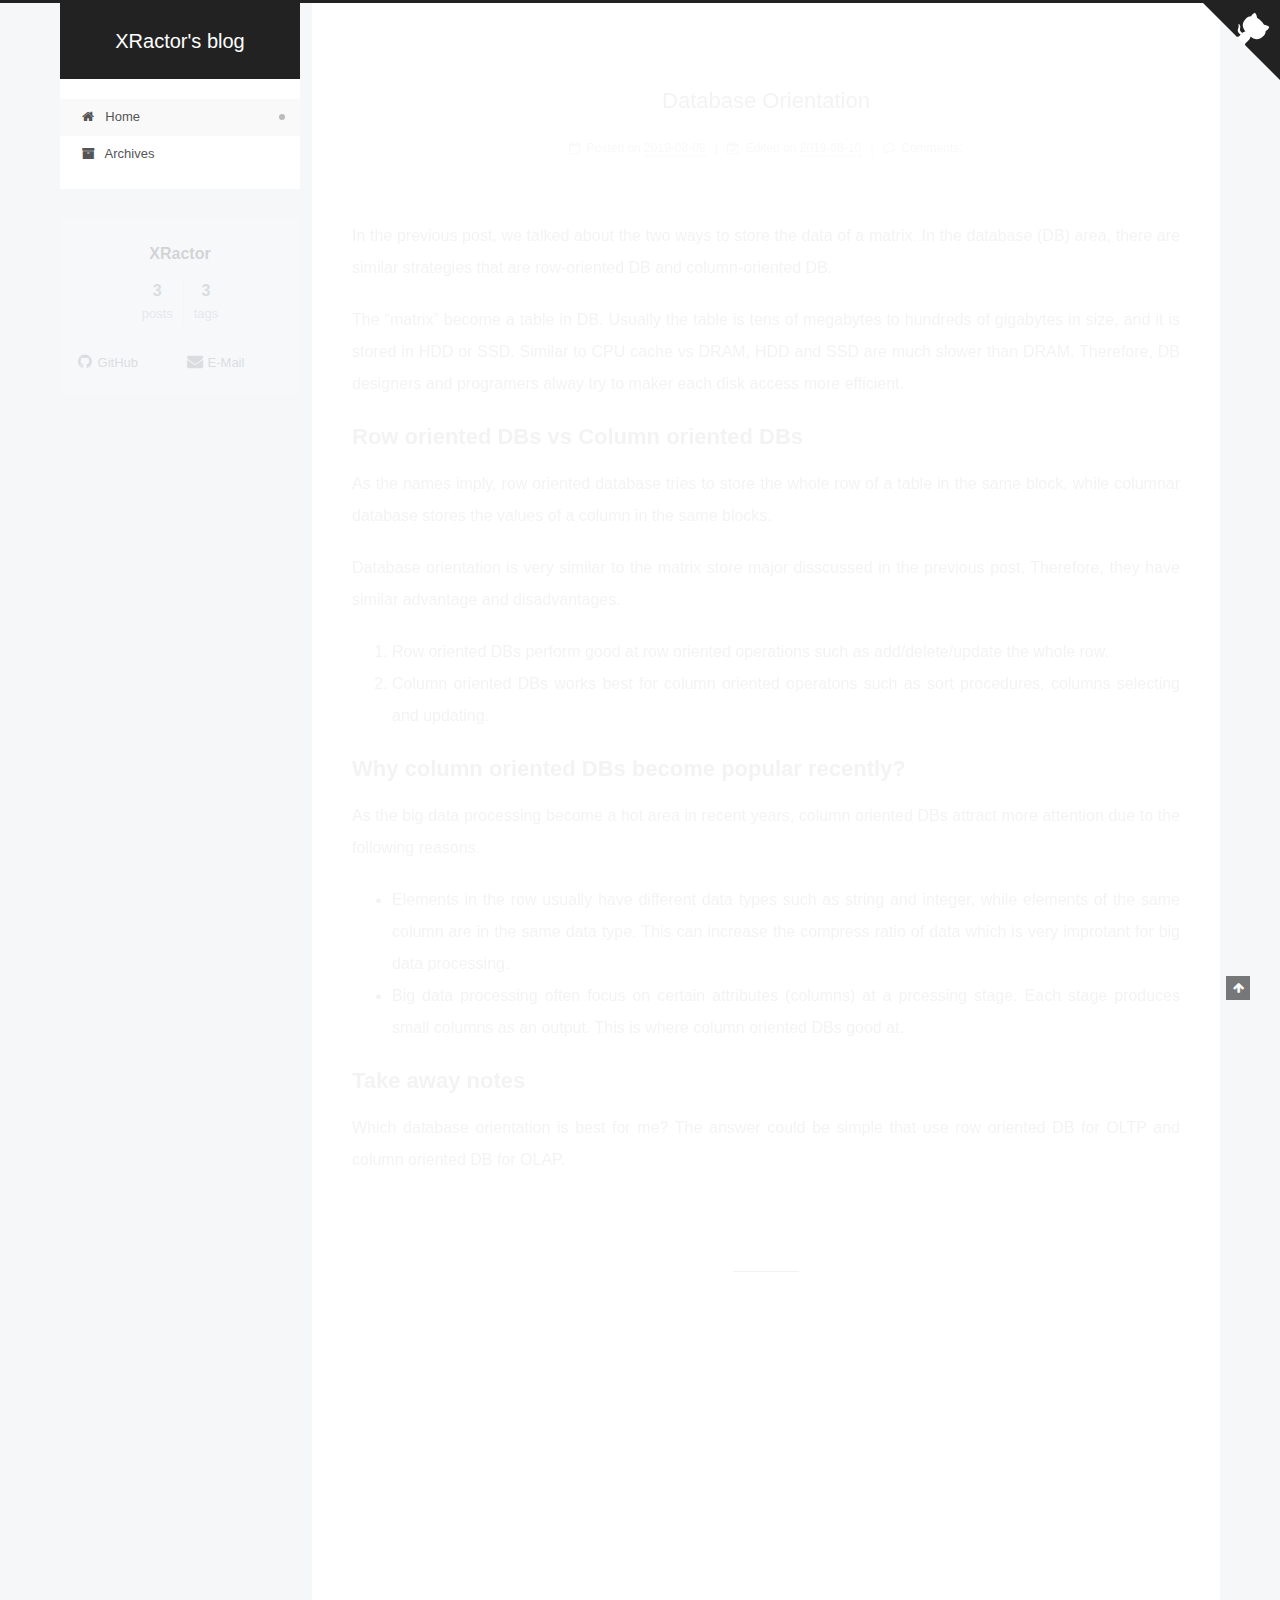
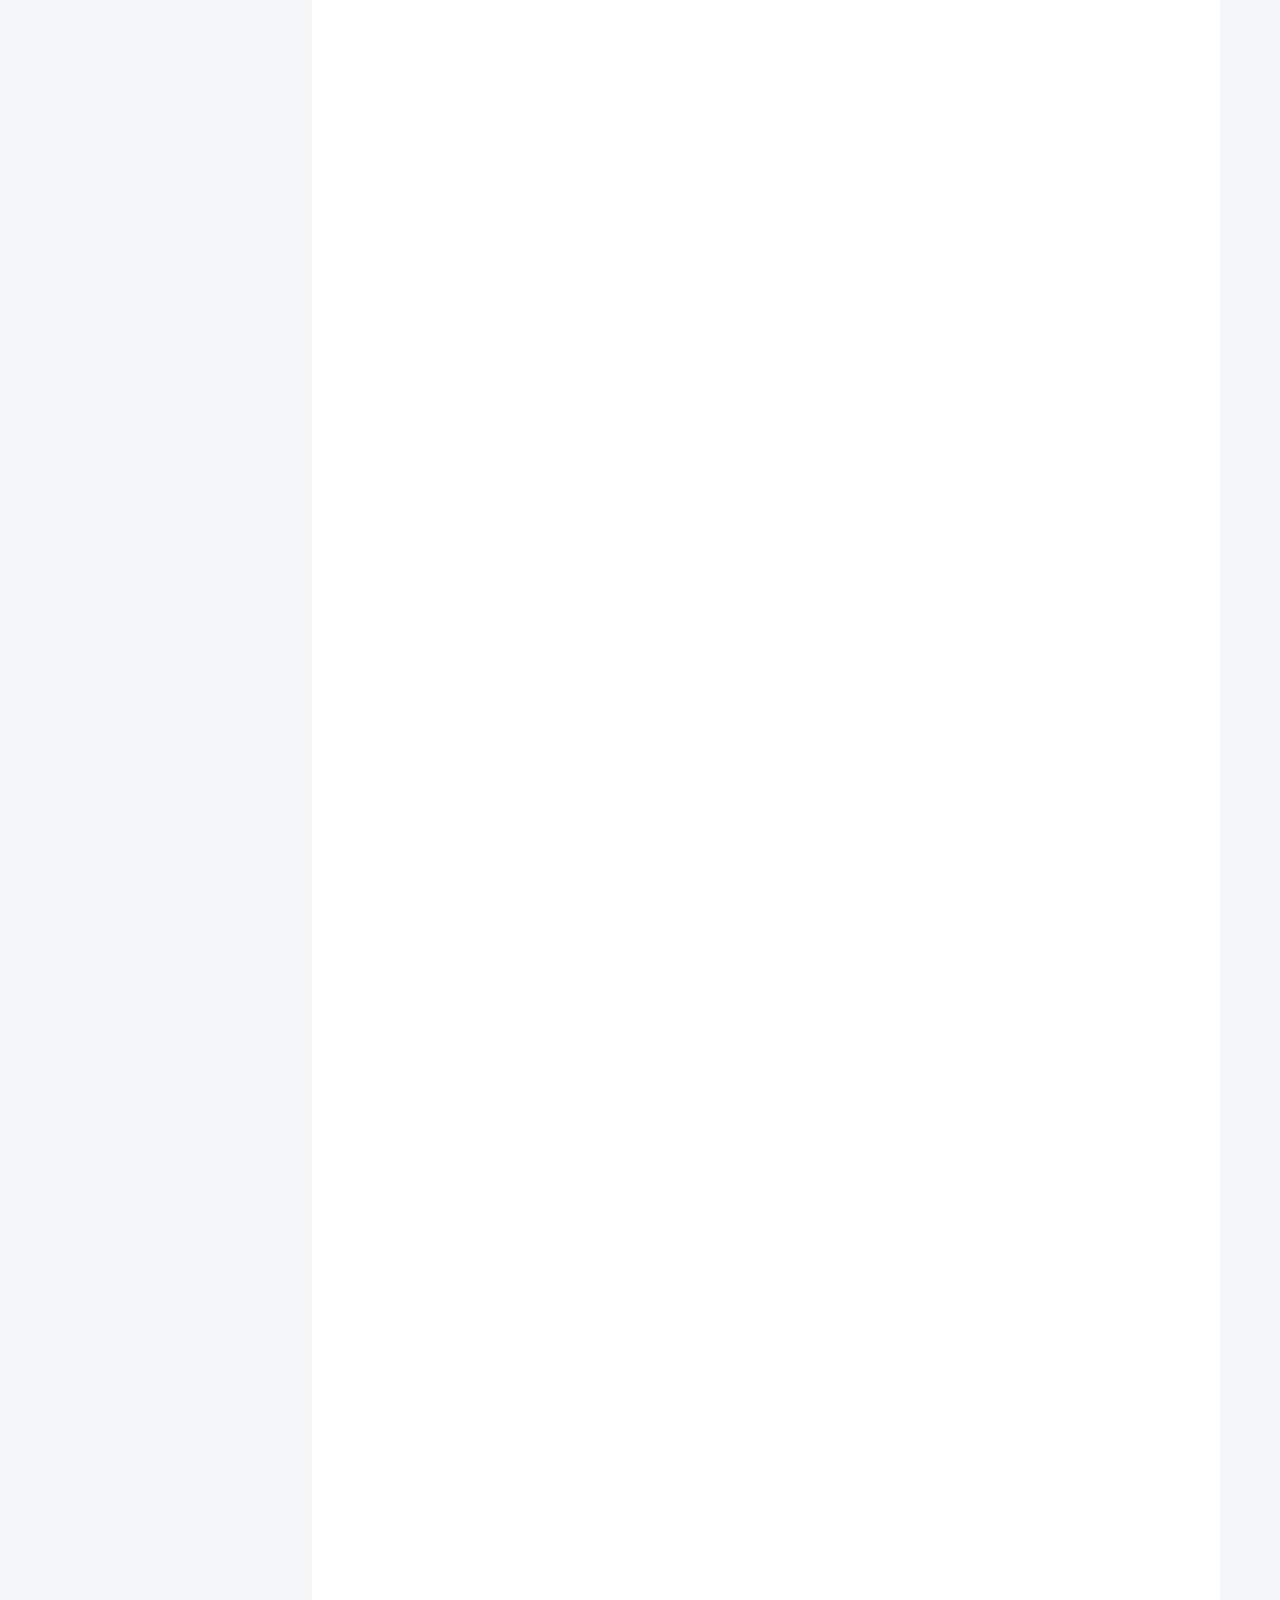
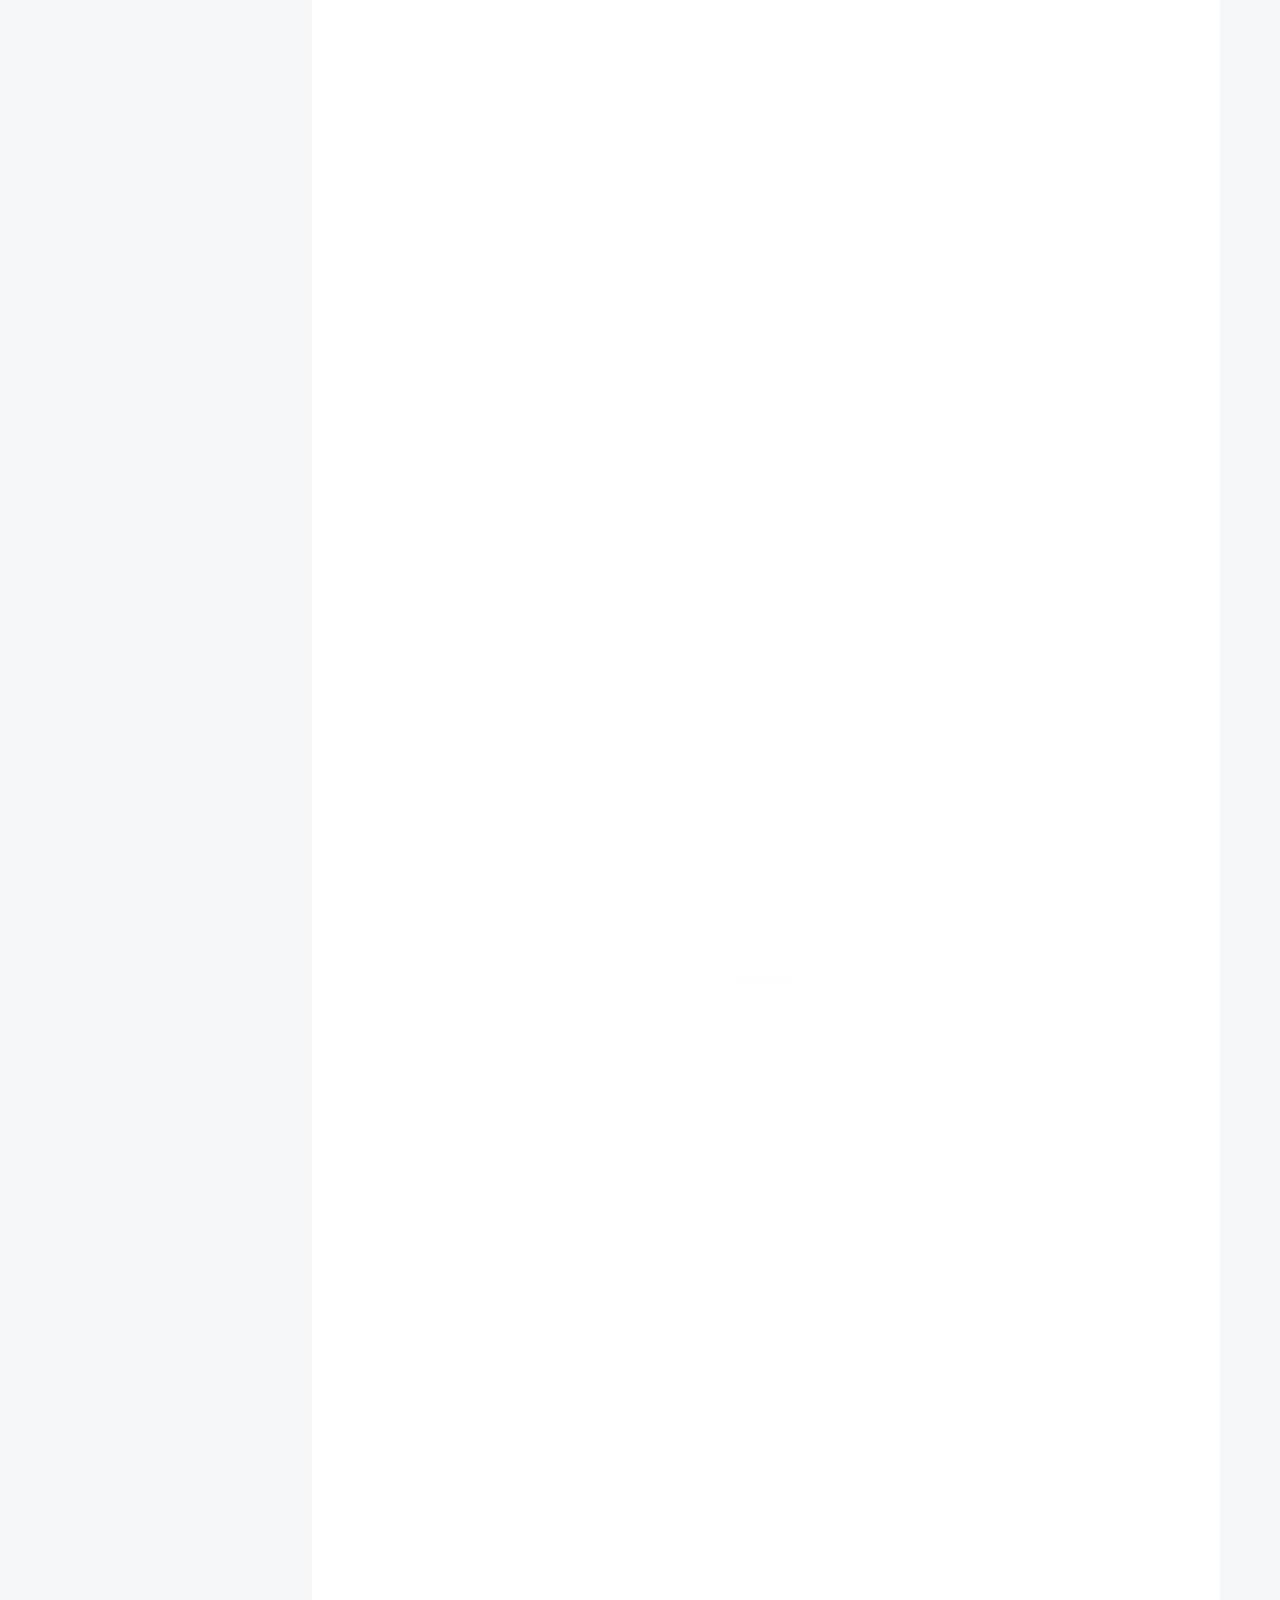
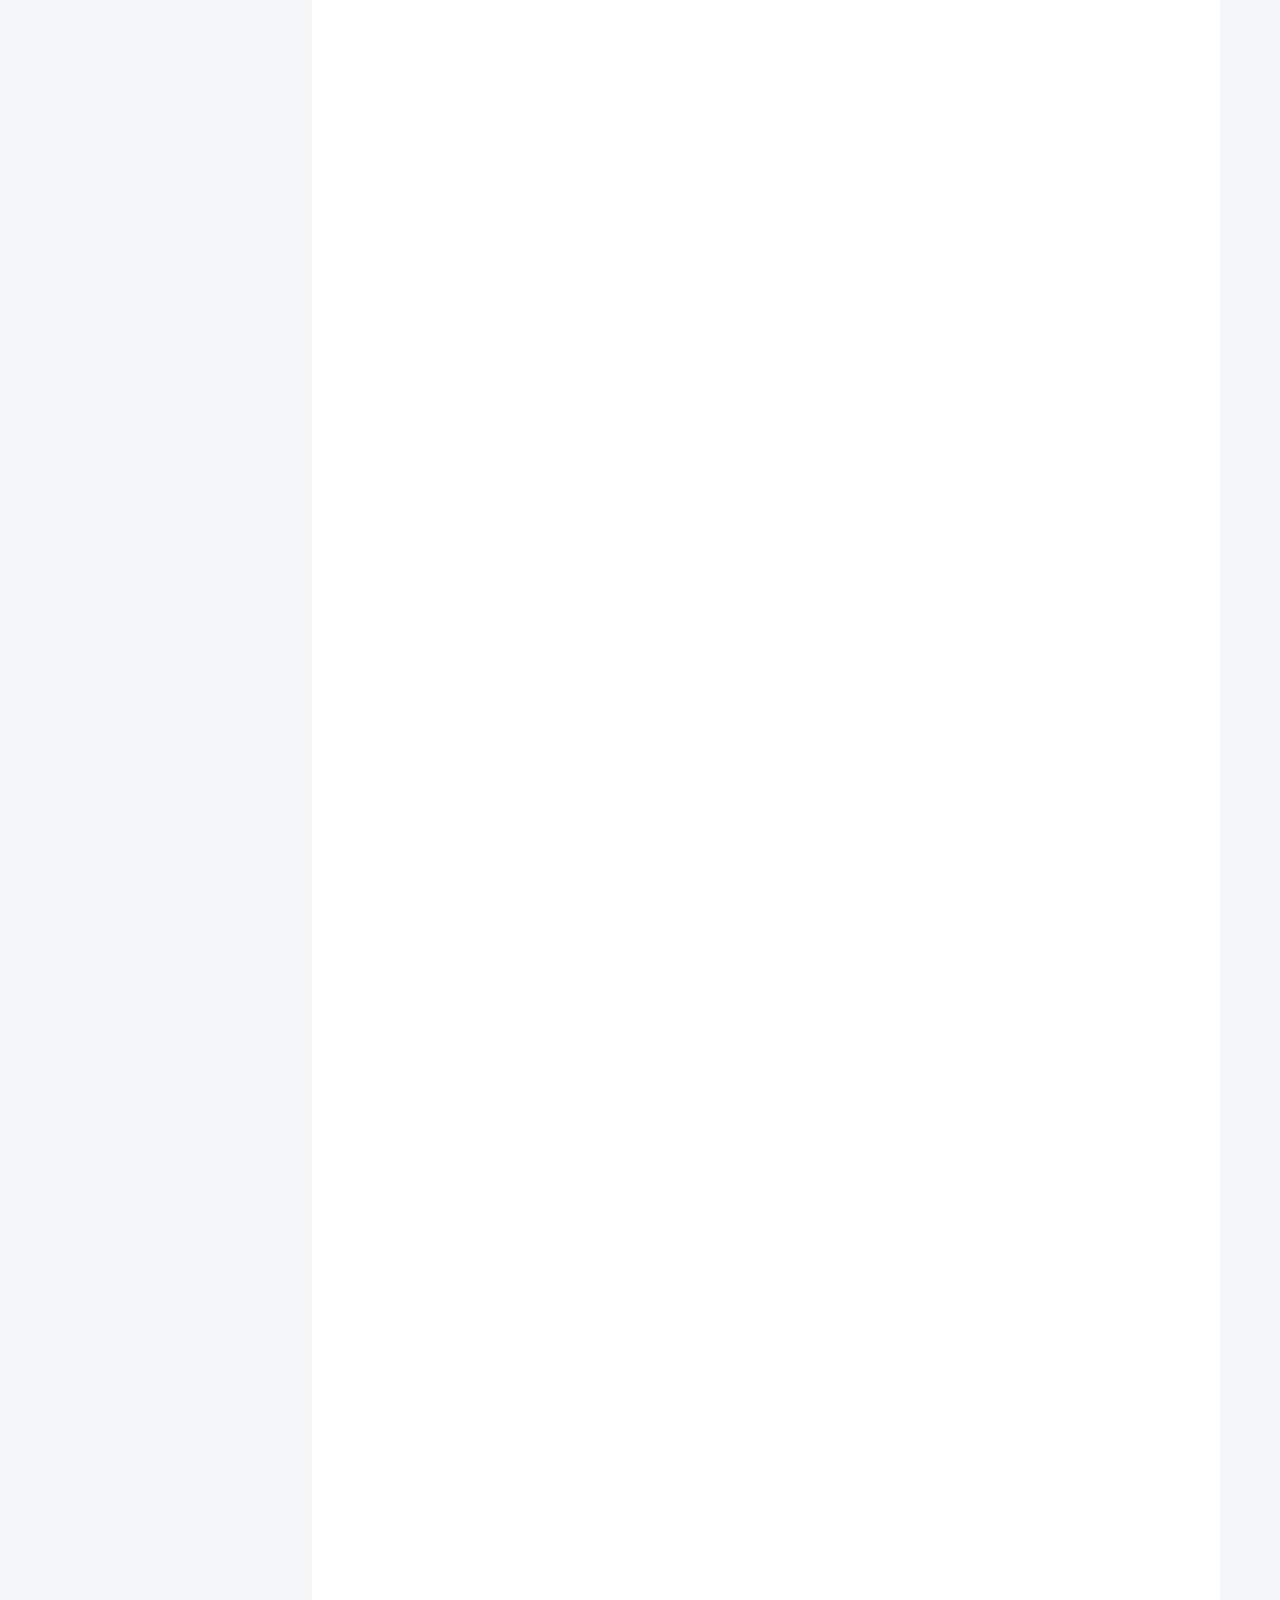
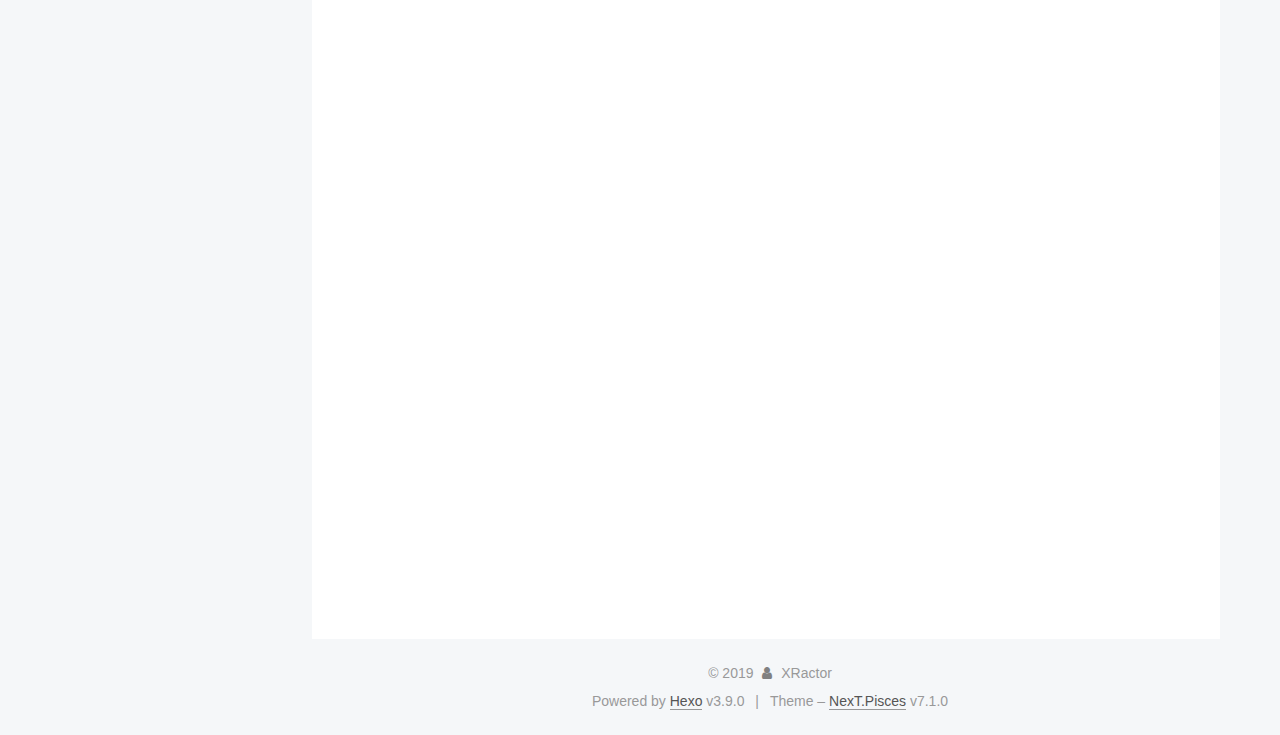
<file: index.html>
<!DOCTYPE html>












  


<html class="theme-next pisces use-motion" lang>
<head><meta name="generator" content="Hexo 3.9.0">
  <meta charset="UTF-8">
<meta http-equiv="X-UA-Compatible" content="IE=edge">
<meta name="viewport" content="width=device-width, initial-scale=1, maximum-scale=2">
<meta name="theme-color" content="#222">
























<link rel="stylesheet" href="/lib/font-awesome/css/font-awesome.min.css?v=4.6.2">

<link rel="stylesheet" href="/css/main.css?v=7.1.0">


  <link rel="apple-touch-icon" sizes="180x180" href="/images/apple-touch-icon-next.png?v=7.1.0">


  <link rel="icon" type="image/png" sizes="32x32" href="/images/favicon-32x32-next.png?v=7.1.0">


  <link rel="icon" type="image/png" sizes="16x16" href="/images/favicon-16x16-next.png?v=7.1.0">


  <link rel="mask-icon" href="/images/logo.svg?v=7.1.0" color="#222">







<script id="hexo.configurations">
  var NexT = window.NexT || {};
  var CONFIG = {
    root: '/',
    scheme: 'Pisces',
    version: '7.1.0',
    sidebar: {"position":"left","display":"post","offset":12,"onmobile":false,"dimmer":false},
    back2top: true,
    back2top_sidebar: false,
    fancybox: false,
    fastclick: false,
    lazyload: false,
    tabs: true,
    motion: {"enable":true,"async":false,"transition":{"post_block":"fadeIn","post_header":"slideDownIn","post_body":"slideDownIn","coll_header":"slideLeftIn","sidebar":"slideUpIn"}},
    algolia: {
      applicationID: '',
      apiKey: '',
      indexName: '',
      hits: {"per_page":10},
      labels: {"input_placeholder":"Search for Posts","hits_empty":"We didn't find any results for the search: ${query}","hits_stats":"${hits} results found in ${time} ms"}
    }
  };
</script>


  




  <meta property="og:type" content="website">
<meta property="og:title" content="XRactor&#39;s blog">
<meta property="og:url" content="http://blog.datapam.com/index.html">
<meta property="og:site_name" content="XRactor&#39;s blog">
<meta property="og:locale" content="default">
<meta name="twitter:card" content="summary">
<meta name="twitter:title" content="XRactor&#39;s blog">





  
  
  <link rel="canonical" href="http://blog.datapam.com/">



<script id="page.configurations">
  CONFIG.page = {
    sidebar: "",
  };
</script>

  <title>XRactor's blog</title>
  












  <noscript>
  <style>
  .use-motion .motion-element,
  .use-motion .brand,
  .use-motion .menu-item,
  .sidebar-inner,
  .use-motion .post-block,
  .use-motion .pagination,
  .use-motion .comments,
  .use-motion .post-header,
  .use-motion .post-body,
  .use-motion .collection-title { opacity: initial; }

  .use-motion .logo,
  .use-motion .site-title,
  .use-motion .site-subtitle {
    opacity: initial;
    top: initial;
  }

  .use-motion .logo-line-before i { left: initial; }
  .use-motion .logo-line-after i { right: initial; }
  </style>
</noscript>

</head>

<body itemscope itemtype="http://schema.org/WebPage" lang="default">

  
  
    
  

  <div class="container sidebar-position-left 
  page-home">
    <div class="headband"></div>

    <header id="header" class="header" itemscope itemtype="http://schema.org/WPHeader">
      <div class="header-inner"><div class="site-brand-wrapper">
  <div class="site-meta">
    

    <div class="custom-logo-site-title">
      <a href="/" class="brand" rel="start">
        <span class="logo-line-before"><i></i></span>
        <span class="site-title">XRactor's blog</span>
        <span class="logo-line-after"><i></i></span>
      </a>
    </div>
    
    
  </div>

  <div class="site-nav-toggle">
    <button aria-label="Toggle navigation bar">
      <span class="btn-bar"></span>
      <span class="btn-bar"></span>
      <span class="btn-bar"></span>
    </button>
  </div>
</div>



<nav class="site-nav">
  
    <ul id="menu" class="menu">
      
        
        
        
          
          <li class="menu-item menu-item-home menu-item-active">

    
    
    
      
    

    

    <a href="/" rel="section"><i class="menu-item-icon fa fa-fw fa-home"></i> <br>Home</a>

  </li>
        
        
        
          
          <li class="menu-item menu-item-archives">

    
    
    
      
    

    

    <a href="/archives/" rel="section"><i class="menu-item-icon fa fa-fw fa-archive"></i> <br>Archives</a>

  </li>

      
      
    </ul>
  

  

  
</nav>



  



</div>
    </header>

    
  
  

  

  <a href="https://github.com/xractor" class="github-corner" title="Follow me on GitHub" aria-label="Follow me on GitHub" rel="noopener" target="_blank"><svg width="80" height="80" viewbox="0 0 250 250" aria-hidden="true"><path d="M0,0 L115,115 L130,115 L142,142 L250,250 L250,0 Z"/><path d="M128.3,109.0 C113.8,99.7 119.0,89.6 119.0,89.6 C122.0,82.7 120.5,78.6 120.5,78.6 C119.2,72.0 123.4,76.3 123.4,76.3 C127.3,80.9 125.5,87.3 125.5,87.3 C122.9,97.6 130.6,101.9 134.4,103.2" fill="currentColor" style="transform-origin: 130px 106px;" class="octo-arm"/><path d="M115.0,115.0 C114.9,115.1 118.7,116.5 119.8,115.4 L133.7,101.6 C136.9,99.2 139.9,98.4 142.2,98.6 C133.8,88.0 127.5,74.4 143.8,58.0 C148.5,53.4 154.0,51.2 159.7,51.0 C160.3,49.4 163.2,43.6 171.4,40.1 C171.4,40.1 176.1,42.5 178.8,56.2 C183.1,58.6 187.2,61.8 190.9,65.4 C194.5,69.0 197.7,73.2 200.1,77.6 C213.8,80.2 216.3,84.9 216.3,84.9 C212.7,93.1 206.9,96.0 205.4,96.6 C205.1,102.4 203.0,107.8 198.3,112.5 C181.9,128.9 168.3,122.5 157.7,114.1 C157.9,116.9 156.7,120.9 152.7,124.9 L141.0,136.5 C139.8,137.7 141.6,141.9 141.8,141.8 Z" fill="currentColor" class="octo-body"/></svg></a>



    <main id="main" class="main">
      <div class="main-inner">
        <div class="content-wrap">
          
            

          
          <div id="content" class="content">
            
  <section id="posts" class="posts-expand">
    
      

  

  
  
  

  

  <article class="post post-type-normal" itemscope itemtype="http://schema.org/Article">
  
  
  
  <div class="post-block">
    <link itemprop="mainEntityOfPage" href="http://blog.datapam.com/2019/08/09/database-orientation/">

    <span hidden itemprop="author" itemscope itemtype="http://schema.org/Person">
      <meta itemprop="name" content="XRactor">
      <meta itemprop="description" content>
      <meta itemprop="image" content="/images/avatar.gif">
    </span>

    <span hidden itemprop="publisher" itemscope itemtype="http://schema.org/Organization">
      <meta itemprop="name" content="XRactor's blog">
    </span>

    
      <header class="post-header">

        
        
          <h1 class="post-title" itemprop="name headline">
                
                
                <a href="/2019/08/09/database-orientation/" class="post-title-link" itemprop="url">Database Orientation</a>
              
            
          </h1>
        

        <div class="post-meta">
          <span class="post-time">

            
            
            

            
              <span class="post-meta-item-icon">
                <i class="fa fa-calendar-o"></i>
              </span>
              
                <span class="post-meta-item-text">Posted on</span>
              

              
                
              

              <time title="Created: 2019-08-09 23:22:44" itemprop="dateCreated datePublished" datetime="2019-08-09T23:22:44-04:00">2019-08-09</time>
            

            
              

              
                
                <span class="post-meta-divider">|</span>
                

                <span class="post-meta-item-icon">
                  <i class="fa fa-calendar-check-o"></i>
                </span>
                
                  <span class="post-meta-item-text">Edited on</span>
                
                <time title="Modified: 2019-08-10 01:21:28" itemprop="dateModified" datetime="2019-08-10T01:21:28-04:00">2019-08-10</time>
              
            
          </span>

          

          
            
            
              
              <span class="post-comments-count">
                <span class="post-meta-divider">|</span>
                <span class="post-meta-item-icon">
                  <i class="fa fa-comment-o"></i>
                </span>
            
                <span class="post-meta-item-text">Comments: </span>
                <a href="/2019/08/09/database-orientation/#comments" itemprop="discussionUrl">
                  <span class="post-comments-count disqus-comment-count" data-disqus-identifier="2019/08/09/database-orientation/" itemprop="commentCount"></span>
                </a>
              </span>
            
          

          
          

          

          

          

        </div>
      </header>
    

    
    
    
    <div class="post-body" itemprop="articleBody">

      
      

      
        
          
            <p>In the previous post, we talked about the two ways to store the data of a matrix. In the database (DB) area, there are similar strategies that are row-oriented DB and column-oriented DB.</p>
<p>The “matrix” become a table in DB. Usually the table is tens of megabytes to hundreds of gigabytes in size, and it is stored in HDD or SSD. Similar to CPU cache vs DRAM, HDD and SSD are much slower than DRAM. Therefore, DB designers and programers alway try to maker each disk access more efficient. </p>
<h1 id="Row-oriented-DBs-vs-Column-oriented-DBs"><a href="#Row-oriented-DBs-vs-Column-oriented-DBs" class="headerlink" title="Row oriented DBs vs Column oriented DBs"></a>Row oriented DBs vs Column oriented DBs</h1><p>As the names imply, row oriented database tries to store the whole row of a table in the same block, while columnar database stores the values of a column in the same blocks. </p>
<p>Database orientation is very similar to the matrix store major disscussed in the previous post, Therefore, they have similar advantage and disadvantages.</p>
<ol>
<li>Row oriented DBs perform good at row oriented operations such as add/delete/update the whole row.</li>
<li>Column oriented DBs works best for column oriented operatons such as sort procedures, columns selecting and updating.</li>
</ol>
<h1 id="Why-column-oriented-DBs-become-popular-recently"><a href="#Why-column-oriented-DBs-become-popular-recently" class="headerlink" title="Why column oriented DBs become popular recently?"></a>Why column oriented DBs become popular recently?</h1><p>As the big data processing become a hot area in recent years, column oriented DBs attract more attention due to the following reasons. </p>
<ul>
<li>Elements in the row usually have different data types such as string and integer, while elements of the same column are in the same data type.  This can increase the compress ratio of data  which is very improtant for big data processing.</li>
<li>Big data processing often focus on certain attributes (columns) at a prcessing stage. Each stage produces small columns as an output. This is where column oriented DBs good at. </li>
</ul>
<h1 id="Take-away-notes"><a href="#Take-away-notes" class="headerlink" title="Take away notes"></a>Take away notes</h1><p>Which database orientation is best for me?
The answer could be simple that use row oriented DB for OLTP and column oriented DB for OLAP.</p>

          
        
      
    </div>

    

    
    
    

    

    
      
    
    

    

    <footer class="post-footer">
      

      

      

      
      
        <div class="post-eof"></div>
      
    </footer>
  </div>
  
  
  
  </article>


    
      

  

  
  
  

  

  <article class="post post-type-normal" itemscope itemtype="http://schema.org/Article">
  
  
  
  <div class="post-block">
    <link itemprop="mainEntityOfPage" href="http://blog.datapam.com/2019/08/08/cache-friendly-data-store/">

    <span hidden itemprop="author" itemscope itemtype="http://schema.org/Person">
      <meta itemprop="name" content="XRactor">
      <meta itemprop="description" content>
      <meta itemprop="image" content="/images/avatar.gif">
    </span>

    <span hidden itemprop="publisher" itemscope itemtype="http://schema.org/Organization">
      <meta itemprop="name" content="XRactor's blog">
    </span>

    
      <header class="post-header">

        
        
          <h1 class="post-title" itemprop="name headline">
                
                
                <a href="/2019/08/08/cache-friendly-data-store/" class="post-title-link" itemprop="url">Cache Friendly Data Store</a>
              
            
          </h1>
        

        <div class="post-meta">
          <span class="post-time">

            
            
            

            
              <span class="post-meta-item-icon">
                <i class="fa fa-calendar-o"></i>
              </span>
              
                <span class="post-meta-item-text">Posted on</span>
              

              
                
              

              <time title="Created: 2019-08-08 00:10:41" itemprop="dateCreated datePublished" datetime="2019-08-08T00:10:41-04:00">2019-08-08</time>
            

            
              

              
                
                <span class="post-meta-divider">|</span>
                

                <span class="post-meta-item-icon">
                  <i class="fa fa-calendar-check-o"></i>
                </span>
                
                  <span class="post-meta-item-text">Edited on</span>
                
                <time title="Modified: 2019-08-09 00:15:06" itemprop="dateModified" datetime="2019-08-09T00:15:06-04:00">2019-08-09</time>
              
            
          </span>

          

          
            
            
              
              <span class="post-comments-count">
                <span class="post-meta-divider">|</span>
                <span class="post-meta-item-icon">
                  <i class="fa fa-comment-o"></i>
                </span>
            
                <span class="post-meta-item-text">Comments: </span>
                <a href="/2019/08/08/cache-friendly-data-store/#comments" itemprop="discussionUrl">
                  <span class="post-comments-count disqus-comment-count" data-disqus-identifier="2019/08/08/cache-friendly-data-store/" itemprop="commentCount"></span>
                </a>
              </span>
            
          

          
          

          

          

          

        </div>
      </header>
    

    
    
    
    <div class="post-body" itemprop="articleBody">

      
      

      
        
          
            <p>Suppose that your have a 4x4 martix as shown in the following figure</p>
<img src="/2019/08/08/cache-friendly-data-store/matrix.png" title="A 4x4 matrix">
<p>There are two ways to store the matrix in the main memory (DRAM), which are </p>
<ul>
<li>row-major </li>
<li>column-major</li>
</ul>
<h1 id="ROW-MAJOR"><a href="#ROW-MAJOR" class="headerlink" title="ROW MAJOR"></a>ROW MAJOR</h1><p>Row major means that the elements are stored row by row, from left to right.
Taking the above matrix as an example, the memory layout of the matrix  is like this</p>
<img src="/2019/08/08/cache-friendly-data-store/row-major.png" title="The memory layout of a matrix stored in row-major">
<h1 id="COLUMN-MAJOR"><a href="#COLUMN-MAJOR" class="headerlink" title="COLUMN MAJOR"></a>COLUMN MAJOR</h1><p>In the column major, elements are stored column by column, from top to bottom. </p>
<p>The memory layout of colomn major is shown here.</p>
<img src="/2019/08/08/cache-friendly-data-store/col-major.png" title="The memory layout of a matrix stored in column-major">
<h1 id="Which-major-is-more-cache-frinedly"><a href="#Which-major-is-more-cache-frinedly" class="headerlink" title="Which major is more cache frinedly?"></a>Which major is more cache frinedly?</h1><p>The answer depends on your access patterns.</p>
<h2 id="Senario-1"><a href="#Senario-1" class="headerlink" title="Senario 1"></a>Senario 1</h2><p>Assume that the hot region of the matrix is the <strong>first row</strong> (a, b, c and d), each element takes exactly one cache line, and the CPU is equiped with a 4 lines, 2-way set-associative cache.</p>
<p>For the row major store, each of the element in the first row will be cached in different cache set. Therefore, all elements in the first row is cached. </p>
<img src="/2019/08/08/cache-friendly-data-store/row-cache.png" title="The first row is cached">
<p>For the column-major store, all elements in the first row will be mapped to the same cache set. Since each cache set can only cache two elements, none of the elements can be cached (LRU thrashing).</p>
<img src="/2019/08/08/cache-friendly-data-store/col-cache.png" title="The first row is cached">
<h2 id="Senario-2"><a href="#Senario-2" class="headerlink" title="Senario 2"></a>Senario 2</h2><p>If the the hot region is the first column, the situation completely reverses. CPU cache has higher hit ratio if we store data in column major.   </p>
<h1 id="Is-there-any-way-to-improve-the-cache-hit-ratio-without-chaging-the-storage-major"><a href="#Is-there-any-way-to-improve-the-cache-hit-ratio-without-chaging-the-storage-major" class="headerlink" title="Is there any way to improve the cache hit ratio without chaging the storage major?"></a>Is there any way to improve the cache hit ratio without chaging the storage major?</h1><p>The answer is yes. In the first senario, we can just add a dummy row for the column major store like this.</p>
<img src="/2019/08/08/cache-friendly-data-store/dummyrow.png" title="A dummy row is added to the matrix">
<p>In this case, all elements in the first row are cached. </p>
<h1 id="Take-away-notes"><a href="#Take-away-notes" class="headerlink" title="Take away notes"></a>Take away notes</h1><ul>
<li>Data store format can affect applications’ performance.</li>
<li>We do not need to change data store format to make the data more cache friendly.</li>
</ul>

          
        
      
    </div>

    

    
    
    

    

    
      
    
    

    

    <footer class="post-footer">
      

      

      

      
      
        <div class="post-eof"></div>
      
    </footer>
  </div>
  
  
  
  </article>


    
      

  

  
  
  

  

  <article class="post post-type-normal" itemscope itemtype="http://schema.org/Article">
  
  
  
  <div class="post-block">
    <link itemprop="mainEntityOfPage" href="http://blog.datapam.com/2019/04/11/How-to-Build-Your-Own-Blog-with-GitHub-Pages-and-Hexo/">

    <span hidden itemprop="author" itemscope itemtype="http://schema.org/Person">
      <meta itemprop="name" content="XRactor">
      <meta itemprop="description" content>
      <meta itemprop="image" content="/images/avatar.gif">
    </span>

    <span hidden itemprop="publisher" itemscope itemtype="http://schema.org/Organization">
      <meta itemprop="name" content="XRactor's blog">
    </span>

    
      <header class="post-header">

        
        
          <h1 class="post-title" itemprop="name headline">
                
                
                <a href="/2019/04/11/How-to-Build-Your-Own-Blog-with-GitHub-Pages-and-Hexo/" class="post-title-link" itemprop="url">How to Build Your Own Blog by GitHub Pages and Hexo for FREE with Simple Commands</a>
              
            
          </h1>
        

        <div class="post-meta">
          <span class="post-time">

            
            
            

            
              <span class="post-meta-item-icon">
                <i class="fa fa-calendar-o"></i>
              </span>
              
                <span class="post-meta-item-text">Posted on</span>
              

              
                
              

              <time title="Created: 2019-04-11 14:44:18" itemprop="dateCreated datePublished" datetime="2019-04-11T14:44:18-04:00">2019-04-11</time>
            

            
              

              
                
                <span class="post-meta-divider">|</span>
                

                <span class="post-meta-item-icon">
                  <i class="fa fa-calendar-check-o"></i>
                </span>
                
                  <span class="post-meta-item-text">Edited on</span>
                
                <time title="Modified: 2019-08-06 09:22:47" itemprop="dateModified" datetime="2019-08-06T09:22:47-04:00">2019-08-06</time>
              
            
          </span>

          

          
            
            
              
              <span class="post-comments-count">
                <span class="post-meta-divider">|</span>
                <span class="post-meta-item-icon">
                  <i class="fa fa-comment-o"></i>
                </span>
            
                <span class="post-meta-item-text">Comments: </span>
                <a href="/2019/04/11/How-to-Build-Your-Own-Blog-with-GitHub-Pages-and-Hexo/#comments" itemprop="discussionUrl">
                  <span class="post-comments-count disqus-comment-count" data-disqus-identifier="2019/04/11/How-to-Build-Your-Own-Blog-with-GitHub-Pages-and-Hexo/" itemprop="commentCount"></span>
                </a>
              </span>
            
          

          
          

          

          

          

        </div>
      </header>
    

    
    
    
    <div class="post-body" itemprop="articleBody">

      
      

      
        
          
            <p>In this article, I will explain how to build your own blog site with Hexo  and deploy it to GitHub Pages.</p>
<h1 id="Why-did-I-choose-GitHub-Pages-and-Hexo"><a href="#Why-did-I-choose-GitHub-Pages-and-Hexo" class="headerlink" title="Why did I choose GitHub Pages and Hexo?"></a>Why did I choose GitHub Pages and Hexo?</h1><p>To gain full control over your blogs without the hassle of maintaining your website, the combination of Hexo and GitHub Pages is one of the best choices.
<a href="https://pages.github.com/" target="_blank" rel="noopener">GitHub Pages</a> is a <strong>FREE</strong> static site service. It hosts your website (pages) that is stored as a repository in your GitHub.
<a href="https://hexo.io" target="_blank" rel="noopener">Hexo</a> is a blog framework that supports <a href="https://daringfireball.net/projects/markdown/" target="_blank" rel="noopener">Markdown</a> and GitHub Pages. 
By using Hexo, You can write and preview your blog locally, and deploy your blog to GitHub Pages through one command. </p>
<h1 id="Requirements"><a href="#Requirements" class="headerlink" title="Requirements"></a>Requirements</h1><p>You need <strong><em>git, nodjs, npm</em></strong> and <strong><em>a GitHub account</em></strong>.</p>
<p><strong><em>Git, nodjs and npm</em></strong> can be installed by the following command in Ubuntu.
<figure class="highlight bash"><table><tr><td class="gutter"><pre><span class="line">1</span><br></pre></td><td class="code"><pre><span class="line">$ sudo apt install git nodejs npm</span><br></pre></td></tr></table></figure></p>
<h1 id="Install-Hexo"><a href="#Install-Hexo" class="headerlink" title="Install Hexo"></a>Install Hexo</h1><p><a href="https://hexo.io/docs/" target="_blank" rel="noopener">Here</a> is the official guide on how to install Hexo and customize your site.
In short, Hexo can be installed by npm as:
<figure class="highlight bash"><table><tr><td class="gutter"><pre><span class="line">1</span><br></pre></td><td class="code"><pre><span class="line">$ npm install hexo-cli -g</span><br></pre></td></tr></table></figure></p>
<h1 id="Start-Writing"><a href="#Start-Writing" class="headerlink" title="Start Writing"></a>Start Writing</h1><p>Then, you can initialize your blog website and create a new post by 
<figure class="highlight bash"><table><tr><td class="gutter"><pre><span class="line">1</span><br><span class="line">2</span><br></pre></td><td class="code"><pre><span class="line">$ hexo init [folder]</span><br><span class="line">$ hexo new &lt;title&gt;</span><br></pre></td></tr></table></figure></p>
<p>Where <code>folder</code> is the path of your website and <em>title</em> is the name of your new post.
If no <code>folder</code> is provided, Hexo will use your current directory as your site’s root directory. </p>
<p>The new post file is stored in the subfolder named <code>./source/_posts</code>. You can write your post on the file through your favorite text editor.</p>
<h1 id="Preview"><a href="#Preview" class="headerlink" title="Preview"></a>Preview</h1><p>You may want to review your post before publishing. This can be done locally through Hexo’s internal web server 
by running the following command in your site directory. 
<figure class="highlight bash"><table><tr><td class="gutter"><pre><span class="line">1</span><br></pre></td><td class="code"><pre><span class="line">$ hexo g &amp;&amp; hexo s</span><br></pre></td></tr></table></figure></p>
<p>Where <code>g</code> means generating the website,  and <code>s</code> means running Hexo’s local web server.
Hexo will tell you how to access your website. The address is <a href="http://localhost:4000/" target="_blank" rel="noopener">http://localhost:4000/</a> by default.</p>
<h1 id="Deploy-to-GitHub-Pages"><a href="#Deploy-to-GitHub-Pages" class="headerlink" title="Deploy to GitHub Pages"></a>Deploy to GitHub Pages</h1><p>Before deploying your blog to Github Pages, you need to create a new repository named username.github.io on GitHub, where the <code>username</code> is your username on GitHub
<img src="/images/xractorblog.jpg" width="700" height="700"></p>
<p>The <a href="https://github.com/hexojs/hexo-deployer-git" target="_blank" rel="noopener">hexo-deployer-git</a> plugin helps you to deploy your blog to GitHub.
<figure class="highlight bash"><table><tr><td class="gutter"><pre><span class="line">1</span><br></pre></td><td class="code"><pre><span class="line">$ npm install hexo-deployer-git --save</span><br></pre></td></tr></table></figure></p>
<p>The plugin can be configured in <code>_config.yml</code>. Basically, You need to configure the <code>repo</code> by adding your reposistory’s url. Here is an example
<figure class="highlight bash"><table><tr><td class="gutter"><pre><span class="line">1</span><br><span class="line">2</span><br><span class="line">3</span><br><span class="line">4</span><br><span class="line">5</span><br></pre></td><td class="code"><pre><span class="line"><span class="comment"># _config.yaml</span></span><br><span class="line">deploy:</span><br><span class="line">  - <span class="built_in">type</span>: git</span><br><span class="line">    repo: git@github.com:&lt;username&gt;/&lt;username&gt;.github.io.git</span><br><span class="line">    branch: master</span><br></pre></td></tr></table></figure></p>
<p>After configuring the hexo-deployer-git, you can generate and deploy your site to GitHub Pages by the following command.
<figure class="highlight bash"><table><tr><td class="gutter"><pre><span class="line">1</span><br></pre></td><td class="code"><pre><span class="line">$ hexo d -g</span><br></pre></td></tr></table></figure></p>
<p>Now, everyone can access your blog through <code>&lt;username&gt;.github.io</code>. </p>
<p>Happy Blogging!</p>

          
        
      
    </div>

    

    
    
    

    

    
      
    
    

    

    <footer class="post-footer">
      

      

      

      
      
        <div class="post-eof"></div>
      
    </footer>
  </div>
  
  
  
  </article>


    
  </section>

  


          </div>
          

        </div>
        
          
  
  <div class="sidebar-toggle">
    <div class="sidebar-toggle-line-wrap">
      <span class="sidebar-toggle-line sidebar-toggle-line-first"></span>
      <span class="sidebar-toggle-line sidebar-toggle-line-middle"></span>
      <span class="sidebar-toggle-line sidebar-toggle-line-last"></span>
    </div>
  </div>

  <aside id="sidebar" class="sidebar">
    <div class="sidebar-inner">

      

      

      <div class="site-overview-wrap sidebar-panel sidebar-panel-active">
        <div class="site-overview">
          <div class="site-author motion-element" itemprop="author" itemscope itemtype="http://schema.org/Person">
            
              <p class="site-author-name" itemprop="name">XRactor</p>
              <div class="site-description motion-element" itemprop="description"></div>
          </div>

          
            <nav class="site-state motion-element">
              
                <div class="site-state-item site-state-posts">
                
                  <a href="/archives/">
                
                    <span class="site-state-item-count">3</span>
                    <span class="site-state-item-name">posts</span>
                  </a>
                </div>
              

              

              
                
                
                <div class="site-state-item site-state-tags">
                  
                    
                    
                      
                    
                      
                    
                      
                    
                    <span class="site-state-item-count">3</span>
                    <span class="site-state-item-name">tags</span>
                  
                </div>
              
            </nav>
          

          

          

          
            <div class="links-of-author motion-element">
              
                <span class="links-of-author-item">
                  
                  
                    
                  
                  
                    
                  
                  <a href="https://github.com/xractor" title="GitHub &rarr; https://github.com/xractor" rel="noopener" target="_blank"><i class="fa fa-fw fa-github"></i>GitHub</a>
                </span>
              
                <span class="links-of-author-item">
                  
                  
                    
                  
                  
                    
                  
                  <a href="mailto:jyang@ele.uri.edu" title="E-Mail &rarr; mailto:jyang@ele.uri.edu" rel="noopener" target="_blank"><i class="fa fa-fw fa-envelope"></i>E-Mail</a>
                </span>
              
            </div>
          

          

          
          

          
            
          
          

        </div>
      </div>

      

      

    </div>
  </aside>
  


        
      </div>
    </main>

    <footer id="footer" class="footer">
      <div class="footer-inner">
        <div class="copyright">&copy; <span itemprop="copyrightYear">2019</span>
  <span class="with-love" id="animate">
    <i class="fa fa-user"></i>
  </span>
  <span class="author" itemprop="copyrightHolder">XRactor</span>

  

  
</div>


  <div class="powered-by">Powered by <a href="https://hexo.io" class="theme-link" rel="noopener" target="_blank">Hexo</a> v3.9.0</div>



  <span class="post-meta-divider">|</span>



  <div class="theme-info">Theme – <a href="https://theme-next.org" class="theme-link" rel="noopener" target="_blank">NexT.Pisces</a> v7.1.0</div>




        








        
      </div>
    </footer>

    
      <div class="back-to-top">
        <i class="fa fa-arrow-up"></i>
        
      </div>
    

    

    

    
  </div>

  

<script>
  if (Object.prototype.toString.call(window.Promise) !== '[object Function]') {
    window.Promise = null;
  }
</script>


























  
  <script src="/lib/jquery/index.js?v=2.1.3"></script>

  
  <script src="/lib/velocity/velocity.min.js?v=1.2.1"></script>

  
  <script src="/lib/velocity/velocity.ui.min.js?v=1.2.1"></script>


  


  <script src="/js/utils.js?v=7.1.0"></script>

  <script src="/js/motion.js?v=7.1.0"></script>



  
  


  <script src="/js/affix.js?v=7.1.0"></script>

  <script src="/js/schemes/pisces.js?v=7.1.0"></script>



  

  


  <script src="/js/next-boot.js?v=7.1.0"></script>


  

  

  

  
  
  <script id="dsq-count-scr" src="https://xractor.disqus.com/count.js" async></script>







  




  

  

  

  

  

  

  

  

  

  

  

  

  

  

</body>
</html>
</file>
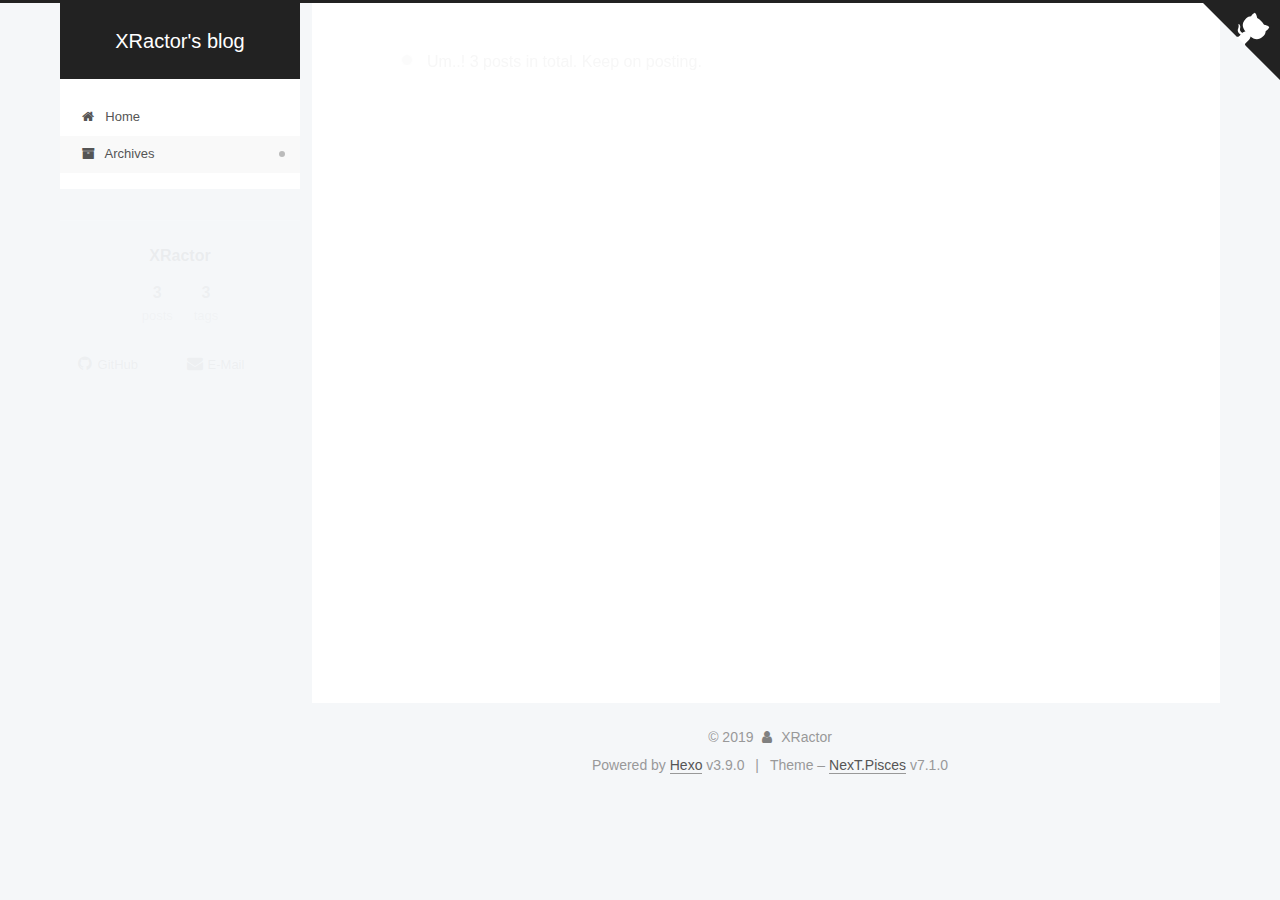
<file: archives/index.html>
<!DOCTYPE html>












  


<html class="theme-next pisces use-motion" lang>
<head><meta name="generator" content="Hexo 3.9.0">
  <meta charset="UTF-8">
<meta http-equiv="X-UA-Compatible" content="IE=edge">
<meta name="viewport" content="width=device-width, initial-scale=1, maximum-scale=2">
<meta name="theme-color" content="#222">
























<link rel="stylesheet" href="/lib/font-awesome/css/font-awesome.min.css?v=4.6.2">

<link rel="stylesheet" href="/css/main.css?v=7.1.0">


  <link rel="apple-touch-icon" sizes="180x180" href="/images/apple-touch-icon-next.png?v=7.1.0">


  <link rel="icon" type="image/png" sizes="32x32" href="/images/favicon-32x32-next.png?v=7.1.0">


  <link rel="icon" type="image/png" sizes="16x16" href="/images/favicon-16x16-next.png?v=7.1.0">


  <link rel="mask-icon" href="/images/logo.svg?v=7.1.0" color="#222">







<script id="hexo.configurations">
  var NexT = window.NexT || {};
  var CONFIG = {
    root: '/',
    scheme: 'Pisces',
    version: '7.1.0',
    sidebar: {"position":"left","display":"post","offset":12,"onmobile":false,"dimmer":false},
    back2top: true,
    back2top_sidebar: false,
    fancybox: false,
    fastclick: false,
    lazyload: false,
    tabs: true,
    motion: {"enable":true,"async":false,"transition":{"post_block":"fadeIn","post_header":"slideDownIn","post_body":"slideDownIn","coll_header":"slideLeftIn","sidebar":"slideUpIn"}},
    algolia: {
      applicationID: '',
      apiKey: '',
      indexName: '',
      hits: {"per_page":10},
      labels: {"input_placeholder":"Search for Posts","hits_empty":"We didn't find any results for the search: ${query}","hits_stats":"${hits} results found in ${time} ms"}
    }
  };
</script>


  




  <meta property="og:type" content="website">
<meta property="og:title" content="XRactor&#39;s blog">
<meta property="og:url" content="http://blog.datapam.com/archives/index.html">
<meta property="og:site_name" content="XRactor&#39;s blog">
<meta property="og:locale" content="default">
<meta name="twitter:card" content="summary">
<meta name="twitter:title" content="XRactor&#39;s blog">





  
  
  <link rel="canonical" href="http://blog.datapam.com/archives/">



<script id="page.configurations">
  CONFIG.page = {
    sidebar: "",
  };
</script>

  <title>Archive | XRactor's blog</title>
  












  <noscript>
  <style>
  .use-motion .motion-element,
  .use-motion .brand,
  .use-motion .menu-item,
  .sidebar-inner,
  .use-motion .post-block,
  .use-motion .pagination,
  .use-motion .comments,
  .use-motion .post-header,
  .use-motion .post-body,
  .use-motion .collection-title { opacity: initial; }

  .use-motion .logo,
  .use-motion .site-title,
  .use-motion .site-subtitle {
    opacity: initial;
    top: initial;
  }

  .use-motion .logo-line-before i { left: initial; }
  .use-motion .logo-line-after i { right: initial; }
  </style>
</noscript>

</head>

<body itemscope itemtype="http://schema.org/WebPage" lang="default">

  
  
    
  

  <div class="container sidebar-position-left page-archive">
    <div class="headband"></div>

    <header id="header" class="header" itemscope itemtype="http://schema.org/WPHeader">
      <div class="header-inner"><div class="site-brand-wrapper">
  <div class="site-meta">
    

    <div class="custom-logo-site-title">
      <a href="/" class="brand" rel="start">
        <span class="logo-line-before"><i></i></span>
        <span class="site-title">XRactor's blog</span>
        <span class="logo-line-after"><i></i></span>
      </a>
    </div>
    
    
  </div>

  <div class="site-nav-toggle">
    <button aria-label="Toggle navigation bar">
      <span class="btn-bar"></span>
      <span class="btn-bar"></span>
      <span class="btn-bar"></span>
    </button>
  </div>
</div>



<nav class="site-nav">
  
    <ul id="menu" class="menu">
      
        
        
        
          
          <li class="menu-item menu-item-home">

    
    
    
      
    

    

    <a href="/" rel="section"><i class="menu-item-icon fa fa-fw fa-home"></i> <br>Home</a>

  </li>
        
        
        
          
          <li class="menu-item menu-item-archives menu-item-active">

    
    
    
      
    

    

    <a href="/archives/" rel="section"><i class="menu-item-icon fa fa-fw fa-archive"></i> <br>Archives</a>

  </li>

      
      
    </ul>
  

  

  
</nav>



  



</div>
    </header>

    
  
  

  

  <a href="https://github.com/xractor" class="github-corner" title="Follow me on GitHub" aria-label="Follow me on GitHub" rel="noopener" target="_blank"><svg width="80" height="80" viewbox="0 0 250 250" aria-hidden="true"><path d="M0,0 L115,115 L130,115 L142,142 L250,250 L250,0 Z"/><path d="M128.3,109.0 C113.8,99.7 119.0,89.6 119.0,89.6 C122.0,82.7 120.5,78.6 120.5,78.6 C119.2,72.0 123.4,76.3 123.4,76.3 C127.3,80.9 125.5,87.3 125.5,87.3 C122.9,97.6 130.6,101.9 134.4,103.2" fill="currentColor" style="transform-origin: 130px 106px;" class="octo-arm"/><path d="M115.0,115.0 C114.9,115.1 118.7,116.5 119.8,115.4 L133.7,101.6 C136.9,99.2 139.9,98.4 142.2,98.6 C133.8,88.0 127.5,74.4 143.8,58.0 C148.5,53.4 154.0,51.2 159.7,51.0 C160.3,49.4 163.2,43.6 171.4,40.1 C171.4,40.1 176.1,42.5 178.8,56.2 C183.1,58.6 187.2,61.8 190.9,65.4 C194.5,69.0 197.7,73.2 200.1,77.6 C213.8,80.2 216.3,84.9 216.3,84.9 C212.7,93.1 206.9,96.0 205.4,96.6 C205.1,102.4 203.0,107.8 198.3,112.5 C181.9,128.9 168.3,122.5 157.7,114.1 C157.9,116.9 156.7,120.9 152.7,124.9 L141.0,136.5 C139.8,137.7 141.6,141.9 141.8,141.8 Z" fill="currentColor" class="octo-body"/></svg></a>



    <main id="main" class="main">
      <div class="main-inner">
        <div class="content-wrap">
          
            

    
    
      
      
    
      
      
    
    

  


          
          <div id="content" class="content">
            

  
  
  
  <div class="post-block archive">
    <div id="posts" class="posts-collapse">
      <span class="archive-move-on"></span>

      
      <span class="archive-page-counter">
        
        
        
          
        
        Um..! 3 posts in total. Keep on posting.
      </span>
      

      

        
        
        

        
          
          <div class="collection-title">
            <h1 class="archive-year" id="archive-year-2019">2019</h1>
          </div>
        
        

        

  <article class="post post-type-normal" itemscope itemtype="http://schema.org/Article">
    <header class="post-header">

      <h2 class="post-title">
        
          <a class="post-title-link" href="/2019/08/09/database-orientation/" itemprop="url">
            
              <span itemprop="name">Database Orientation</span>
            
          </a>
        
      </h2>

      <div class="post-meta">
        <time class="post-time" itemprop="dateCreated" datetime="2019-08-09T23:22:44-04:00" content="2019-08-09">
          08-09
        </time>
      </div>

    </header>
  </article>



      

        
        
        

        
        

        

  <article class="post post-type-normal" itemscope itemtype="http://schema.org/Article">
    <header class="post-header">

      <h2 class="post-title">
        
          <a class="post-title-link" href="/2019/08/08/cache-friendly-data-store/" itemprop="url">
            
              <span itemprop="name">Cache Friendly Data Store</span>
            
          </a>
        
      </h2>

      <div class="post-meta">
        <time class="post-time" itemprop="dateCreated" datetime="2019-08-08T00:10:41-04:00" content="2019-08-08">
          08-08
        </time>
      </div>

    </header>
  </article>



      

        
        
        

        
        

        

  <article class="post post-type-normal" itemscope itemtype="http://schema.org/Article">
    <header class="post-header">

      <h2 class="post-title">
        
          <a class="post-title-link" href="/2019/04/11/How-to-Build-Your-Own-Blog-with-GitHub-Pages-and-Hexo/" itemprop="url">
            
              <span itemprop="name">How to Build Your Own Blog by GitHub Pages and Hexo for FREE with Simple Commands</span>
            
          </a>
        
      </h2>

      <div class="post-meta">
        <time class="post-time" itemprop="dateCreated" datetime="2019-04-11T14:44:18-04:00" content="2019-04-11">
          04-11
        </time>
      </div>

    </header>
  </article>



      

    </div>
  </div>
  
  
  

  



          </div>
          

        </div>
        
          
  
  <div class="sidebar-toggle">
    <div class="sidebar-toggle-line-wrap">
      <span class="sidebar-toggle-line sidebar-toggle-line-first"></span>
      <span class="sidebar-toggle-line sidebar-toggle-line-middle"></span>
      <span class="sidebar-toggle-line sidebar-toggle-line-last"></span>
    </div>
  </div>

  <aside id="sidebar" class="sidebar">
    <div class="sidebar-inner">

      

      

      <div class="site-overview-wrap sidebar-panel sidebar-panel-active">
        <div class="site-overview">
          <div class="site-author motion-element" itemprop="author" itemscope itemtype="http://schema.org/Person">
            
              <p class="site-author-name" itemprop="name">XRactor</p>
              <div class="site-description motion-element" itemprop="description"></div>
          </div>

          
            <nav class="site-state motion-element">
              
                <div class="site-state-item site-state-posts">
                
                  <a href="/archives/">
                
                    <span class="site-state-item-count">3</span>
                    <span class="site-state-item-name">posts</span>
                  </a>
                </div>
              

              

              
                
                
                <div class="site-state-item site-state-tags">
                  
                    
                    
                      
                    
                      
                    
                      
                    
                    <span class="site-state-item-count">3</span>
                    <span class="site-state-item-name">tags</span>
                  
                </div>
              
            </nav>
          

          

          

          
            <div class="links-of-author motion-element">
              
                <span class="links-of-author-item">
                  
                  
                    
                  
                  
                    
                  
                  <a href="https://github.com/xractor" title="GitHub &rarr; https://github.com/xractor" rel="noopener" target="_blank"><i class="fa fa-fw fa-github"></i>GitHub</a>
                </span>
              
                <span class="links-of-author-item">
                  
                  
                    
                  
                  
                    
                  
                  <a href="mailto:jyang@ele.uri.edu" title="E-Mail &rarr; mailto:jyang@ele.uri.edu" rel="noopener" target="_blank"><i class="fa fa-fw fa-envelope"></i>E-Mail</a>
                </span>
              
            </div>
          

          

          
          

          
            
          
          

        </div>
      </div>

      

      

    </div>
  </aside>
  


        
      </div>
    </main>

    <footer id="footer" class="footer">
      <div class="footer-inner">
        <div class="copyright">&copy; <span itemprop="copyrightYear">2019</span>
  <span class="with-love" id="animate">
    <i class="fa fa-user"></i>
  </span>
  <span class="author" itemprop="copyrightHolder">XRactor</span>

  

  
</div>


  <div class="powered-by">Powered by <a href="https://hexo.io" class="theme-link" rel="noopener" target="_blank">Hexo</a> v3.9.0</div>



  <span class="post-meta-divider">|</span>



  <div class="theme-info">Theme – <a href="https://theme-next.org" class="theme-link" rel="noopener" target="_blank">NexT.Pisces</a> v7.1.0</div>




        








        
      </div>
    </footer>

    
      <div class="back-to-top">
        <i class="fa fa-arrow-up"></i>
        
      </div>
    

    

    

    
  </div>

  

<script>
  if (Object.prototype.toString.call(window.Promise) !== '[object Function]') {
    window.Promise = null;
  }
</script>


























  
  <script src="/lib/jquery/index.js?v=2.1.3"></script>

  
  <script src="/lib/velocity/velocity.min.js?v=1.2.1"></script>

  
  <script src="/lib/velocity/velocity.ui.min.js?v=1.2.1"></script>


  


  <script src="/js/utils.js?v=7.1.0"></script>

  <script src="/js/motion.js?v=7.1.0"></script>



  
  


  <script src="/js/affix.js?v=7.1.0"></script>

  <script src="/js/schemes/pisces.js?v=7.1.0"></script>



  

  


  <script src="/js/next-boot.js?v=7.1.0"></script>


  

  

  

  
  
  <script id="dsq-count-scr" src="https://xractor.disqus.com/count.js" async></script>







  




  

  

  

  

  

  

  

  

  

  

  

  

  

  

</body>
</html>
</file>
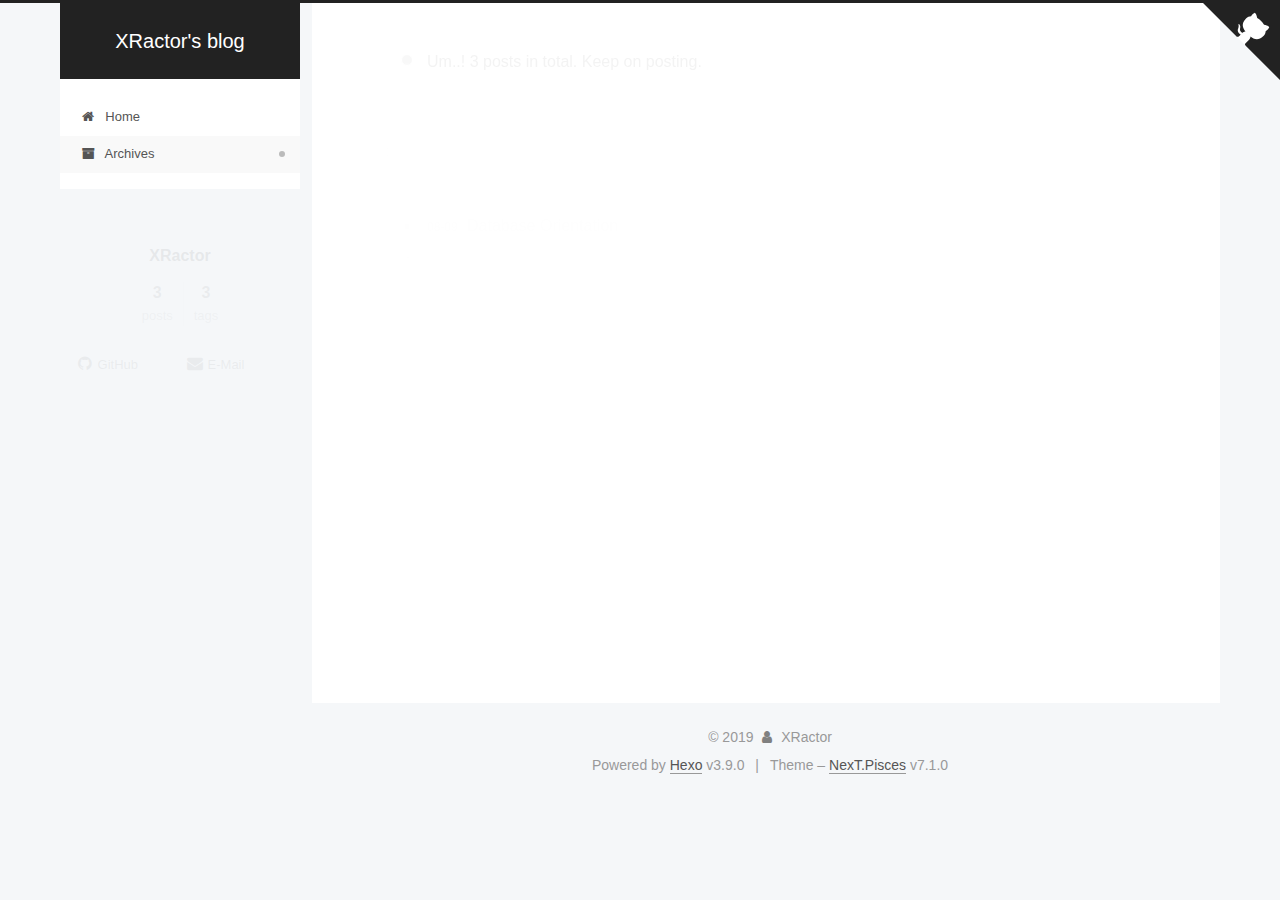
<file: archives/2019/index.html>
<!DOCTYPE html>












  


<html class="theme-next pisces use-motion" lang>
<head><meta name="generator" content="Hexo 3.9.0">
  <meta charset="UTF-8">
<meta http-equiv="X-UA-Compatible" content="IE=edge">
<meta name="viewport" content="width=device-width, initial-scale=1, maximum-scale=2">
<meta name="theme-color" content="#222">
























<link rel="stylesheet" href="/lib/font-awesome/css/font-awesome.min.css?v=4.6.2">

<link rel="stylesheet" href="/css/main.css?v=7.1.0">


  <link rel="apple-touch-icon" sizes="180x180" href="/images/apple-touch-icon-next.png?v=7.1.0">


  <link rel="icon" type="image/png" sizes="32x32" href="/images/favicon-32x32-next.png?v=7.1.0">


  <link rel="icon" type="image/png" sizes="16x16" href="/images/favicon-16x16-next.png?v=7.1.0">


  <link rel="mask-icon" href="/images/logo.svg?v=7.1.0" color="#222">







<script id="hexo.configurations">
  var NexT = window.NexT || {};
  var CONFIG = {
    root: '/',
    scheme: 'Pisces',
    version: '7.1.0',
    sidebar: {"position":"left","display":"post","offset":12,"onmobile":false,"dimmer":false},
    back2top: true,
    back2top_sidebar: false,
    fancybox: false,
    fastclick: false,
    lazyload: false,
    tabs: true,
    motion: {"enable":true,"async":false,"transition":{"post_block":"fadeIn","post_header":"slideDownIn","post_body":"slideDownIn","coll_header":"slideLeftIn","sidebar":"slideUpIn"}},
    algolia: {
      applicationID: '',
      apiKey: '',
      indexName: '',
      hits: {"per_page":10},
      labels: {"input_placeholder":"Search for Posts","hits_empty":"We didn't find any results for the search: ${query}","hits_stats":"${hits} results found in ${time} ms"}
    }
  };
</script>


  




  <meta property="og:type" content="website">
<meta property="og:title" content="XRactor&#39;s blog">
<meta property="og:url" content="http://blog.datapam.com/archives/2019/index.html">
<meta property="og:site_name" content="XRactor&#39;s blog">
<meta property="og:locale" content="default">
<meta name="twitter:card" content="summary">
<meta name="twitter:title" content="XRactor&#39;s blog">





  
  
  <link rel="canonical" href="http://blog.datapam.com/archives/2019/">



<script id="page.configurations">
  CONFIG.page = {
    sidebar: "",
  };
</script>

  <title>Archive | XRactor's blog</title>
  












  <noscript>
  <style>
  .use-motion .motion-element,
  .use-motion .brand,
  .use-motion .menu-item,
  .sidebar-inner,
  .use-motion .post-block,
  .use-motion .pagination,
  .use-motion .comments,
  .use-motion .post-header,
  .use-motion .post-body,
  .use-motion .collection-title { opacity: initial; }

  .use-motion .logo,
  .use-motion .site-title,
  .use-motion .site-subtitle {
    opacity: initial;
    top: initial;
  }

  .use-motion .logo-line-before i { left: initial; }
  .use-motion .logo-line-after i { right: initial; }
  </style>
</noscript>

</head>

<body itemscope itemtype="http://schema.org/WebPage" lang="default">

  
  
    
  

  <div class="container sidebar-position-left page-archive">
    <div class="headband"></div>

    <header id="header" class="header" itemscope itemtype="http://schema.org/WPHeader">
      <div class="header-inner"><div class="site-brand-wrapper">
  <div class="site-meta">
    

    <div class="custom-logo-site-title">
      <a href="/" class="brand" rel="start">
        <span class="logo-line-before"><i></i></span>
        <span class="site-title">XRactor's blog</span>
        <span class="logo-line-after"><i></i></span>
      </a>
    </div>
    
    
  </div>

  <div class="site-nav-toggle">
    <button aria-label="Toggle navigation bar">
      <span class="btn-bar"></span>
      <span class="btn-bar"></span>
      <span class="btn-bar"></span>
    </button>
  </div>
</div>



<nav class="site-nav">
  
    <ul id="menu" class="menu">
      
        
        
        
          
          <li class="menu-item menu-item-home">

    
    
    
      
    

    

    <a href="/" rel="section"><i class="menu-item-icon fa fa-fw fa-home"></i> <br>Home</a>

  </li>
        
        
        
          
          <li class="menu-item menu-item-archives menu-item-active">

    
    
    
      
    

    

    <a href="/archives/" rel="section"><i class="menu-item-icon fa fa-fw fa-archive"></i> <br>Archives</a>

  </li>

      
      
    </ul>
  

  

  
</nav>



  



</div>
    </header>

    
  
  

  

  <a href="https://github.com/xractor" class="github-corner" title="Follow me on GitHub" aria-label="Follow me on GitHub" rel="noopener" target="_blank"><svg width="80" height="80" viewbox="0 0 250 250" aria-hidden="true"><path d="M0,0 L115,115 L130,115 L142,142 L250,250 L250,0 Z"/><path d="M128.3,109.0 C113.8,99.7 119.0,89.6 119.0,89.6 C122.0,82.7 120.5,78.6 120.5,78.6 C119.2,72.0 123.4,76.3 123.4,76.3 C127.3,80.9 125.5,87.3 125.5,87.3 C122.9,97.6 130.6,101.9 134.4,103.2" fill="currentColor" style="transform-origin: 130px 106px;" class="octo-arm"/><path d="M115.0,115.0 C114.9,115.1 118.7,116.5 119.8,115.4 L133.7,101.6 C136.9,99.2 139.9,98.4 142.2,98.6 C133.8,88.0 127.5,74.4 143.8,58.0 C148.5,53.4 154.0,51.2 159.7,51.0 C160.3,49.4 163.2,43.6 171.4,40.1 C171.4,40.1 176.1,42.5 178.8,56.2 C183.1,58.6 187.2,61.8 190.9,65.4 C194.5,69.0 197.7,73.2 200.1,77.6 C213.8,80.2 216.3,84.9 216.3,84.9 C212.7,93.1 206.9,96.0 205.4,96.6 C205.1,102.4 203.0,107.8 198.3,112.5 C181.9,128.9 168.3,122.5 157.7,114.1 C157.9,116.9 156.7,120.9 152.7,124.9 L141.0,136.5 C139.8,137.7 141.6,141.9 141.8,141.8 Z" fill="currentColor" class="octo-body"/></svg></a>



    <main id="main" class="main">
      <div class="main-inner">
        <div class="content-wrap">
          
            

    
    
      
      
    
      
      
    
    

  


          
          <div id="content" class="content">
            

  
  
  
  <div class="post-block archive">
    <div id="posts" class="posts-collapse">
      <span class="archive-move-on"></span>

      
      <span class="archive-page-counter">
        
        
        
          
        
        Um..! 3 posts in total. Keep on posting.
      </span>
      

      

        
        
        

        
          
          <div class="collection-title">
            <h1 class="archive-year" id="archive-year-2019">2019</h1>
          </div>
        
        

        

  <article class="post post-type-normal" itemscope itemtype="http://schema.org/Article">
    <header class="post-header">

      <h2 class="post-title">
        
          <a class="post-title-link" href="/2019/08/09/database-orientation/" itemprop="url">
            
              <span itemprop="name">Database Orientation</span>
            
          </a>
        
      </h2>

      <div class="post-meta">
        <time class="post-time" itemprop="dateCreated" datetime="2019-08-09T23:22:44-04:00" content="2019-08-09">
          08-09
        </time>
      </div>

    </header>
  </article>



      

        
        
        

        
        

        

  <article class="post post-type-normal" itemscope itemtype="http://schema.org/Article">
    <header class="post-header">

      <h2 class="post-title">
        
          <a class="post-title-link" href="/2019/08/08/cache-friendly-data-store/" itemprop="url">
            
              <span itemprop="name">Cache Friendly Data Store</span>
            
          </a>
        
      </h2>

      <div class="post-meta">
        <time class="post-time" itemprop="dateCreated" datetime="2019-08-08T00:10:41-04:00" content="2019-08-08">
          08-08
        </time>
      </div>

    </header>
  </article>



      

        
        
        

        
        

        

  <article class="post post-type-normal" itemscope itemtype="http://schema.org/Article">
    <header class="post-header">

      <h2 class="post-title">
        
          <a class="post-title-link" href="/2019/04/11/How-to-Build-Your-Own-Blog-with-GitHub-Pages-and-Hexo/" itemprop="url">
            
              <span itemprop="name">How to Build Your Own Blog by GitHub Pages and Hexo for FREE with Simple Commands</span>
            
          </a>
        
      </h2>

      <div class="post-meta">
        <time class="post-time" itemprop="dateCreated" datetime="2019-04-11T14:44:18-04:00" content="2019-04-11">
          04-11
        </time>
      </div>

    </header>
  </article>



      

    </div>
  </div>
  
  
  

  



          </div>
          

        </div>
        
          
  
  <div class="sidebar-toggle">
    <div class="sidebar-toggle-line-wrap">
      <span class="sidebar-toggle-line sidebar-toggle-line-first"></span>
      <span class="sidebar-toggle-line sidebar-toggle-line-middle"></span>
      <span class="sidebar-toggle-line sidebar-toggle-line-last"></span>
    </div>
  </div>

  <aside id="sidebar" class="sidebar">
    <div class="sidebar-inner">

      

      

      <div class="site-overview-wrap sidebar-panel sidebar-panel-active">
        <div class="site-overview">
          <div class="site-author motion-element" itemprop="author" itemscope itemtype="http://schema.org/Person">
            
              <p class="site-author-name" itemprop="name">XRactor</p>
              <div class="site-description motion-element" itemprop="description"></div>
          </div>

          
            <nav class="site-state motion-element">
              
                <div class="site-state-item site-state-posts">
                
                  <a href="/archives/">
                
                    <span class="site-state-item-count">3</span>
                    <span class="site-state-item-name">posts</span>
                  </a>
                </div>
              

              

              
                
                
                <div class="site-state-item site-state-tags">
                  
                    
                    
                      
                    
                      
                    
                      
                    
                    <span class="site-state-item-count">3</span>
                    <span class="site-state-item-name">tags</span>
                  
                </div>
              
            </nav>
          

          

          

          
            <div class="links-of-author motion-element">
              
                <span class="links-of-author-item">
                  
                  
                    
                  
                  
                    
                  
                  <a href="https://github.com/xractor" title="GitHub &rarr; https://github.com/xractor" rel="noopener" target="_blank"><i class="fa fa-fw fa-github"></i>GitHub</a>
                </span>
              
                <span class="links-of-author-item">
                  
                  
                    
                  
                  
                    
                  
                  <a href="mailto:jyang@ele.uri.edu" title="E-Mail &rarr; mailto:jyang@ele.uri.edu" rel="noopener" target="_blank"><i class="fa fa-fw fa-envelope"></i>E-Mail</a>
                </span>
              
            </div>
          

          

          
          

          
            
          
          

        </div>
      </div>

      

      

    </div>
  </aside>
  


        
      </div>
    </main>

    <footer id="footer" class="footer">
      <div class="footer-inner">
        <div class="copyright">&copy; <span itemprop="copyrightYear">2019</span>
  <span class="with-love" id="animate">
    <i class="fa fa-user"></i>
  </span>
  <span class="author" itemprop="copyrightHolder">XRactor</span>

  

  
</div>


  <div class="powered-by">Powered by <a href="https://hexo.io" class="theme-link" rel="noopener" target="_blank">Hexo</a> v3.9.0</div>



  <span class="post-meta-divider">|</span>



  <div class="theme-info">Theme – <a href="https://theme-next.org" class="theme-link" rel="noopener" target="_blank">NexT.Pisces</a> v7.1.0</div>




        








        
      </div>
    </footer>

    
      <div class="back-to-top">
        <i class="fa fa-arrow-up"></i>
        
      </div>
    

    

    

    
  </div>

  

<script>
  if (Object.prototype.toString.call(window.Promise) !== '[object Function]') {
    window.Promise = null;
  }
</script>


























  
  <script src="/lib/jquery/index.js?v=2.1.3"></script>

  
  <script src="/lib/velocity/velocity.min.js?v=1.2.1"></script>

  
  <script src="/lib/velocity/velocity.ui.min.js?v=1.2.1"></script>


  


  <script src="/js/utils.js?v=7.1.0"></script>

  <script src="/js/motion.js?v=7.1.0"></script>



  
  


  <script src="/js/affix.js?v=7.1.0"></script>

  <script src="/js/schemes/pisces.js?v=7.1.0"></script>



  

  


  <script src="/js/next-boot.js?v=7.1.0"></script>


  

  

  

  
  
  <script id="dsq-count-scr" src="https://xractor.disqus.com/count.js" async></script>







  




  

  

  

  

  

  

  

  

  

  

  

  

  

  

</body>
</html>
</file>
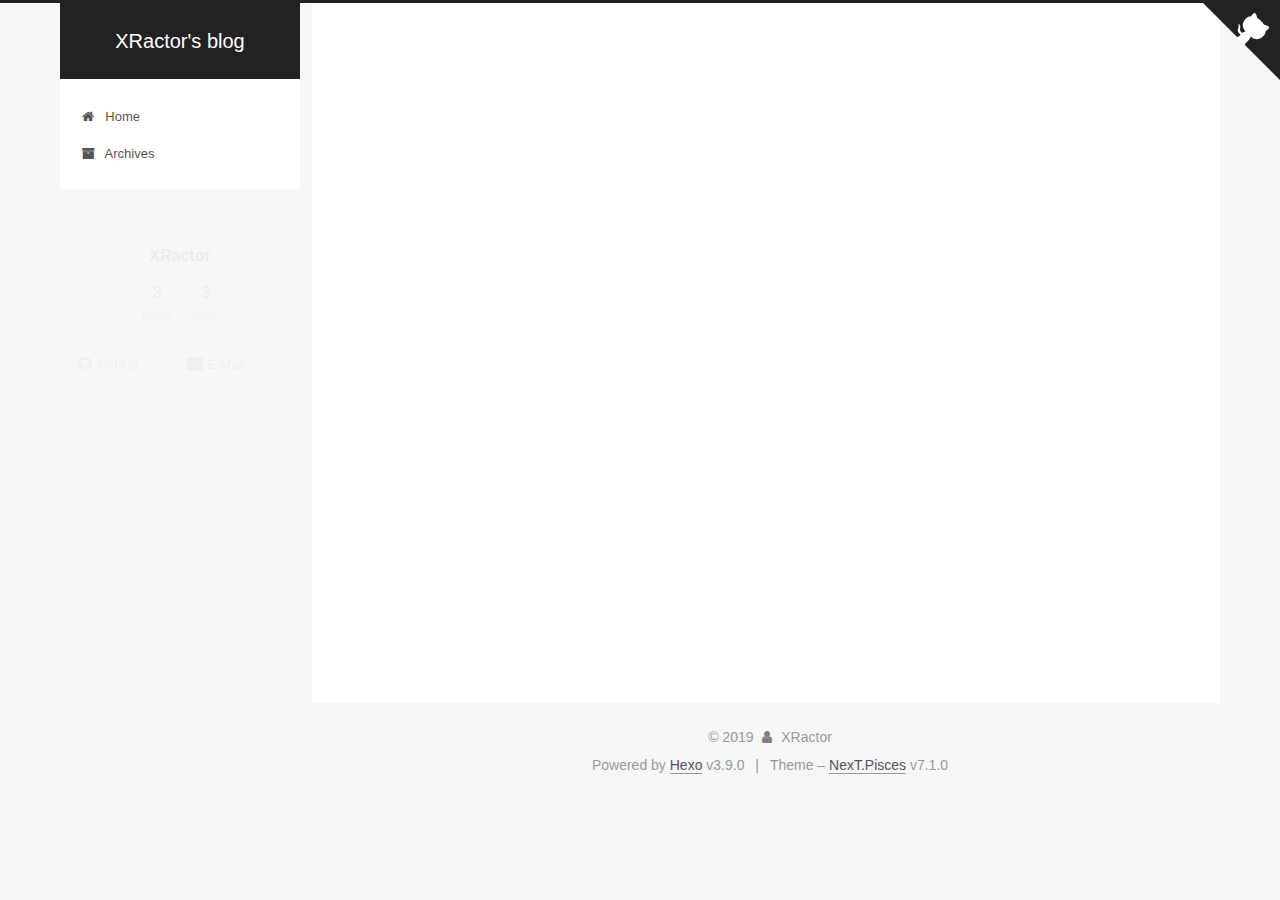
<file: tags/blog-GitHub-Hexo/index.html>
<!DOCTYPE html>












  


<html class="theme-next pisces use-motion" lang>
<head><meta name="generator" content="Hexo 3.9.0">
  <meta charset="UTF-8">
<meta http-equiv="X-UA-Compatible" content="IE=edge">
<meta name="viewport" content="width=device-width, initial-scale=1, maximum-scale=2">
<meta name="theme-color" content="#222">
























<link rel="stylesheet" href="/lib/font-awesome/css/font-awesome.min.css?v=4.6.2">

<link rel="stylesheet" href="/css/main.css?v=7.1.0">


  <link rel="apple-touch-icon" sizes="180x180" href="/images/apple-touch-icon-next.png?v=7.1.0">


  <link rel="icon" type="image/png" sizes="32x32" href="/images/favicon-32x32-next.png?v=7.1.0">


  <link rel="icon" type="image/png" sizes="16x16" href="/images/favicon-16x16-next.png?v=7.1.0">


  <link rel="mask-icon" href="/images/logo.svg?v=7.1.0" color="#222">







<script id="hexo.configurations">
  var NexT = window.NexT || {};
  var CONFIG = {
    root: '/',
    scheme: 'Pisces',
    version: '7.1.0',
    sidebar: {"position":"left","display":"post","offset":12,"onmobile":false,"dimmer":false},
    back2top: true,
    back2top_sidebar: false,
    fancybox: false,
    fastclick: false,
    lazyload: false,
    tabs: true,
    motion: {"enable":true,"async":false,"transition":{"post_block":"fadeIn","post_header":"slideDownIn","post_body":"slideDownIn","coll_header":"slideLeftIn","sidebar":"slideUpIn"}},
    algolia: {
      applicationID: '',
      apiKey: '',
      indexName: '',
      hits: {"per_page":10},
      labels: {"input_placeholder":"Search for Posts","hits_empty":"We didn't find any results for the search: ${query}","hits_stats":"${hits} results found in ${time} ms"}
    }
  };
</script>


  




  <meta property="og:type" content="website">
<meta property="og:title" content="XRactor&#39;s blog">
<meta property="og:url" content="http://blog.datapam.com/tags/blog-GitHub-Hexo/index.html">
<meta property="og:site_name" content="XRactor&#39;s blog">
<meta property="og:locale" content="default">
<meta name="twitter:card" content="summary">
<meta name="twitter:title" content="XRactor&#39;s blog">





  
  
  <link rel="canonical" href="http://blog.datapam.com/tags/blog-GitHub-Hexo/">



<script id="page.configurations">
  CONFIG.page = {
    sidebar: "",
  };
</script>

  <title>Tag: blog GitHub Hexo | XRactor's blog</title>
  












  <noscript>
  <style>
  .use-motion .motion-element,
  .use-motion .brand,
  .use-motion .menu-item,
  .sidebar-inner,
  .use-motion .post-block,
  .use-motion .pagination,
  .use-motion .comments,
  .use-motion .post-header,
  .use-motion .post-body,
  .use-motion .collection-title { opacity: initial; }

  .use-motion .logo,
  .use-motion .site-title,
  .use-motion .site-subtitle {
    opacity: initial;
    top: initial;
  }

  .use-motion .logo-line-before i { left: initial; }
  .use-motion .logo-line-after i { right: initial; }
  </style>
</noscript>

</head>

<body itemscope itemtype="http://schema.org/WebPage" lang="default">

  
  
    
  

  <div class="container sidebar-position-left ">
    <div class="headband"></div>

    <header id="header" class="header" itemscope itemtype="http://schema.org/WPHeader">
      <div class="header-inner"><div class="site-brand-wrapper">
  <div class="site-meta">
    

    <div class="custom-logo-site-title">
      <a href="/" class="brand" rel="start">
        <span class="logo-line-before"><i></i></span>
        <span class="site-title">XRactor's blog</span>
        <span class="logo-line-after"><i></i></span>
      </a>
    </div>
    
    
  </div>

  <div class="site-nav-toggle">
    <button aria-label="Toggle navigation bar">
      <span class="btn-bar"></span>
      <span class="btn-bar"></span>
      <span class="btn-bar"></span>
    </button>
  </div>
</div>



<nav class="site-nav">
  
    <ul id="menu" class="menu">
      
        
        
        
          
          <li class="menu-item menu-item-home">

    
    
    
      
    

    

    <a href="/" rel="section"><i class="menu-item-icon fa fa-fw fa-home"></i> <br>Home</a>

  </li>
        
        
        
          
          <li class="menu-item menu-item-archives">

    
    
    
      
    

    

    <a href="/archives/" rel="section"><i class="menu-item-icon fa fa-fw fa-archive"></i> <br>Archives</a>

  </li>

      
      
    </ul>
  

  

  
</nav>



  



</div>
    </header>

    
  
  

  

  <a href="https://github.com/xractor" class="github-corner" title="Follow me on GitHub" aria-label="Follow me on GitHub" rel="noopener" target="_blank"><svg width="80" height="80" viewbox="0 0 250 250" aria-hidden="true"><path d="M0,0 L115,115 L130,115 L142,142 L250,250 L250,0 Z"/><path d="M128.3,109.0 C113.8,99.7 119.0,89.6 119.0,89.6 C122.0,82.7 120.5,78.6 120.5,78.6 C119.2,72.0 123.4,76.3 123.4,76.3 C127.3,80.9 125.5,87.3 125.5,87.3 C122.9,97.6 130.6,101.9 134.4,103.2" fill="currentColor" style="transform-origin: 130px 106px;" class="octo-arm"/><path d="M115.0,115.0 C114.9,115.1 118.7,116.5 119.8,115.4 L133.7,101.6 C136.9,99.2 139.9,98.4 142.2,98.6 C133.8,88.0 127.5,74.4 143.8,58.0 C148.5,53.4 154.0,51.2 159.7,51.0 C160.3,49.4 163.2,43.6 171.4,40.1 C171.4,40.1 176.1,42.5 178.8,56.2 C183.1,58.6 187.2,61.8 190.9,65.4 C194.5,69.0 197.7,73.2 200.1,77.6 C213.8,80.2 216.3,84.9 216.3,84.9 C212.7,93.1 206.9,96.0 205.4,96.6 C205.1,102.4 203.0,107.8 198.3,112.5 C181.9,128.9 168.3,122.5 157.7,114.1 C157.9,116.9 156.7,120.9 152.7,124.9 L141.0,136.5 C139.8,137.7 141.6,141.9 141.8,141.8 Z" fill="currentColor" class="octo-body"/></svg></a>



    <main id="main" class="main">
      <div class="main-inner">
        <div class="content-wrap">
          
            

    
    
      
      
    
      
      
    
    

  


          
          <div id="content" class="content">
            

  
  
  
  <div class="post-block tag">

    <div id="posts" class="posts-collapse">
      <div class="collection-title">
        <h1>blog GitHub Hexo<small>Tag</small>
        </h1>
      </div>

      
        

  <article class="post post-type-normal" itemscope itemtype="http://schema.org/Article">
    <header class="post-header">

      <h2 class="post-title">
        
          <a class="post-title-link" href="/2019/04/11/How-to-Build-Your-Own-Blog-with-GitHub-Pages-and-Hexo/" itemprop="url">
            
              <span itemprop="name">How to Build Your Own Blog by GitHub Pages and Hexo for FREE with Simple Commands</span>
            
          </a>
        
      </h2>

      <div class="post-meta">
        <time class="post-time" itemprop="dateCreated" datetime="2019-04-11T14:44:18-04:00" content="2019-04-11">
          04-11
        </time>
      </div>

    </header>
  </article>


      
    </div>

  </div>
  
  
  

  



          </div>
          

        </div>
        
          
  
  <div class="sidebar-toggle">
    <div class="sidebar-toggle-line-wrap">
      <span class="sidebar-toggle-line sidebar-toggle-line-first"></span>
      <span class="sidebar-toggle-line sidebar-toggle-line-middle"></span>
      <span class="sidebar-toggle-line sidebar-toggle-line-last"></span>
    </div>
  </div>

  <aside id="sidebar" class="sidebar">
    <div class="sidebar-inner">

      

      

      <div class="site-overview-wrap sidebar-panel sidebar-panel-active">
        <div class="site-overview">
          <div class="site-author motion-element" itemprop="author" itemscope itemtype="http://schema.org/Person">
            
              <p class="site-author-name" itemprop="name">XRactor</p>
              <div class="site-description motion-element" itemprop="description"></div>
          </div>

          
            <nav class="site-state motion-element">
              
                <div class="site-state-item site-state-posts">
                
                  <a href="/archives/">
                
                    <span class="site-state-item-count">3</span>
                    <span class="site-state-item-name">posts</span>
                  </a>
                </div>
              

              

              
                
                
                <div class="site-state-item site-state-tags">
                  
                    
                    
                      
                    
                      
                    
                      
                    
                    <span class="site-state-item-count">3</span>
                    <span class="site-state-item-name">tags</span>
                  
                </div>
              
            </nav>
          

          

          

          
            <div class="links-of-author motion-element">
              
                <span class="links-of-author-item">
                  
                  
                    
                  
                  
                    
                  
                  <a href="https://github.com/xractor" title="GitHub &rarr; https://github.com/xractor" rel="noopener" target="_blank"><i class="fa fa-fw fa-github"></i>GitHub</a>
                </span>
              
                <span class="links-of-author-item">
                  
                  
                    
                  
                  
                    
                  
                  <a href="mailto:jyang@ele.uri.edu" title="E-Mail &rarr; mailto:jyang@ele.uri.edu" rel="noopener" target="_blank"><i class="fa fa-fw fa-envelope"></i>E-Mail</a>
                </span>
              
            </div>
          

          

          
          

          
            
          
          

        </div>
      </div>

      

      

    </div>
  </aside>
  


        
      </div>
    </main>

    <footer id="footer" class="footer">
      <div class="footer-inner">
        <div class="copyright">&copy; <span itemprop="copyrightYear">2019</span>
  <span class="with-love" id="animate">
    <i class="fa fa-user"></i>
  </span>
  <span class="author" itemprop="copyrightHolder">XRactor</span>

  

  
</div>


  <div class="powered-by">Powered by <a href="https://hexo.io" class="theme-link" rel="noopener" target="_blank">Hexo</a> v3.9.0</div>



  <span class="post-meta-divider">|</span>



  <div class="theme-info">Theme – <a href="https://theme-next.org" class="theme-link" rel="noopener" target="_blank">NexT.Pisces</a> v7.1.0</div>




        








        
      </div>
    </footer>

    
      <div class="back-to-top">
        <i class="fa fa-arrow-up"></i>
        
      </div>
    

    

    

    
  </div>

  

<script>
  if (Object.prototype.toString.call(window.Promise) !== '[object Function]') {
    window.Promise = null;
  }
</script>


























  
  <script src="/lib/jquery/index.js?v=2.1.3"></script>

  
  <script src="/lib/velocity/velocity.min.js?v=1.2.1"></script>

  
  <script src="/lib/velocity/velocity.ui.min.js?v=1.2.1"></script>


  


  <script src="/js/utils.js?v=7.1.0"></script>

  <script src="/js/motion.js?v=7.1.0"></script>



  
  


  <script src="/js/affix.js?v=7.1.0"></script>

  <script src="/js/schemes/pisces.js?v=7.1.0"></script>



  

  


  <script src="/js/next-boot.js?v=7.1.0"></script>


  

  

  

  
  
  <script id="dsq-count-scr" src="https://xractor.disqus.com/count.js" async></script>







  




  

  

  

  

  

  

  

  

  

  

  

  

  

  

</body>
</html>
</file>
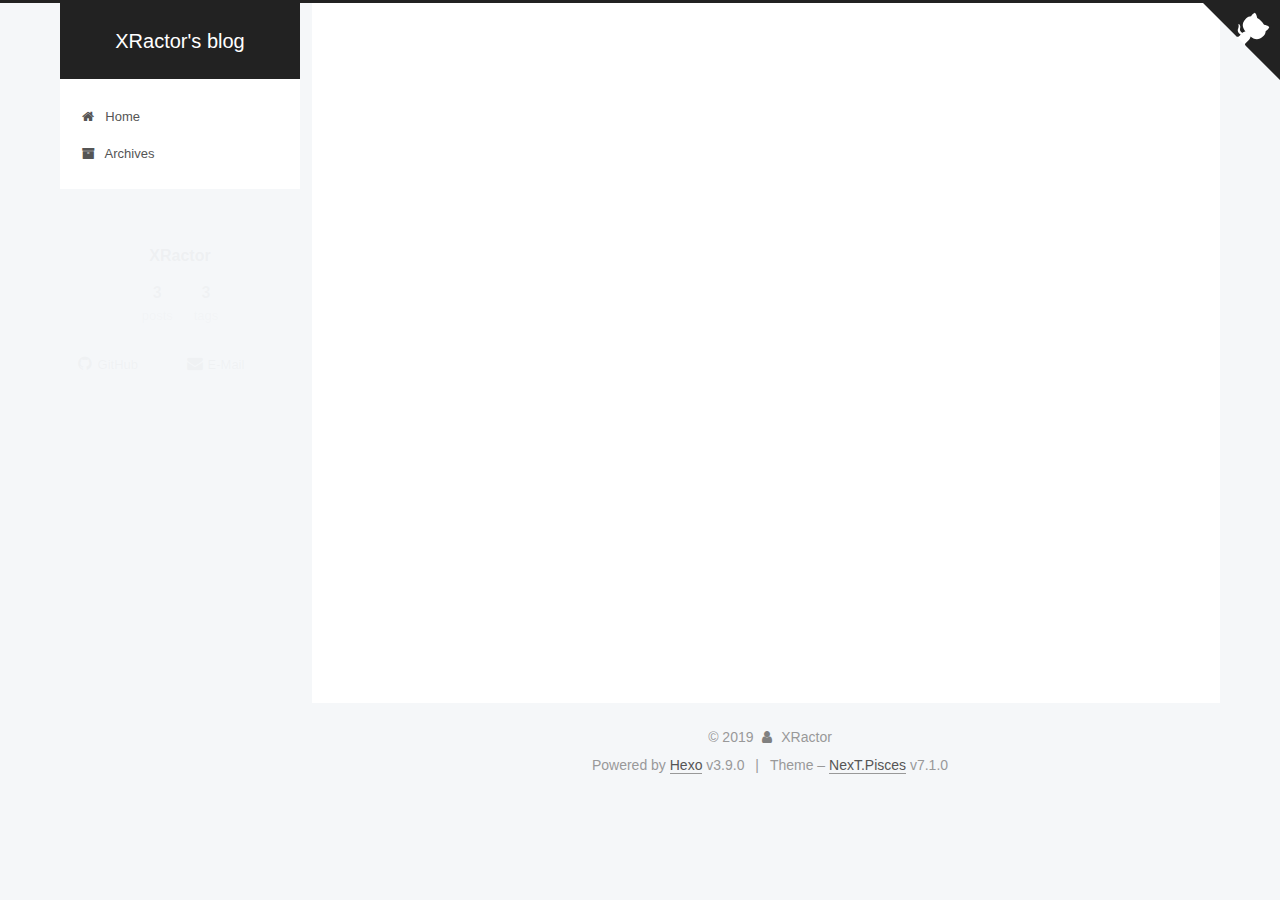
<file: tags/cache-data-store/index.html>
<!DOCTYPE html>












  


<html class="theme-next pisces use-motion" lang>
<head><meta name="generator" content="Hexo 3.9.0">
  <meta charset="UTF-8">
<meta http-equiv="X-UA-Compatible" content="IE=edge">
<meta name="viewport" content="width=device-width, initial-scale=1, maximum-scale=2">
<meta name="theme-color" content="#222">
























<link rel="stylesheet" href="/lib/font-awesome/css/font-awesome.min.css?v=4.6.2">

<link rel="stylesheet" href="/css/main.css?v=7.1.0">


  <link rel="apple-touch-icon" sizes="180x180" href="/images/apple-touch-icon-next.png?v=7.1.0">


  <link rel="icon" type="image/png" sizes="32x32" href="/images/favicon-32x32-next.png?v=7.1.0">


  <link rel="icon" type="image/png" sizes="16x16" href="/images/favicon-16x16-next.png?v=7.1.0">


  <link rel="mask-icon" href="/images/logo.svg?v=7.1.0" color="#222">







<script id="hexo.configurations">
  var NexT = window.NexT || {};
  var CONFIG = {
    root: '/',
    scheme: 'Pisces',
    version: '7.1.0',
    sidebar: {"position":"left","display":"post","offset":12,"onmobile":false,"dimmer":false},
    back2top: true,
    back2top_sidebar: false,
    fancybox: false,
    fastclick: false,
    lazyload: false,
    tabs: true,
    motion: {"enable":true,"async":false,"transition":{"post_block":"fadeIn","post_header":"slideDownIn","post_body":"slideDownIn","coll_header":"slideLeftIn","sidebar":"slideUpIn"}},
    algolia: {
      applicationID: '',
      apiKey: '',
      indexName: '',
      hits: {"per_page":10},
      labels: {"input_placeholder":"Search for Posts","hits_empty":"We didn't find any results for the search: ${query}","hits_stats":"${hits} results found in ${time} ms"}
    }
  };
</script>


  




  <meta property="og:type" content="website">
<meta property="og:title" content="XRactor&#39;s blog">
<meta property="og:url" content="http://blog.datapam.com/tags/cache-data-store/index.html">
<meta property="og:site_name" content="XRactor&#39;s blog">
<meta property="og:locale" content="default">
<meta name="twitter:card" content="summary">
<meta name="twitter:title" content="XRactor&#39;s blog">





  
  
  <link rel="canonical" href="http://blog.datapam.com/tags/cache-data-store/">



<script id="page.configurations">
  CONFIG.page = {
    sidebar: "",
  };
</script>

  <title>Tag: cache data store | XRactor's blog</title>
  












  <noscript>
  <style>
  .use-motion .motion-element,
  .use-motion .brand,
  .use-motion .menu-item,
  .sidebar-inner,
  .use-motion .post-block,
  .use-motion .pagination,
  .use-motion .comments,
  .use-motion .post-header,
  .use-motion .post-body,
  .use-motion .collection-title { opacity: initial; }

  .use-motion .logo,
  .use-motion .site-title,
  .use-motion .site-subtitle {
    opacity: initial;
    top: initial;
  }

  .use-motion .logo-line-before i { left: initial; }
  .use-motion .logo-line-after i { right: initial; }
  </style>
</noscript>

</head>

<body itemscope itemtype="http://schema.org/WebPage" lang="default">

  
  
    
  

  <div class="container sidebar-position-left ">
    <div class="headband"></div>

    <header id="header" class="header" itemscope itemtype="http://schema.org/WPHeader">
      <div class="header-inner"><div class="site-brand-wrapper">
  <div class="site-meta">
    

    <div class="custom-logo-site-title">
      <a href="/" class="brand" rel="start">
        <span class="logo-line-before"><i></i></span>
        <span class="site-title">XRactor's blog</span>
        <span class="logo-line-after"><i></i></span>
      </a>
    </div>
    
    
  </div>

  <div class="site-nav-toggle">
    <button aria-label="Toggle navigation bar">
      <span class="btn-bar"></span>
      <span class="btn-bar"></span>
      <span class="btn-bar"></span>
    </button>
  </div>
</div>



<nav class="site-nav">
  
    <ul id="menu" class="menu">
      
        
        
        
          
          <li class="menu-item menu-item-home">

    
    
    
      
    

    

    <a href="/" rel="section"><i class="menu-item-icon fa fa-fw fa-home"></i> <br>Home</a>

  </li>
        
        
        
          
          <li class="menu-item menu-item-archives">

    
    
    
      
    

    

    <a href="/archives/" rel="section"><i class="menu-item-icon fa fa-fw fa-archive"></i> <br>Archives</a>

  </li>

      
      
    </ul>
  

  

  
</nav>



  



</div>
    </header>

    
  
  

  

  <a href="https://github.com/xractor" class="github-corner" title="Follow me on GitHub" aria-label="Follow me on GitHub" rel="noopener" target="_blank"><svg width="80" height="80" viewbox="0 0 250 250" aria-hidden="true"><path d="M0,0 L115,115 L130,115 L142,142 L250,250 L250,0 Z"/><path d="M128.3,109.0 C113.8,99.7 119.0,89.6 119.0,89.6 C122.0,82.7 120.5,78.6 120.5,78.6 C119.2,72.0 123.4,76.3 123.4,76.3 C127.3,80.9 125.5,87.3 125.5,87.3 C122.9,97.6 130.6,101.9 134.4,103.2" fill="currentColor" style="transform-origin: 130px 106px;" class="octo-arm"/><path d="M115.0,115.0 C114.9,115.1 118.7,116.5 119.8,115.4 L133.7,101.6 C136.9,99.2 139.9,98.4 142.2,98.6 C133.8,88.0 127.5,74.4 143.8,58.0 C148.5,53.4 154.0,51.2 159.7,51.0 C160.3,49.4 163.2,43.6 171.4,40.1 C171.4,40.1 176.1,42.5 178.8,56.2 C183.1,58.6 187.2,61.8 190.9,65.4 C194.5,69.0 197.7,73.2 200.1,77.6 C213.8,80.2 216.3,84.9 216.3,84.9 C212.7,93.1 206.9,96.0 205.4,96.6 C205.1,102.4 203.0,107.8 198.3,112.5 C181.9,128.9 168.3,122.5 157.7,114.1 C157.9,116.9 156.7,120.9 152.7,124.9 L141.0,136.5 C139.8,137.7 141.6,141.9 141.8,141.8 Z" fill="currentColor" class="octo-body"/></svg></a>



    <main id="main" class="main">
      <div class="main-inner">
        <div class="content-wrap">
          
            

    
    
      
      
    
      
      
    
    

  


          
          <div id="content" class="content">
            

  
  
  
  <div class="post-block tag">

    <div id="posts" class="posts-collapse">
      <div class="collection-title">
        <h1>cache data store<small>Tag</small>
        </h1>
      </div>

      
        

  <article class="post post-type-normal" itemscope itemtype="http://schema.org/Article">
    <header class="post-header">

      <h2 class="post-title">
        
          <a class="post-title-link" href="/2019/08/08/cache-friendly-data-store/" itemprop="url">
            
              <span itemprop="name">Cache Friendly Data Store</span>
            
          </a>
        
      </h2>

      <div class="post-meta">
        <time class="post-time" itemprop="dateCreated" datetime="2019-08-08T00:10:41-04:00" content="2019-08-08">
          08-08
        </time>
      </div>

    </header>
  </article>


      
    </div>

  </div>
  
  
  

  



          </div>
          

        </div>
        
          
  
  <div class="sidebar-toggle">
    <div class="sidebar-toggle-line-wrap">
      <span class="sidebar-toggle-line sidebar-toggle-line-first"></span>
      <span class="sidebar-toggle-line sidebar-toggle-line-middle"></span>
      <span class="sidebar-toggle-line sidebar-toggle-line-last"></span>
    </div>
  </div>

  <aside id="sidebar" class="sidebar">
    <div class="sidebar-inner">

      

      

      <div class="site-overview-wrap sidebar-panel sidebar-panel-active">
        <div class="site-overview">
          <div class="site-author motion-element" itemprop="author" itemscope itemtype="http://schema.org/Person">
            
              <p class="site-author-name" itemprop="name">XRactor</p>
              <div class="site-description motion-element" itemprop="description"></div>
          </div>

          
            <nav class="site-state motion-element">
              
                <div class="site-state-item site-state-posts">
                
                  <a href="/archives/">
                
                    <span class="site-state-item-count">3</span>
                    <span class="site-state-item-name">posts</span>
                  </a>
                </div>
              

              

              
                
                
                <div class="site-state-item site-state-tags">
                  
                    
                    
                      
                    
                      
                    
                      
                    
                    <span class="site-state-item-count">3</span>
                    <span class="site-state-item-name">tags</span>
                  
                </div>
              
            </nav>
          

          

          

          
            <div class="links-of-author motion-element">
              
                <span class="links-of-author-item">
                  
                  
                    
                  
                  
                    
                  
                  <a href="https://github.com/xractor" title="GitHub &rarr; https://github.com/xractor" rel="noopener" target="_blank"><i class="fa fa-fw fa-github"></i>GitHub</a>
                </span>
              
                <span class="links-of-author-item">
                  
                  
                    
                  
                  
                    
                  
                  <a href="mailto:jyang@ele.uri.edu" title="E-Mail &rarr; mailto:jyang@ele.uri.edu" rel="noopener" target="_blank"><i class="fa fa-fw fa-envelope"></i>E-Mail</a>
                </span>
              
            </div>
          

          

          
          

          
            
          
          

        </div>
      </div>

      

      

    </div>
  </aside>
  


        
      </div>
    </main>

    <footer id="footer" class="footer">
      <div class="footer-inner">
        <div class="copyright">&copy; <span itemprop="copyrightYear">2019</span>
  <span class="with-love" id="animate">
    <i class="fa fa-user"></i>
  </span>
  <span class="author" itemprop="copyrightHolder">XRactor</span>

  

  
</div>


  <div class="powered-by">Powered by <a href="https://hexo.io" class="theme-link" rel="noopener" target="_blank">Hexo</a> v3.9.0</div>



  <span class="post-meta-divider">|</span>



  <div class="theme-info">Theme – <a href="https://theme-next.org" class="theme-link" rel="noopener" target="_blank">NexT.Pisces</a> v7.1.0</div>




        








        
      </div>
    </footer>

    
      <div class="back-to-top">
        <i class="fa fa-arrow-up"></i>
        
      </div>
    

    

    

    
  </div>

  

<script>
  if (Object.prototype.toString.call(window.Promise) !== '[object Function]') {
    window.Promise = null;
  }
</script>


























  
  <script src="/lib/jquery/index.js?v=2.1.3"></script>

  
  <script src="/lib/velocity/velocity.min.js?v=1.2.1"></script>

  
  <script src="/lib/velocity/velocity.ui.min.js?v=1.2.1"></script>


  


  <script src="/js/utils.js?v=7.1.0"></script>

  <script src="/js/motion.js?v=7.1.0"></script>



  
  


  <script src="/js/affix.js?v=7.1.0"></script>

  <script src="/js/schemes/pisces.js?v=7.1.0"></script>



  

  


  <script src="/js/next-boot.js?v=7.1.0"></script>


  

  

  

  
  
  <script id="dsq-count-scr" src="https://xractor.disqus.com/count.js" async></script>







  




  

  

  

  

  

  

  

  

  

  

  

  

  

  

</body>
</html>
</file>
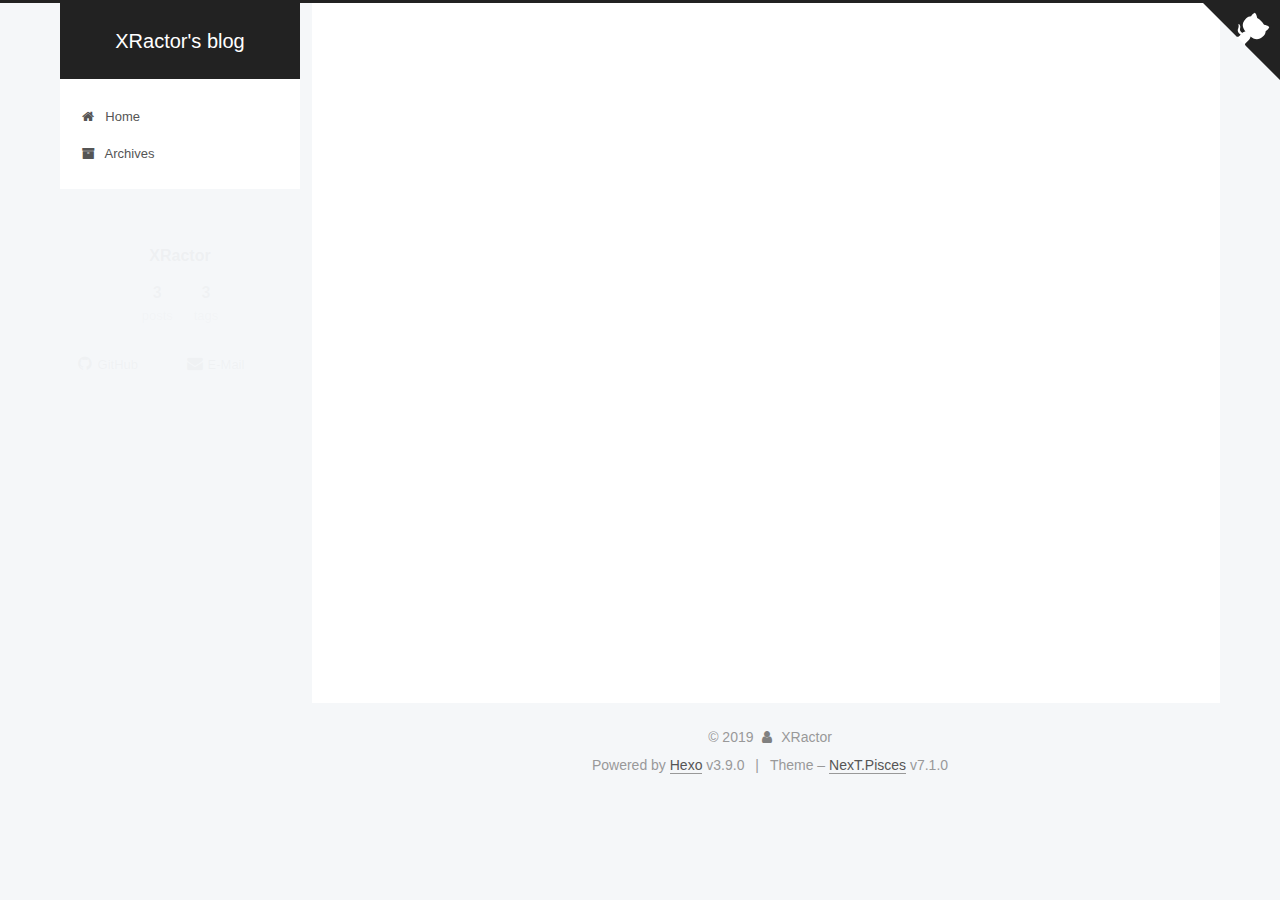
<file: tags/database/index.html>
<!DOCTYPE html>












  


<html class="theme-next pisces use-motion" lang>
<head><meta name="generator" content="Hexo 3.9.0">
  <meta charset="UTF-8">
<meta http-equiv="X-UA-Compatible" content="IE=edge">
<meta name="viewport" content="width=device-width, initial-scale=1, maximum-scale=2">
<meta name="theme-color" content="#222">
























<link rel="stylesheet" href="/lib/font-awesome/css/font-awesome.min.css?v=4.6.2">

<link rel="stylesheet" href="/css/main.css?v=7.1.0">


  <link rel="apple-touch-icon" sizes="180x180" href="/images/apple-touch-icon-next.png?v=7.1.0">


  <link rel="icon" type="image/png" sizes="32x32" href="/images/favicon-32x32-next.png?v=7.1.0">


  <link rel="icon" type="image/png" sizes="16x16" href="/images/favicon-16x16-next.png?v=7.1.0">


  <link rel="mask-icon" href="/images/logo.svg?v=7.1.0" color="#222">







<script id="hexo.configurations">
  var NexT = window.NexT || {};
  var CONFIG = {
    root: '/',
    scheme: 'Pisces',
    version: '7.1.0',
    sidebar: {"position":"left","display":"post","offset":12,"onmobile":false,"dimmer":false},
    back2top: true,
    back2top_sidebar: false,
    fancybox: false,
    fastclick: false,
    lazyload: false,
    tabs: true,
    motion: {"enable":true,"async":false,"transition":{"post_block":"fadeIn","post_header":"slideDownIn","post_body":"slideDownIn","coll_header":"slideLeftIn","sidebar":"slideUpIn"}},
    algolia: {
      applicationID: '',
      apiKey: '',
      indexName: '',
      hits: {"per_page":10},
      labels: {"input_placeholder":"Search for Posts","hits_empty":"We didn't find any results for the search: ${query}","hits_stats":"${hits} results found in ${time} ms"}
    }
  };
</script>


  




  <meta property="og:type" content="website">
<meta property="og:title" content="XRactor&#39;s blog">
<meta property="og:url" content="http://blog.datapam.com/tags/database/index.html">
<meta property="og:site_name" content="XRactor&#39;s blog">
<meta property="og:locale" content="default">
<meta name="twitter:card" content="summary">
<meta name="twitter:title" content="XRactor&#39;s blog">





  
  
  <link rel="canonical" href="http://blog.datapam.com/tags/database/">



<script id="page.configurations">
  CONFIG.page = {
    sidebar: "",
  };
</script>

  <title>Tag: database | XRactor's blog</title>
  












  <noscript>
  <style>
  .use-motion .motion-element,
  .use-motion .brand,
  .use-motion .menu-item,
  .sidebar-inner,
  .use-motion .post-block,
  .use-motion .pagination,
  .use-motion .comments,
  .use-motion .post-header,
  .use-motion .post-body,
  .use-motion .collection-title { opacity: initial; }

  .use-motion .logo,
  .use-motion .site-title,
  .use-motion .site-subtitle {
    opacity: initial;
    top: initial;
  }

  .use-motion .logo-line-before i { left: initial; }
  .use-motion .logo-line-after i { right: initial; }
  </style>
</noscript>

</head>

<body itemscope itemtype="http://schema.org/WebPage" lang="default">

  
  
    
  

  <div class="container sidebar-position-left ">
    <div class="headband"></div>

    <header id="header" class="header" itemscope itemtype="http://schema.org/WPHeader">
      <div class="header-inner"><div class="site-brand-wrapper">
  <div class="site-meta">
    

    <div class="custom-logo-site-title">
      <a href="/" class="brand" rel="start">
        <span class="logo-line-before"><i></i></span>
        <span class="site-title">XRactor's blog</span>
        <span class="logo-line-after"><i></i></span>
      </a>
    </div>
    
    
  </div>

  <div class="site-nav-toggle">
    <button aria-label="Toggle navigation bar">
      <span class="btn-bar"></span>
      <span class="btn-bar"></span>
      <span class="btn-bar"></span>
    </button>
  </div>
</div>



<nav class="site-nav">
  
    <ul id="menu" class="menu">
      
        
        
        
          
          <li class="menu-item menu-item-home">

    
    
    
      
    

    

    <a href="/" rel="section"><i class="menu-item-icon fa fa-fw fa-home"></i> <br>Home</a>

  </li>
        
        
        
          
          <li class="menu-item menu-item-archives">

    
    
    
      
    

    

    <a href="/archives/" rel="section"><i class="menu-item-icon fa fa-fw fa-archive"></i> <br>Archives</a>

  </li>

      
      
    </ul>
  

  

  
</nav>



  



</div>
    </header>

    
  
  

  

  <a href="https://github.com/xractor" class="github-corner" title="Follow me on GitHub" aria-label="Follow me on GitHub" rel="noopener" target="_blank"><svg width="80" height="80" viewbox="0 0 250 250" aria-hidden="true"><path d="M0,0 L115,115 L130,115 L142,142 L250,250 L250,0 Z"/><path d="M128.3,109.0 C113.8,99.7 119.0,89.6 119.0,89.6 C122.0,82.7 120.5,78.6 120.5,78.6 C119.2,72.0 123.4,76.3 123.4,76.3 C127.3,80.9 125.5,87.3 125.5,87.3 C122.9,97.6 130.6,101.9 134.4,103.2" fill="currentColor" style="transform-origin: 130px 106px;" class="octo-arm"/><path d="M115.0,115.0 C114.9,115.1 118.7,116.5 119.8,115.4 L133.7,101.6 C136.9,99.2 139.9,98.4 142.2,98.6 C133.8,88.0 127.5,74.4 143.8,58.0 C148.5,53.4 154.0,51.2 159.7,51.0 C160.3,49.4 163.2,43.6 171.4,40.1 C171.4,40.1 176.1,42.5 178.8,56.2 C183.1,58.6 187.2,61.8 190.9,65.4 C194.5,69.0 197.7,73.2 200.1,77.6 C213.8,80.2 216.3,84.9 216.3,84.9 C212.7,93.1 206.9,96.0 205.4,96.6 C205.1,102.4 203.0,107.8 198.3,112.5 C181.9,128.9 168.3,122.5 157.7,114.1 C157.9,116.9 156.7,120.9 152.7,124.9 L141.0,136.5 C139.8,137.7 141.6,141.9 141.8,141.8 Z" fill="currentColor" class="octo-body"/></svg></a>



    <main id="main" class="main">
      <div class="main-inner">
        <div class="content-wrap">
          
            

    
    
      
      
    
      
      
    
    

  


          
          <div id="content" class="content">
            

  
  
  
  <div class="post-block tag">

    <div id="posts" class="posts-collapse">
      <div class="collection-title">
        <h1>database<small>Tag</small>
        </h1>
      </div>

      
        

  <article class="post post-type-normal" itemscope itemtype="http://schema.org/Article">
    <header class="post-header">

      <h2 class="post-title">
        
          <a class="post-title-link" href="/2019/08/09/database-orientation/" itemprop="url">
            
              <span itemprop="name">Database Orientation</span>
            
          </a>
        
      </h2>

      <div class="post-meta">
        <time class="post-time" itemprop="dateCreated" datetime="2019-08-09T23:22:44-04:00" content="2019-08-09">
          08-09
        </time>
      </div>

    </header>
  </article>


      
    </div>

  </div>
  
  
  

  



          </div>
          

        </div>
        
          
  
  <div class="sidebar-toggle">
    <div class="sidebar-toggle-line-wrap">
      <span class="sidebar-toggle-line sidebar-toggle-line-first"></span>
      <span class="sidebar-toggle-line sidebar-toggle-line-middle"></span>
      <span class="sidebar-toggle-line sidebar-toggle-line-last"></span>
    </div>
  </div>

  <aside id="sidebar" class="sidebar">
    <div class="sidebar-inner">

      

      

      <div class="site-overview-wrap sidebar-panel sidebar-panel-active">
        <div class="site-overview">
          <div class="site-author motion-element" itemprop="author" itemscope itemtype="http://schema.org/Person">
            
              <p class="site-author-name" itemprop="name">XRactor</p>
              <div class="site-description motion-element" itemprop="description"></div>
          </div>

          
            <nav class="site-state motion-element">
              
                <div class="site-state-item site-state-posts">
                
                  <a href="/archives/">
                
                    <span class="site-state-item-count">3</span>
                    <span class="site-state-item-name">posts</span>
                  </a>
                </div>
              

              

              
                
                
                <div class="site-state-item site-state-tags">
                  
                    
                    
                      
                    
                      
                    
                      
                    
                    <span class="site-state-item-count">3</span>
                    <span class="site-state-item-name">tags</span>
                  
                </div>
              
            </nav>
          

          

          

          
            <div class="links-of-author motion-element">
              
                <span class="links-of-author-item">
                  
                  
                    
                  
                  
                    
                  
                  <a href="https://github.com/xractor" title="GitHub &rarr; https://github.com/xractor" rel="noopener" target="_blank"><i class="fa fa-fw fa-github"></i>GitHub</a>
                </span>
              
                <span class="links-of-author-item">
                  
                  
                    
                  
                  
                    
                  
                  <a href="mailto:jyang@ele.uri.edu" title="E-Mail &rarr; mailto:jyang@ele.uri.edu" rel="noopener" target="_blank"><i class="fa fa-fw fa-envelope"></i>E-Mail</a>
                </span>
              
            </div>
          

          

          
          

          
            
          
          

        </div>
      </div>

      

      

    </div>
  </aside>
  


        
      </div>
    </main>

    <footer id="footer" class="footer">
      <div class="footer-inner">
        <div class="copyright">&copy; <span itemprop="copyrightYear">2019</span>
  <span class="with-love" id="animate">
    <i class="fa fa-user"></i>
  </span>
  <span class="author" itemprop="copyrightHolder">XRactor</span>

  

  
</div>


  <div class="powered-by">Powered by <a href="https://hexo.io" class="theme-link" rel="noopener" target="_blank">Hexo</a> v3.9.0</div>



  <span class="post-meta-divider">|</span>



  <div class="theme-info">Theme – <a href="https://theme-next.org" class="theme-link" rel="noopener" target="_blank">NexT.Pisces</a> v7.1.0</div>




        








        
      </div>
    </footer>

    
      <div class="back-to-top">
        <i class="fa fa-arrow-up"></i>
        
      </div>
    

    

    

    
  </div>

  

<script>
  if (Object.prototype.toString.call(window.Promise) !== '[object Function]') {
    window.Promise = null;
  }
</script>


























  
  <script src="/lib/jquery/index.js?v=2.1.3"></script>

  
  <script src="/lib/velocity/velocity.min.js?v=1.2.1"></script>

  
  <script src="/lib/velocity/velocity.ui.min.js?v=1.2.1"></script>


  


  <script src="/js/utils.js?v=7.1.0"></script>

  <script src="/js/motion.js?v=7.1.0"></script>



  
  


  <script src="/js/affix.js?v=7.1.0"></script>

  <script src="/js/schemes/pisces.js?v=7.1.0"></script>



  

  


  <script src="/js/next-boot.js?v=7.1.0"></script>


  

  

  

  
  
  <script id="dsq-count-scr" src="https://xractor.disqus.com/count.js" async></script>







  




  

  

  

  

  

  

  

  

  

  

  

  

  

  

</body>
</html>
</file>
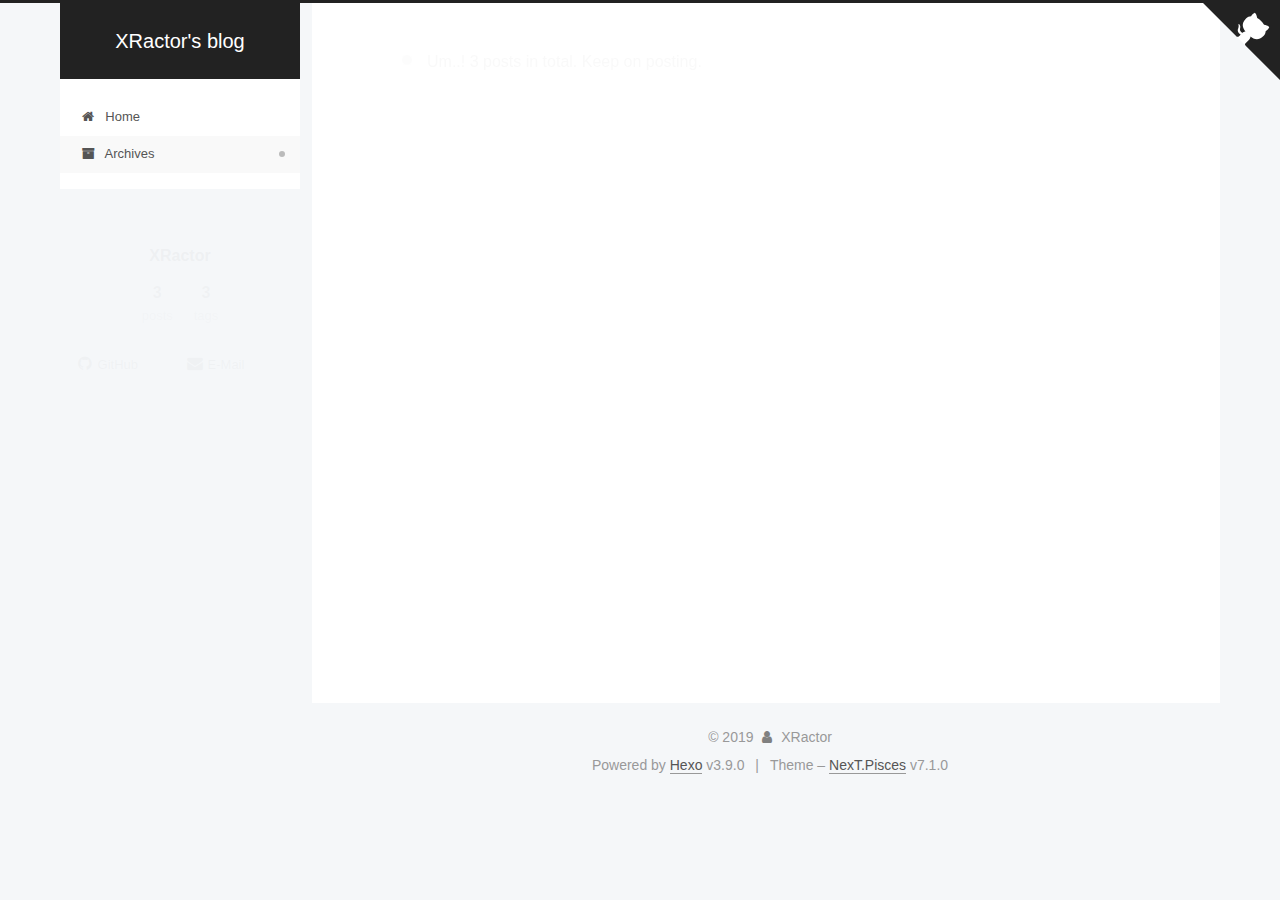
<file: archives/2019/04/index.html>
<!DOCTYPE html>












  


<html class="theme-next pisces use-motion" lang>
<head><meta name="generator" content="Hexo 3.9.0">
  <meta charset="UTF-8">
<meta http-equiv="X-UA-Compatible" content="IE=edge">
<meta name="viewport" content="width=device-width, initial-scale=1, maximum-scale=2">
<meta name="theme-color" content="#222">
























<link rel="stylesheet" href="/lib/font-awesome/css/font-awesome.min.css?v=4.6.2">

<link rel="stylesheet" href="/css/main.css?v=7.1.0">


  <link rel="apple-touch-icon" sizes="180x180" href="/images/apple-touch-icon-next.png?v=7.1.0">


  <link rel="icon" type="image/png" sizes="32x32" href="/images/favicon-32x32-next.png?v=7.1.0">


  <link rel="icon" type="image/png" sizes="16x16" href="/images/favicon-16x16-next.png?v=7.1.0">


  <link rel="mask-icon" href="/images/logo.svg?v=7.1.0" color="#222">







<script id="hexo.configurations">
  var NexT = window.NexT || {};
  var CONFIG = {
    root: '/',
    scheme: 'Pisces',
    version: '7.1.0',
    sidebar: {"position":"left","display":"post","offset":12,"onmobile":false,"dimmer":false},
    back2top: true,
    back2top_sidebar: false,
    fancybox: false,
    fastclick: false,
    lazyload: false,
    tabs: true,
    motion: {"enable":true,"async":false,"transition":{"post_block":"fadeIn","post_header":"slideDownIn","post_body":"slideDownIn","coll_header":"slideLeftIn","sidebar":"slideUpIn"}},
    algolia: {
      applicationID: '',
      apiKey: '',
      indexName: '',
      hits: {"per_page":10},
      labels: {"input_placeholder":"Search for Posts","hits_empty":"We didn't find any results for the search: ${query}","hits_stats":"${hits} results found in ${time} ms"}
    }
  };
</script>


  




  <meta property="og:type" content="website">
<meta property="og:title" content="XRactor&#39;s blog">
<meta property="og:url" content="http://blog.datapam.com/archives/2019/04/index.html">
<meta property="og:site_name" content="XRactor&#39;s blog">
<meta property="og:locale" content="default">
<meta name="twitter:card" content="summary">
<meta name="twitter:title" content="XRactor&#39;s blog">





  
  
  <link rel="canonical" href="http://blog.datapam.com/archives/2019/04/">



<script id="page.configurations">
  CONFIG.page = {
    sidebar: "",
  };
</script>

  <title>Archive | XRactor's blog</title>
  












  <noscript>
  <style>
  .use-motion .motion-element,
  .use-motion .brand,
  .use-motion .menu-item,
  .sidebar-inner,
  .use-motion .post-block,
  .use-motion .pagination,
  .use-motion .comments,
  .use-motion .post-header,
  .use-motion .post-body,
  .use-motion .collection-title { opacity: initial; }

  .use-motion .logo,
  .use-motion .site-title,
  .use-motion .site-subtitle {
    opacity: initial;
    top: initial;
  }

  .use-motion .logo-line-before i { left: initial; }
  .use-motion .logo-line-after i { right: initial; }
  </style>
</noscript>

</head>

<body itemscope itemtype="http://schema.org/WebPage" lang="default">

  
  
    
  

  <div class="container sidebar-position-left page-archive">
    <div class="headband"></div>

    <header id="header" class="header" itemscope itemtype="http://schema.org/WPHeader">
      <div class="header-inner"><div class="site-brand-wrapper">
  <div class="site-meta">
    

    <div class="custom-logo-site-title">
      <a href="/" class="brand" rel="start">
        <span class="logo-line-before"><i></i></span>
        <span class="site-title">XRactor's blog</span>
        <span class="logo-line-after"><i></i></span>
      </a>
    </div>
    
    
  </div>

  <div class="site-nav-toggle">
    <button aria-label="Toggle navigation bar">
      <span class="btn-bar"></span>
      <span class="btn-bar"></span>
      <span class="btn-bar"></span>
    </button>
  </div>
</div>



<nav class="site-nav">
  
    <ul id="menu" class="menu">
      
        
        
        
          
          <li class="menu-item menu-item-home">

    
    
    
      
    

    

    <a href="/" rel="section"><i class="menu-item-icon fa fa-fw fa-home"></i> <br>Home</a>

  </li>
        
        
        
          
          <li class="menu-item menu-item-archives menu-item-active">

    
    
    
      
    

    

    <a href="/archives/" rel="section"><i class="menu-item-icon fa fa-fw fa-archive"></i> <br>Archives</a>

  </li>

      
      
    </ul>
  

  

  
</nav>



  



</div>
    </header>

    
  
  

  

  <a href="https://github.com/xractor" class="github-corner" title="Follow me on GitHub" aria-label="Follow me on GitHub" rel="noopener" target="_blank"><svg width="80" height="80" viewbox="0 0 250 250" aria-hidden="true"><path d="M0,0 L115,115 L130,115 L142,142 L250,250 L250,0 Z"/><path d="M128.3,109.0 C113.8,99.7 119.0,89.6 119.0,89.6 C122.0,82.7 120.5,78.6 120.5,78.6 C119.2,72.0 123.4,76.3 123.4,76.3 C127.3,80.9 125.5,87.3 125.5,87.3 C122.9,97.6 130.6,101.9 134.4,103.2" fill="currentColor" style="transform-origin: 130px 106px;" class="octo-arm"/><path d="M115.0,115.0 C114.9,115.1 118.7,116.5 119.8,115.4 L133.7,101.6 C136.9,99.2 139.9,98.4 142.2,98.6 C133.8,88.0 127.5,74.4 143.8,58.0 C148.5,53.4 154.0,51.2 159.7,51.0 C160.3,49.4 163.2,43.6 171.4,40.1 C171.4,40.1 176.1,42.5 178.8,56.2 C183.1,58.6 187.2,61.8 190.9,65.4 C194.5,69.0 197.7,73.2 200.1,77.6 C213.8,80.2 216.3,84.9 216.3,84.9 C212.7,93.1 206.9,96.0 205.4,96.6 C205.1,102.4 203.0,107.8 198.3,112.5 C181.9,128.9 168.3,122.5 157.7,114.1 C157.9,116.9 156.7,120.9 152.7,124.9 L141.0,136.5 C139.8,137.7 141.6,141.9 141.8,141.8 Z" fill="currentColor" class="octo-body"/></svg></a>



    <main id="main" class="main">
      <div class="main-inner">
        <div class="content-wrap">
          
            

    
    
      
      
    
      
      
    
    

  


          
          <div id="content" class="content">
            

  
  
  
  <div class="post-block archive">
    <div id="posts" class="posts-collapse">
      <span class="archive-move-on"></span>

      
      <span class="archive-page-counter">
        
        
        
          
        
        Um..! 3 posts in total. Keep on posting.
      </span>
      

      

        
        
        

        
          
          <div class="collection-title">
            <h1 class="archive-year" id="archive-year-2019">2019</h1>
          </div>
        
        

        

  <article class="post post-type-normal" itemscope itemtype="http://schema.org/Article">
    <header class="post-header">

      <h2 class="post-title">
        
          <a class="post-title-link" href="/2019/04/11/How-to-Build-Your-Own-Blog-with-GitHub-Pages-and-Hexo/" itemprop="url">
            
              <span itemprop="name">How to Build Your Own Blog by GitHub Pages and Hexo for FREE with Simple Commands</span>
            
          </a>
        
      </h2>

      <div class="post-meta">
        <time class="post-time" itemprop="dateCreated" datetime="2019-04-11T14:44:18-04:00" content="2019-04-11">
          04-11
        </time>
      </div>

    </header>
  </article>



      

    </div>
  </div>
  
  
  

  



          </div>
          

        </div>
        
          
  
  <div class="sidebar-toggle">
    <div class="sidebar-toggle-line-wrap">
      <span class="sidebar-toggle-line sidebar-toggle-line-first"></span>
      <span class="sidebar-toggle-line sidebar-toggle-line-middle"></span>
      <span class="sidebar-toggle-line sidebar-toggle-line-last"></span>
    </div>
  </div>

  <aside id="sidebar" class="sidebar">
    <div class="sidebar-inner">

      

      

      <div class="site-overview-wrap sidebar-panel sidebar-panel-active">
        <div class="site-overview">
          <div class="site-author motion-element" itemprop="author" itemscope itemtype="http://schema.org/Person">
            
              <p class="site-author-name" itemprop="name">XRactor</p>
              <div class="site-description motion-element" itemprop="description"></div>
          </div>

          
            <nav class="site-state motion-element">
              
                <div class="site-state-item site-state-posts">
                
                  <a href="/archives/">
                
                    <span class="site-state-item-count">3</span>
                    <span class="site-state-item-name">posts</span>
                  </a>
                </div>
              

              

              
                
                
                <div class="site-state-item site-state-tags">
                  
                    
                    
                      
                    
                      
                    
                      
                    
                    <span class="site-state-item-count">3</span>
                    <span class="site-state-item-name">tags</span>
                  
                </div>
              
            </nav>
          

          

          

          
            <div class="links-of-author motion-element">
              
                <span class="links-of-author-item">
                  
                  
                    
                  
                  
                    
                  
                  <a href="https://github.com/xractor" title="GitHub &rarr; https://github.com/xractor" rel="noopener" target="_blank"><i class="fa fa-fw fa-github"></i>GitHub</a>
                </span>
              
                <span class="links-of-author-item">
                  
                  
                    
                  
                  
                    
                  
                  <a href="mailto:jyang@ele.uri.edu" title="E-Mail &rarr; mailto:jyang@ele.uri.edu" rel="noopener" target="_blank"><i class="fa fa-fw fa-envelope"></i>E-Mail</a>
                </span>
              
            </div>
          

          

          
          

          
            
          
          

        </div>
      </div>

      

      

    </div>
  </aside>
  


        
      </div>
    </main>

    <footer id="footer" class="footer">
      <div class="footer-inner">
        <div class="copyright">&copy; <span itemprop="copyrightYear">2019</span>
  <span class="with-love" id="animate">
    <i class="fa fa-user"></i>
  </span>
  <span class="author" itemprop="copyrightHolder">XRactor</span>

  

  
</div>


  <div class="powered-by">Powered by <a href="https://hexo.io" class="theme-link" rel="noopener" target="_blank">Hexo</a> v3.9.0</div>



  <span class="post-meta-divider">|</span>



  <div class="theme-info">Theme – <a href="https://theme-next.org" class="theme-link" rel="noopener" target="_blank">NexT.Pisces</a> v7.1.0</div>




        








        
      </div>
    </footer>

    
      <div class="back-to-top">
        <i class="fa fa-arrow-up"></i>
        
      </div>
    

    

    

    
  </div>

  

<script>
  if (Object.prototype.toString.call(window.Promise) !== '[object Function]') {
    window.Promise = null;
  }
</script>


























  
  <script src="/lib/jquery/index.js?v=2.1.3"></script>

  
  <script src="/lib/velocity/velocity.min.js?v=1.2.1"></script>

  
  <script src="/lib/velocity/velocity.ui.min.js?v=1.2.1"></script>


  


  <script src="/js/utils.js?v=7.1.0"></script>

  <script src="/js/motion.js?v=7.1.0"></script>



  
  


  <script src="/js/affix.js?v=7.1.0"></script>

  <script src="/js/schemes/pisces.js?v=7.1.0"></script>



  

  


  <script src="/js/next-boot.js?v=7.1.0"></script>


  

  

  

  
  
  <script id="dsq-count-scr" src="https://xractor.disqus.com/count.js" async></script>







  




  

  

  

  

  

  

  

  

  

  

  

  

  

  

</body>
</html>
</file>
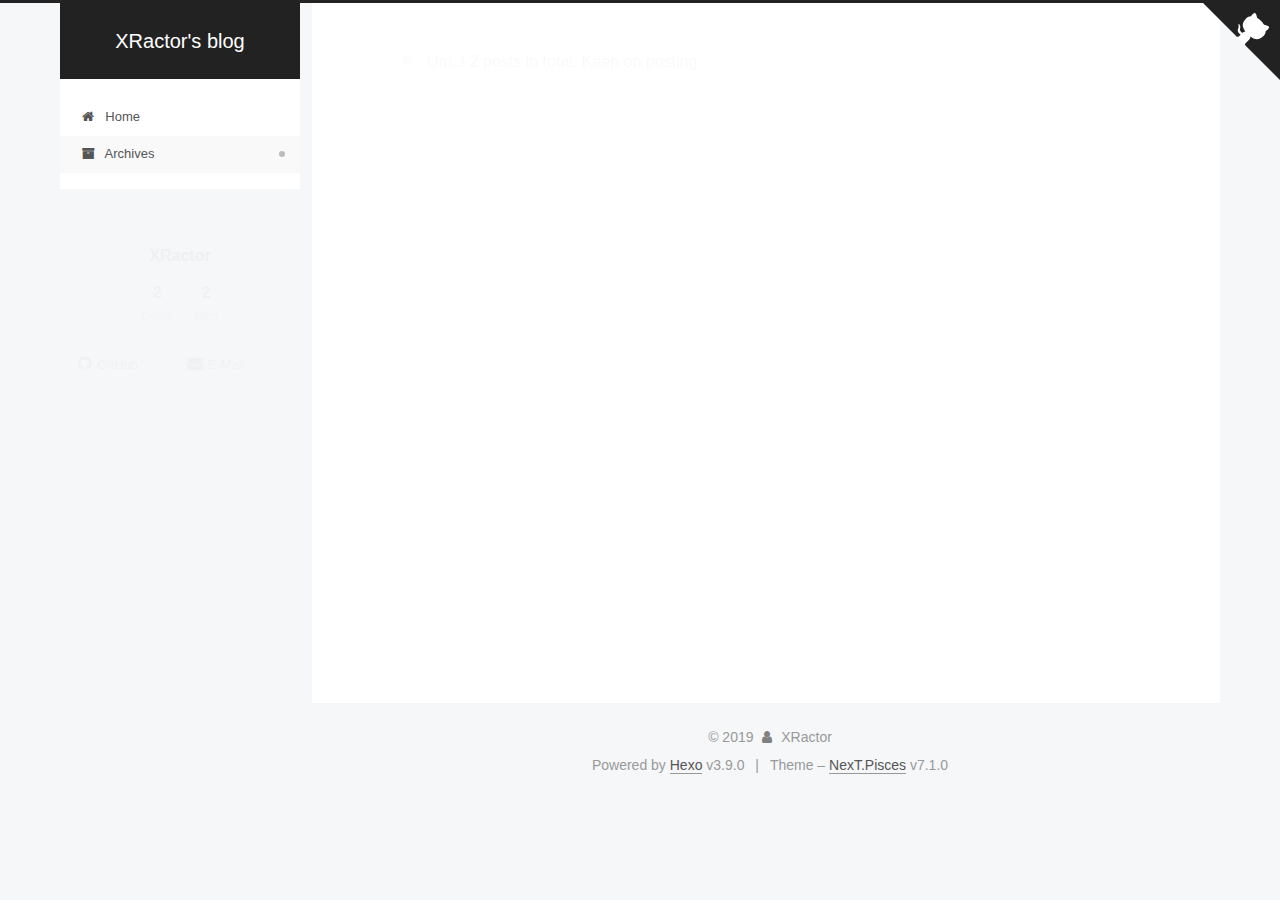
<file: archives/2019/08/index.html>
<!DOCTYPE html>












  


<html class="theme-next pisces use-motion" lang>
<head><meta name="generator" content="Hexo 3.9.0">
  <meta charset="UTF-8">
<meta http-equiv="X-UA-Compatible" content="IE=edge">
<meta name="viewport" content="width=device-width, initial-scale=1, maximum-scale=2">
<meta name="theme-color" content="#222">
























<link rel="stylesheet" href="/lib/font-awesome/css/font-awesome.min.css?v=4.6.2">

<link rel="stylesheet" href="/css/main.css?v=7.1.0">


  <link rel="apple-touch-icon" sizes="180x180" href="/images/apple-touch-icon-next.png?v=7.1.0">


  <link rel="icon" type="image/png" sizes="32x32" href="/images/favicon-32x32-next.png?v=7.1.0">


  <link rel="icon" type="image/png" sizes="16x16" href="/images/favicon-16x16-next.png?v=7.1.0">


  <link rel="mask-icon" href="/images/logo.svg?v=7.1.0" color="#222">







<script id="hexo.configurations">
  var NexT = window.NexT || {};
  var CONFIG = {
    root: '/',
    scheme: 'Pisces',
    version: '7.1.0',
    sidebar: {"position":"left","display":"post","offset":12,"onmobile":false,"dimmer":false},
    back2top: true,
    back2top_sidebar: false,
    fancybox: false,
    fastclick: false,
    lazyload: false,
    tabs: true,
    motion: {"enable":true,"async":false,"transition":{"post_block":"fadeIn","post_header":"slideDownIn","post_body":"slideDownIn","coll_header":"slideLeftIn","sidebar":"slideUpIn"}},
    algolia: {
      applicationID: '',
      apiKey: '',
      indexName: '',
      hits: {"per_page":10},
      labels: {"input_placeholder":"Search for Posts","hits_empty":"We didn't find any results for the search: ${query}","hits_stats":"${hits} results found in ${time} ms"}
    }
  };
</script>


  




  <meta property="og:type" content="website">
<meta property="og:title" content="XRactor&#39;s blog">
<meta property="og:url" content="http://blog.datapam.com/archives/2019/08/index.html">
<meta property="og:site_name" content="XRactor&#39;s blog">
<meta property="og:locale" content="default">
<meta name="twitter:card" content="summary">
<meta name="twitter:title" content="XRactor&#39;s blog">





  
  
  <link rel="canonical" href="http://blog.datapam.com/archives/2019/08/">



<script id="page.configurations">
  CONFIG.page = {
    sidebar: "",
  };
</script>

  <title>Archive | XRactor's blog</title>
  












  <noscript>
  <style>
  .use-motion .motion-element,
  .use-motion .brand,
  .use-motion .menu-item,
  .sidebar-inner,
  .use-motion .post-block,
  .use-motion .pagination,
  .use-motion .comments,
  .use-motion .post-header,
  .use-motion .post-body,
  .use-motion .collection-title { opacity: initial; }

  .use-motion .logo,
  .use-motion .site-title,
  .use-motion .site-subtitle {
    opacity: initial;
    top: initial;
  }

  .use-motion .logo-line-before i { left: initial; }
  .use-motion .logo-line-after i { right: initial; }
  </style>
</noscript>

</head>

<body itemscope itemtype="http://schema.org/WebPage" lang="default">

  
  
    
  

  <div class="container sidebar-position-left page-archive">
    <div class="headband"></div>

    <header id="header" class="header" itemscope itemtype="http://schema.org/WPHeader">
      <div class="header-inner"><div class="site-brand-wrapper">
  <div class="site-meta">
    

    <div class="custom-logo-site-title">
      <a href="/" class="brand" rel="start">
        <span class="logo-line-before"><i></i></span>
        <span class="site-title">XRactor's blog</span>
        <span class="logo-line-after"><i></i></span>
      </a>
    </div>
    
    
  </div>

  <div class="site-nav-toggle">
    <button aria-label="Toggle navigation bar">
      <span class="btn-bar"></span>
      <span class="btn-bar"></span>
      <span class="btn-bar"></span>
    </button>
  </div>
</div>



<nav class="site-nav">
  
    <ul id="menu" class="menu">
      
        
        
        
          
          <li class="menu-item menu-item-home">

    
    
    
      
    

    

    <a href="/" rel="section"><i class="menu-item-icon fa fa-fw fa-home"></i> <br>Home</a>

  </li>
        
        
        
          
          <li class="menu-item menu-item-archives menu-item-active">

    
    
    
      
    

    

    <a href="/archives/" rel="section"><i class="menu-item-icon fa fa-fw fa-archive"></i> <br>Archives</a>

  </li>

      
      
    </ul>
  

  

  
</nav>



  



</div>
    </header>

    
  
  

  

  <a href="https://github.com/xractor" class="github-corner" title="Follow me on GitHub" aria-label="Follow me on GitHub" rel="noopener" target="_blank"><svg width="80" height="80" viewbox="0 0 250 250" aria-hidden="true"><path d="M0,0 L115,115 L130,115 L142,142 L250,250 L250,0 Z"/><path d="M128.3,109.0 C113.8,99.7 119.0,89.6 119.0,89.6 C122.0,82.7 120.5,78.6 120.5,78.6 C119.2,72.0 123.4,76.3 123.4,76.3 C127.3,80.9 125.5,87.3 125.5,87.3 C122.9,97.6 130.6,101.9 134.4,103.2" fill="currentColor" style="transform-origin: 130px 106px;" class="octo-arm"/><path d="M115.0,115.0 C114.9,115.1 118.7,116.5 119.8,115.4 L133.7,101.6 C136.9,99.2 139.9,98.4 142.2,98.6 C133.8,88.0 127.5,74.4 143.8,58.0 C148.5,53.4 154.0,51.2 159.7,51.0 C160.3,49.4 163.2,43.6 171.4,40.1 C171.4,40.1 176.1,42.5 178.8,56.2 C183.1,58.6 187.2,61.8 190.9,65.4 C194.5,69.0 197.7,73.2 200.1,77.6 C213.8,80.2 216.3,84.9 216.3,84.9 C212.7,93.1 206.9,96.0 205.4,96.6 C205.1,102.4 203.0,107.8 198.3,112.5 C181.9,128.9 168.3,122.5 157.7,114.1 C157.9,116.9 156.7,120.9 152.7,124.9 L141.0,136.5 C139.8,137.7 141.6,141.9 141.8,141.8 Z" fill="currentColor" class="octo-body"/></svg></a>



    <main id="main" class="main">
      <div class="main-inner">
        <div class="content-wrap">
          
            

    
    
      
      
    
      
      
    
    

  


          
          <div id="content" class="content">
            

  
  
  
  <div class="post-block archive">
    <div id="posts" class="posts-collapse">
      <span class="archive-move-on"></span>

      
      <span class="archive-page-counter">
        
        
        
          
        
        Um..! 2 posts in total. Keep on posting.
      </span>
      

      

        
        
        

        
          
          <div class="collection-title">
            <h1 class="archive-year" id="archive-year-2019">2019</h1>
          </div>
        
        

        

  <article class="post post-type-normal" itemscope itemtype="http://schema.org/Article">
    <header class="post-header">

      <h2 class="post-title">
        
          <a class="post-title-link" href="/2019/08/08/cache-friendly-data-store/" itemprop="url">
            
              <span itemprop="name">Cache Friendly Data Store</span>
            
          </a>
        
      </h2>

      <div class="post-meta">
        <time class="post-time" itemprop="dateCreated" datetime="2019-08-08T00:10:41-04:00" content="2019-08-08">
          08-08
        </time>
      </div>

    </header>
  </article>



      

    </div>
  </div>
  
  
  

  



          </div>
          

        </div>
        
          
  
  <div class="sidebar-toggle">
    <div class="sidebar-toggle-line-wrap">
      <span class="sidebar-toggle-line sidebar-toggle-line-first"></span>
      <span class="sidebar-toggle-line sidebar-toggle-line-middle"></span>
      <span class="sidebar-toggle-line sidebar-toggle-line-last"></span>
    </div>
  </div>

  <aside id="sidebar" class="sidebar">
    <div class="sidebar-inner">

      

      

      <div class="site-overview-wrap sidebar-panel sidebar-panel-active">
        <div class="site-overview">
          <div class="site-author motion-element" itemprop="author" itemscope itemtype="http://schema.org/Person">
            
              <p class="site-author-name" itemprop="name">XRactor</p>
              <div class="site-description motion-element" itemprop="description"></div>
          </div>

          
            <nav class="site-state motion-element">
              
                <div class="site-state-item site-state-posts">
                
                  <a href="/archives/">
                
                    <span class="site-state-item-count">2</span>
                    <span class="site-state-item-name">posts</span>
                  </a>
                </div>
              

              

              
                
                
                <div class="site-state-item site-state-tags">
                  
                    
                    
                      
                    
                      
                    
                      
                    
                    <span class="site-state-item-count">2</span>
                    <span class="site-state-item-name">tags</span>
                  
                </div>
              
            </nav>
          

          

          

          
            <div class="links-of-author motion-element">
              
                <span class="links-of-author-item">
                  
                  
                    
                  
                  
                    
                  
                  <a href="https://github.com/xractor" title="GitHub &rarr; https://github.com/xractor" rel="noopener" target="_blank"><i class="fa fa-fw fa-github"></i>GitHub</a>
                </span>
              
                <span class="links-of-author-item">
                  
                  
                    
                  
                  
                    
                  
                  <a href="mailto:jyang@ele.uri.edu" title="E-Mail &rarr; mailto:jyang@ele.uri.edu" rel="noopener" target="_blank"><i class="fa fa-fw fa-envelope"></i>E-Mail</a>
                </span>
              
            </div>
          

          

          
          

          
            
          
          

        </div>
      </div>

      

      

    </div>
  </aside>
  


        
      </div>
    </main>

    <footer id="footer" class="footer">
      <div class="footer-inner">
        <div class="copyright">&copy; <span itemprop="copyrightYear">2019</span>
  <span class="with-love" id="animate">
    <i class="fa fa-user"></i>
  </span>
  <span class="author" itemprop="copyrightHolder">XRactor</span>

  

  
</div>


  <div class="powered-by">Powered by <a href="https://hexo.io" class="theme-link" rel="noopener" target="_blank">Hexo</a> v3.9.0</div>



  <span class="post-meta-divider">|</span>



  <div class="theme-info">Theme – <a href="https://theme-next.org" class="theme-link" rel="noopener" target="_blank">NexT.Pisces</a> v7.1.0</div>




        








        
      </div>
    </footer>

    
      <div class="back-to-top">
        <i class="fa fa-arrow-up"></i>
        
      </div>
    

    

    

    
  </div>

  

<script>
  if (Object.prototype.toString.call(window.Promise) !== '[object Function]') {
    window.Promise = null;
  }
</script>


























  
  <script src="/lib/jquery/index.js?v=2.1.3"></script>

  
  <script src="/lib/velocity/velocity.min.js?v=1.2.1"></script>

  
  <script src="/lib/velocity/velocity.ui.min.js?v=1.2.1"></script>


  


  <script src="/js/utils.js?v=7.1.0"></script>

  <script src="/js/motion.js?v=7.1.0"></script>



  
  


  <script src="/js/affix.js?v=7.1.0"></script>

  <script src="/js/schemes/pisces.js?v=7.1.0"></script>



  

  


  <script src="/js/next-boot.js?v=7.1.0"></script>


  

  

  

  
  
  <script id="dsq-count-scr" src="https://xractor.disqus.com/count.js" async></script>







  




  

  

  

  

  

  

  

  

  

  

  

  

  

  

</body>
</html>
</file>
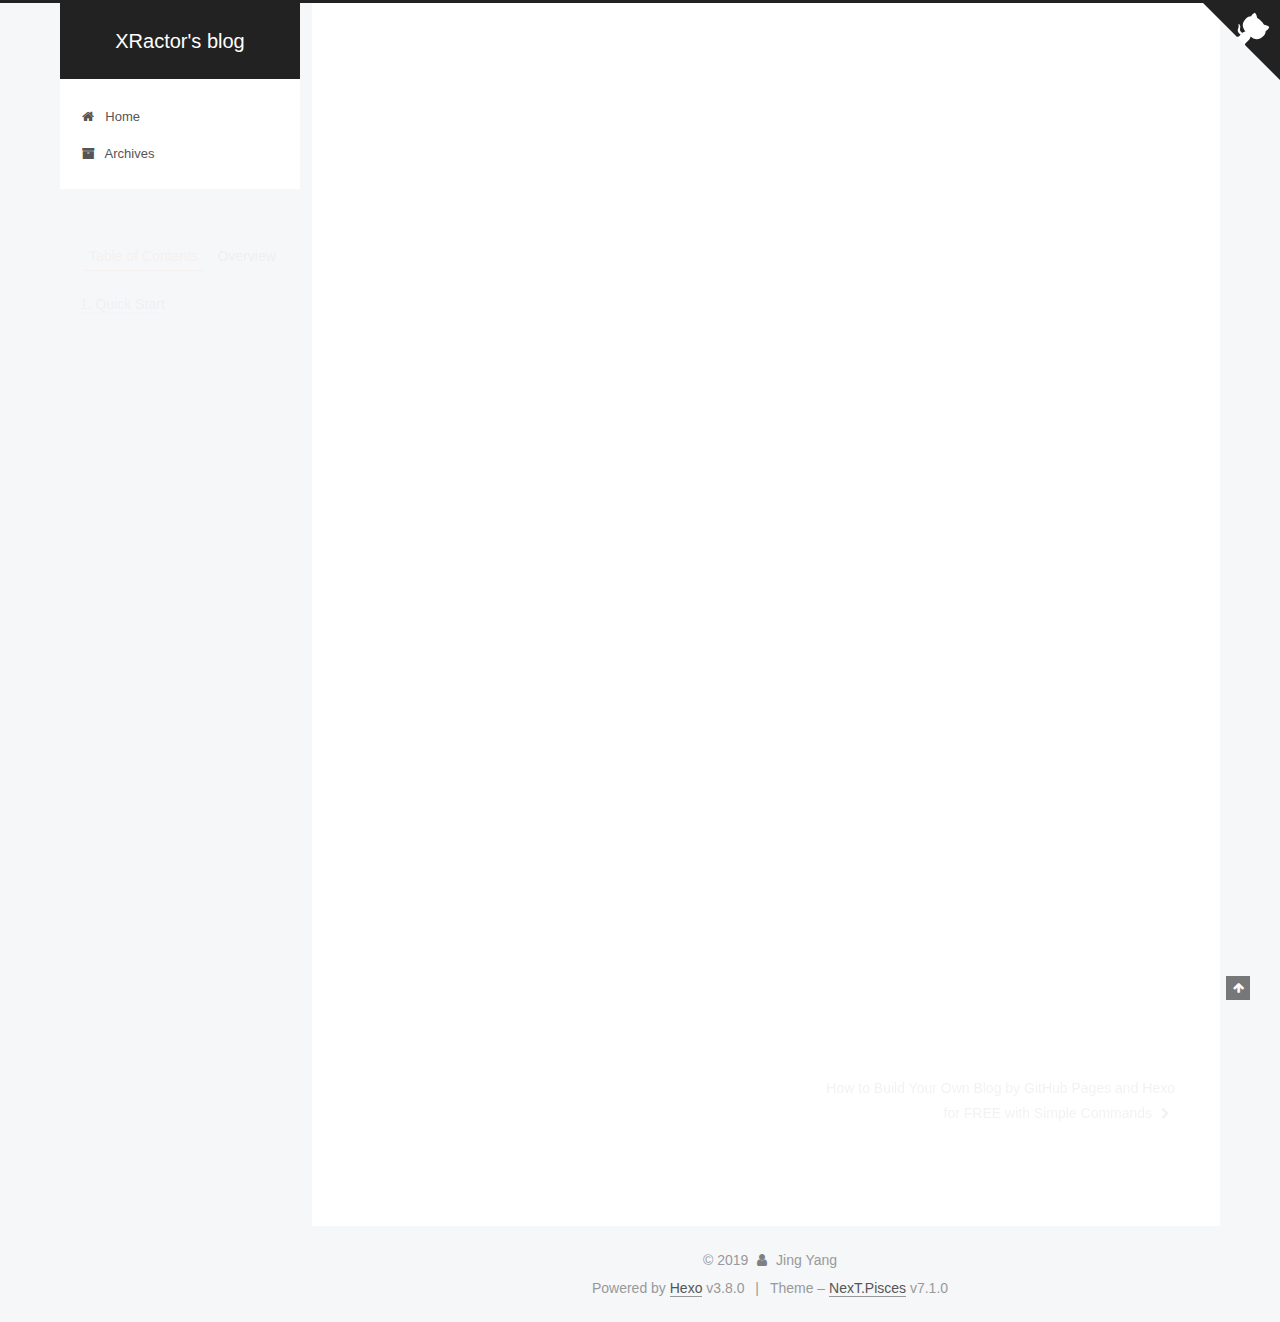
<file: 2019/04/11/hello-world/index.html>
<!DOCTYPE html>












  


<html class="theme-next pisces use-motion" lang>
<head><meta name="generator" content="Hexo 3.8.0">
  <meta charset="UTF-8">
<meta http-equiv="X-UA-Compatible" content="IE=edge">
<meta name="viewport" content="width=device-width, initial-scale=1, maximum-scale=2">
<meta name="theme-color" content="#222">
























<link rel="stylesheet" href="/lib/font-awesome/css/font-awesome.min.css?v=4.6.2">

<link rel="stylesheet" href="/css/main.css?v=7.1.0">


  <link rel="apple-touch-icon" sizes="180x180" href="/images/apple-touch-icon-next.png?v=7.1.0">


  <link rel="icon" type="image/png" sizes="32x32" href="/images/favicon-32x32-next.png?v=7.1.0">


  <link rel="icon" type="image/png" sizes="16x16" href="/images/favicon-16x16-next.png?v=7.1.0">


  <link rel="mask-icon" href="/images/logo.svg?v=7.1.0" color="#222">







<script id="hexo.configurations">
  var NexT = window.NexT || {};
  var CONFIG = {
    root: '/',
    scheme: 'Pisces',
    version: '7.1.0',
    sidebar: {"position":"left","display":"post","offset":12,"onmobile":false,"dimmer":false},
    back2top: true,
    back2top_sidebar: false,
    fancybox: false,
    fastclick: false,
    lazyload: false,
    tabs: true,
    motion: {"enable":true,"async":false,"transition":{"post_block":"fadeIn","post_header":"slideDownIn","post_body":"slideDownIn","coll_header":"slideLeftIn","sidebar":"slideUpIn"}},
    algolia: {
      applicationID: '',
      apiKey: '',
      indexName: '',
      hits: {"per_page":10},
      labels: {"input_placeholder":"Search for Posts","hits_empty":"We didn't find any results for the search: ${query}","hits_stats":"${hits} results found in ${time} ms"}
    }
  };
</script>


  




  <meta name="description" content="Welcome to Hexo! This is your very first post. Check documentation for more info. If you get any problems when using Hexo, you can find the answer in troubleshooting or you can ask me on GitHub. Quick">
<meta property="og:type" content="article">
<meta property="og:title" content="Hello World">
<meta property="og:url" content="http://blog.datapam.com/2019/04/11/hello-world/index.html">
<meta property="og:site_name" content="XRactor&#39;s blog">
<meta property="og:description" content="Welcome to Hexo! This is your very first post. Check documentation for more info. If you get any problems when using Hexo, you can find the answer in troubleshooting or you can ask me on GitHub. Quick">
<meta property="og:locale" content="default">
<meta property="og:updated_time" content="2019-04-11T15:09:37.030Z">
<meta name="twitter:card" content="summary">
<meta name="twitter:title" content="Hello World">
<meta name="twitter:description" content="Welcome to Hexo! This is your very first post. Check documentation for more info. If you get any problems when using Hexo, you can find the answer in troubleshooting or you can ask me on GitHub. Quick">





  
  
  <link rel="canonical" href="http://blog.datapam.com/2019/04/11/hello-world/">



<script id="page.configurations">
  CONFIG.page = {
    sidebar: "",
  };
</script>

  <title>Hello World | XRactor's blog</title>
  












  <noscript>
  <style>
  .use-motion .motion-element,
  .use-motion .brand,
  .use-motion .menu-item,
  .sidebar-inner,
  .use-motion .post-block,
  .use-motion .pagination,
  .use-motion .comments,
  .use-motion .post-header,
  .use-motion .post-body,
  .use-motion .collection-title { opacity: initial; }

  .use-motion .logo,
  .use-motion .site-title,
  .use-motion .site-subtitle {
    opacity: initial;
    top: initial;
  }

  .use-motion .logo-line-before i { left: initial; }
  .use-motion .logo-line-after i { right: initial; }
  </style>
</noscript>

</head>

<body itemscope itemtype="http://schema.org/WebPage" lang="default">

  
  
    
  

  <div class="container sidebar-position-left page-post-detail">
    <div class="headband"></div>

    <header id="header" class="header" itemscope itemtype="http://schema.org/WPHeader">
      <div class="header-inner"><div class="site-brand-wrapper">
  <div class="site-meta">
    

    <div class="custom-logo-site-title">
      <a href="/" class="brand" rel="start">
        <span class="logo-line-before"><i></i></span>
        <span class="site-title">XRactor's blog</span>
        <span class="logo-line-after"><i></i></span>
      </a>
    </div>
    
    
  </div>

  <div class="site-nav-toggle">
    <button aria-label="Toggle navigation bar">
      <span class="btn-bar"></span>
      <span class="btn-bar"></span>
      <span class="btn-bar"></span>
    </button>
  </div>
</div>



<nav class="site-nav">
  
    <ul id="menu" class="menu">
      
        
        
        
          
          <li class="menu-item menu-item-home">

    
    
    
      
    

    

    <a href="/" rel="section"><i class="menu-item-icon fa fa-fw fa-home"></i> <br>Home</a>

  </li>
        
        
        
          
          <li class="menu-item menu-item-archives">

    
    
    
      
    

    

    <a href="/archives/" rel="section"><i class="menu-item-icon fa fa-fw fa-archive"></i> <br>Archives</a>

  </li>

      
      
    </ul>
  

  

  
</nav>



  



</div>
    </header>

    
  
  

  

  <a href="https://github.com/xractor" class="github-corner" title="Follow me on GitHub" aria-label="Follow me on GitHub" rel="noopener" target="_blank"><svg width="80" height="80" viewbox="0 0 250 250" aria-hidden="true"><path d="M0,0 L115,115 L130,115 L142,142 L250,250 L250,0 Z"/><path d="M128.3,109.0 C113.8,99.7 119.0,89.6 119.0,89.6 C122.0,82.7 120.5,78.6 120.5,78.6 C119.2,72.0 123.4,76.3 123.4,76.3 C127.3,80.9 125.5,87.3 125.5,87.3 C122.9,97.6 130.6,101.9 134.4,103.2" fill="currentColor" style="transform-origin: 130px 106px;" class="octo-arm"/><path d="M115.0,115.0 C114.9,115.1 118.7,116.5 119.8,115.4 L133.7,101.6 C136.9,99.2 139.9,98.4 142.2,98.6 C133.8,88.0 127.5,74.4 143.8,58.0 C148.5,53.4 154.0,51.2 159.7,51.0 C160.3,49.4 163.2,43.6 171.4,40.1 C171.4,40.1 176.1,42.5 178.8,56.2 C183.1,58.6 187.2,61.8 190.9,65.4 C194.5,69.0 197.7,73.2 200.1,77.6 C213.8,80.2 216.3,84.9 216.3,84.9 C212.7,93.1 206.9,96.0 205.4,96.6 C205.1,102.4 203.0,107.8 198.3,112.5 C181.9,128.9 168.3,122.5 157.7,114.1 C157.9,116.9 156.7,120.9 152.7,124.9 L141.0,136.5 C139.8,137.7 141.6,141.9 141.8,141.8 Z" fill="currentColor" class="octo-body"/></svg></a>



    <main id="main" class="main">
      <div class="main-inner">
        <div class="content-wrap">
          
            

          
          <div id="content" class="content">
            

  <div id="posts" class="posts-expand">
    

  

  
  
  

  

  <article class="post post-type-normal" itemscope itemtype="http://schema.org/Article">
  
  
  
  <div class="post-block">
    <link itemprop="mainEntityOfPage" href="http://blog.datapam.com/2019/04/11/hello-world/">

    <span hidden itemprop="author" itemscope itemtype="http://schema.org/Person">
      <meta itemprop="name" content="Jing Yang">
      <meta itemprop="description" content>
      <meta itemprop="image" content="/images/avatar.gif">
    </span>

    <span hidden itemprop="publisher" itemscope itemtype="http://schema.org/Organization">
      <meta itemprop="name" content="XRactor's blog">
    </span>

    
      <header class="post-header">

        
        
          <h1 class="post-title" itemprop="name headline">Hello World

              
            
          </h1>
        

        <div class="post-meta">
          <span class="post-time">

            
            
            

            
              <span class="post-meta-item-icon">
                <i class="fa fa-calendar-o"></i>
              </span>
              
                <span class="post-meta-item-text">Posted on</span>
              

              
                
              

              <time title="Created: 2019-04-11 11:09:37" itemprop="dateCreated datePublished" datetime="2019-04-11T11:09:37-04:00">2019-04-11</time>
            

            
          </span>

          

          
            
            
              
              <span class="post-comments-count">
                <span class="post-meta-divider">|</span>
                <span class="post-meta-item-icon">
                  <i class="fa fa-comment-o"></i>
                </span>
            
                <span class="post-meta-item-text">Comments: </span>
                <a href="/2019/04/11/hello-world/#comments" itemprop="discussionUrl">
                  <span class="post-comments-count disqus-comment-count" data-disqus-identifier="2019/04/11/hello-world/" itemprop="commentCount"></span>
                </a>
              </span>
            
          

          
          

          

          

          

        </div>
      </header>
    

    
    
    
    <div class="post-body" itemprop="articleBody">

      
      

      
        <p>Welcome to <a href="https://hexo.io/" target="_blank" rel="noopener">Hexo</a>! This is your very first post. Check <a href="https://hexo.io/docs/" target="_blank" rel="noopener">documentation</a> for more info. If you get any problems when using Hexo, you can find the answer in <a href="https://hexo.io/docs/troubleshooting.html" target="_blank" rel="noopener">troubleshooting</a> or you can ask me on <a href="https://github.com/hexojs/hexo/issues" target="_blank" rel="noopener">GitHub</a>.</p>
<h2 id="Quick-Start"><a href="#Quick-Start" class="headerlink" title="Quick Start"></a>Quick Start</h2><h3 id="Create-a-new-post"><a href="#Create-a-new-post" class="headerlink" title="Create a new post"></a>Create a new post</h3><figure class="highlight bash"><table><tr><td class="gutter"><pre><span class="line">1</span><br></pre></td><td class="code"><pre><span class="line">$ hexo new <span class="string">"My New Post"</span></span><br></pre></td></tr></table></figure>
<p>More info: <a href="https://hexo.io/docs/writing.html" target="_blank" rel="noopener">Writing</a></p>
<h3 id="Run-server"><a href="#Run-server" class="headerlink" title="Run server"></a>Run server</h3><figure class="highlight bash"><table><tr><td class="gutter"><pre><span class="line">1</span><br></pre></td><td class="code"><pre><span class="line">$ hexo server</span><br></pre></td></tr></table></figure>
<p>More info: <a href="https://hexo.io/docs/server.html" target="_blank" rel="noopener">Server</a></p>
<h3 id="Generate-static-files"><a href="#Generate-static-files" class="headerlink" title="Generate static files"></a>Generate static files</h3><figure class="highlight bash"><table><tr><td class="gutter"><pre><span class="line">1</span><br></pre></td><td class="code"><pre><span class="line">$ hexo generate</span><br></pre></td></tr></table></figure>
<p>More info: <a href="https://hexo.io/docs/generating.html" target="_blank" rel="noopener">Generating</a></p>
<h3 id="Deploy-to-remote-sites"><a href="#Deploy-to-remote-sites" class="headerlink" title="Deploy to remote sites"></a>Deploy to remote sites</h3><figure class="highlight bash"><table><tr><td class="gutter"><pre><span class="line">1</span><br></pre></td><td class="code"><pre><span class="line">$ hexo deploy</span><br></pre></td></tr></table></figure>
<p>More info: <a href="https://hexo.io/docs/deployment.html" target="_blank" rel="noopener">Deployment</a></p>

      
    </div>

    

    
    
    

    

    
      
    
    

    

    <footer class="post-footer">
      

      
      
      

      
        <div class="post-nav">
          <div class="post-nav-next post-nav-item">
            
          </div>

          <span class="post-nav-divider"></span>

          <div class="post-nav-prev post-nav-item">
            
              <a href="/2019/04/11/How-to-Build-Your-Own-Blog-with-GitHub-Pages-and-Hexo/" rel="prev" title="How to Build Your Own Blog by GitHub Pages and Hexo for FREE with Simple Commands">
                How to Build Your Own Blog by GitHub Pages and Hexo for FREE with Simple Commands <i class="fa fa-chevron-right"></i>
              </a>
            
          </div>
        </div>
      

      
      
    </footer>
  </div>
  
  
  
  </article>


  </div>


          </div>
          

  
    <div class="comments" id="comments">
      <div id="disqus_thread">
        <noscript>Please enable JavaScript to view the comments powered by Disqus.</noscript>
      </div>
    </div>

  



        </div>
        
          
  
  <div class="sidebar-toggle">
    <div class="sidebar-toggle-line-wrap">
      <span class="sidebar-toggle-line sidebar-toggle-line-first"></span>
      <span class="sidebar-toggle-line sidebar-toggle-line-middle"></span>
      <span class="sidebar-toggle-line sidebar-toggle-line-last"></span>
    </div>
  </div>

  <aside id="sidebar" class="sidebar">
    <div class="sidebar-inner">

      

      
        <ul class="sidebar-nav motion-element">
          <li class="sidebar-nav-toc sidebar-nav-active" data-target="post-toc-wrap">
            Table of Contents
          </li>
          <li class="sidebar-nav-overview" data-target="site-overview-wrap">
            Overview
          </li>
        </ul>
      

      <div class="site-overview-wrap sidebar-panel">
        <div class="site-overview">
          <div class="site-author motion-element" itemprop="author" itemscope itemtype="http://schema.org/Person">
            
              <p class="site-author-name" itemprop="name">Jing Yang</p>
              <div class="site-description motion-element" itemprop="description"></div>
          </div>

          
            <nav class="site-state motion-element">
              
                <div class="site-state-item site-state-posts">
                
                  <a href="/archives/">
                
                    <span class="site-state-item-count">2</span>
                    <span class="site-state-item-name">posts</span>
                  </a>
                </div>
              

              

              
                
                
                <div class="site-state-item site-state-tags">
                  
                    
                    
                      
                    
                    <span class="site-state-item-count">1</span>
                    <span class="site-state-item-name">tags</span>
                  
                </div>
              
            </nav>
          

          

          

          
            <div class="links-of-author motion-element">
              
                <span class="links-of-author-item">
                  
                  
                    
                  
                  
                    
                  
                  <a href="https://github.com/xractor" title="GitHub &rarr; https://github.com/xractor" rel="noopener" target="_blank"><i class="fa fa-fw fa-github"></i>GitHub</a>
                </span>
              
                <span class="links-of-author-item">
                  
                  
                    
                  
                  
                    
                  
                  <a href="mailto:jyang@ele.uri.edu" title="E-Mail &rarr; mailto:jyang@ele.uri.edu" rel="noopener" target="_blank"><i class="fa fa-fw fa-envelope"></i>E-Mail</a>
                </span>
              
            </div>
          

          

          
          

          
            
          
          

        </div>
      </div>

      
      <!--noindex-->
        <div class="post-toc-wrap motion-element sidebar-panel sidebar-panel-active">
          <div class="post-toc">

            
            
            
            

            
              <div class="post-toc-content"><ol class="nav"><li class="nav-item nav-level-2"><a class="nav-link" href="#Quick-Start"><span class="nav-number">1.</span> <span class="nav-text">Quick Start</span></a><ol class="nav-child"><li class="nav-item nav-level-3"><a class="nav-link" href="#Create-a-new-post"><span class="nav-number">1.1.</span> <span class="nav-text">Create a new post</span></a></li><li class="nav-item nav-level-3"><a class="nav-link" href="#Run-server"><span class="nav-number">1.2.</span> <span class="nav-text">Run server</span></a></li><li class="nav-item nav-level-3"><a class="nav-link" href="#Generate-static-files"><span class="nav-number">1.3.</span> <span class="nav-text">Generate static files</span></a></li><li class="nav-item nav-level-3"><a class="nav-link" href="#Deploy-to-remote-sites"><span class="nav-number">1.4.</span> <span class="nav-text">Deploy to remote sites</span></a></li></ol></li></ol></div>
            

          </div>
        </div>
      <!--/noindex-->
      

      

    </div>
  </aside>
  


        
      </div>
    </main>

    <footer id="footer" class="footer">
      <div class="footer-inner">
        <div class="copyright">&copy; <span itemprop="copyrightYear">2019</span>
  <span class="with-love" id="animate">
    <i class="fa fa-user"></i>
  </span>
  <span class="author" itemprop="copyrightHolder">Jing Yang</span>

  

  
</div>


  <div class="powered-by">Powered by <a href="https://hexo.io" class="theme-link" rel="noopener" target="_blank">Hexo</a> v3.8.0</div>



  <span class="post-meta-divider">|</span>



  <div class="theme-info">Theme – <a href="https://theme-next.org" class="theme-link" rel="noopener" target="_blank">NexT.Pisces</a> v7.1.0</div>




        








        
      </div>
    </footer>

    
      <div class="back-to-top">
        <i class="fa fa-arrow-up"></i>
        
      </div>
    

    

    

    
  </div>

  

<script>
  if (Object.prototype.toString.call(window.Promise) !== '[object Function]') {
    window.Promise = null;
  }
</script>


























  
  <script src="/lib/jquery/index.js?v=2.1.3"></script>

  
  <script src="/lib/velocity/velocity.min.js?v=1.2.1"></script>

  
  <script src="/lib/velocity/velocity.ui.min.js?v=1.2.1"></script>


  


  <script src="/js/utils.js?v=7.1.0"></script>

  <script src="/js/motion.js?v=7.1.0"></script>



  
  


  <script src="/js/affix.js?v=7.1.0"></script>

  <script src="/js/schemes/pisces.js?v=7.1.0"></script>



  
  <script src="/js/scrollspy.js?v=7.1.0"></script>
<script src="/js/post-details.js?v=7.1.0"></script>



  


  <script src="/js/next-boot.js?v=7.1.0"></script>


  

  

  

  
  
  <script id="dsq-count-scr" src="https://xractor.disqus.com/count.js" async></script>


<script>
  var disqus_config = function() {
    this.page.url = "http://blog.datapam.com/2019/04/11/hello-world/";
    this.page.identifier = "2019/04/11/hello-world/";
    this.page.title = 'Hello World';
    };
  function loadComments() {
    var d = document, s = d.createElement('script');
    s.src = 'https://xractor.disqus.com/embed.js';
    s.setAttribute('data-timestamp', '' + +new Date());
    (d.head || d.body).appendChild(s);
  }
  
    loadComments();
  
</script>





  


  




  

  

  

  

  

  

  

  

  

  

  

  

  

  

</body>
</html>
</file>
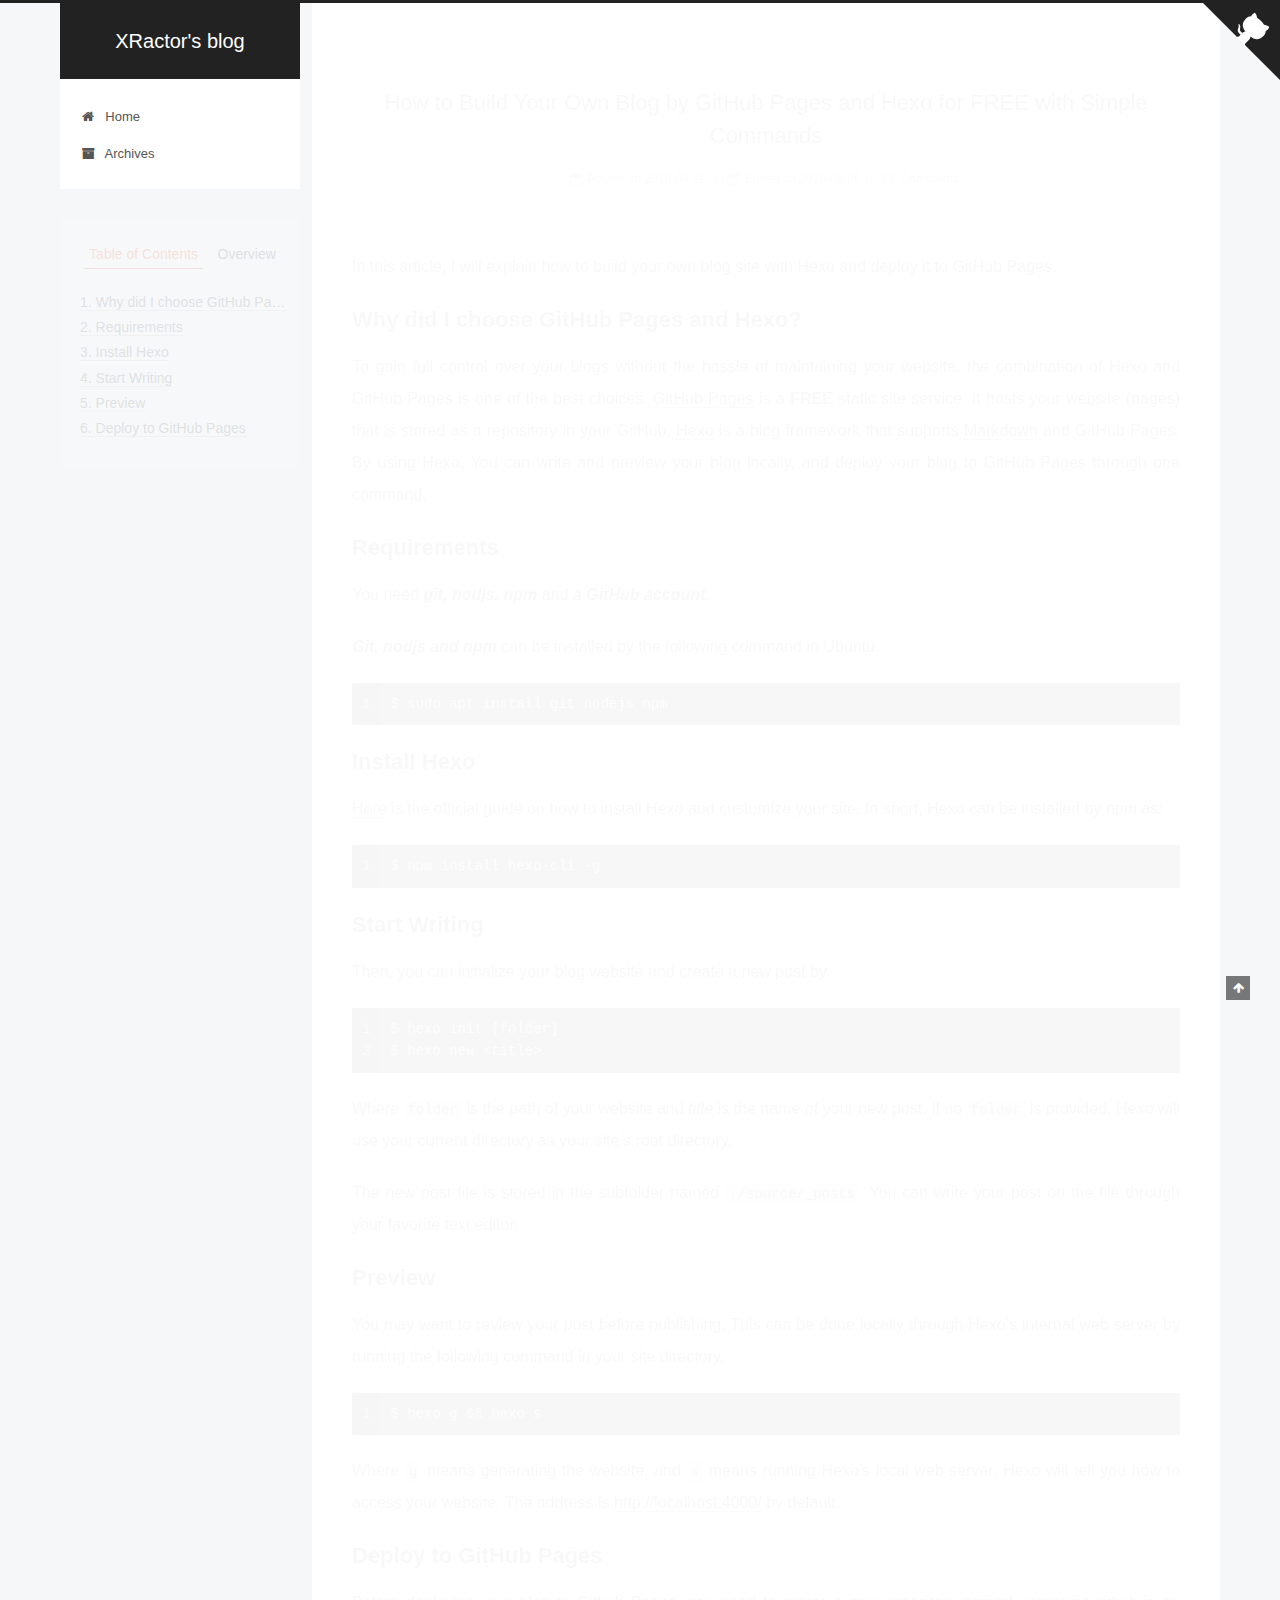
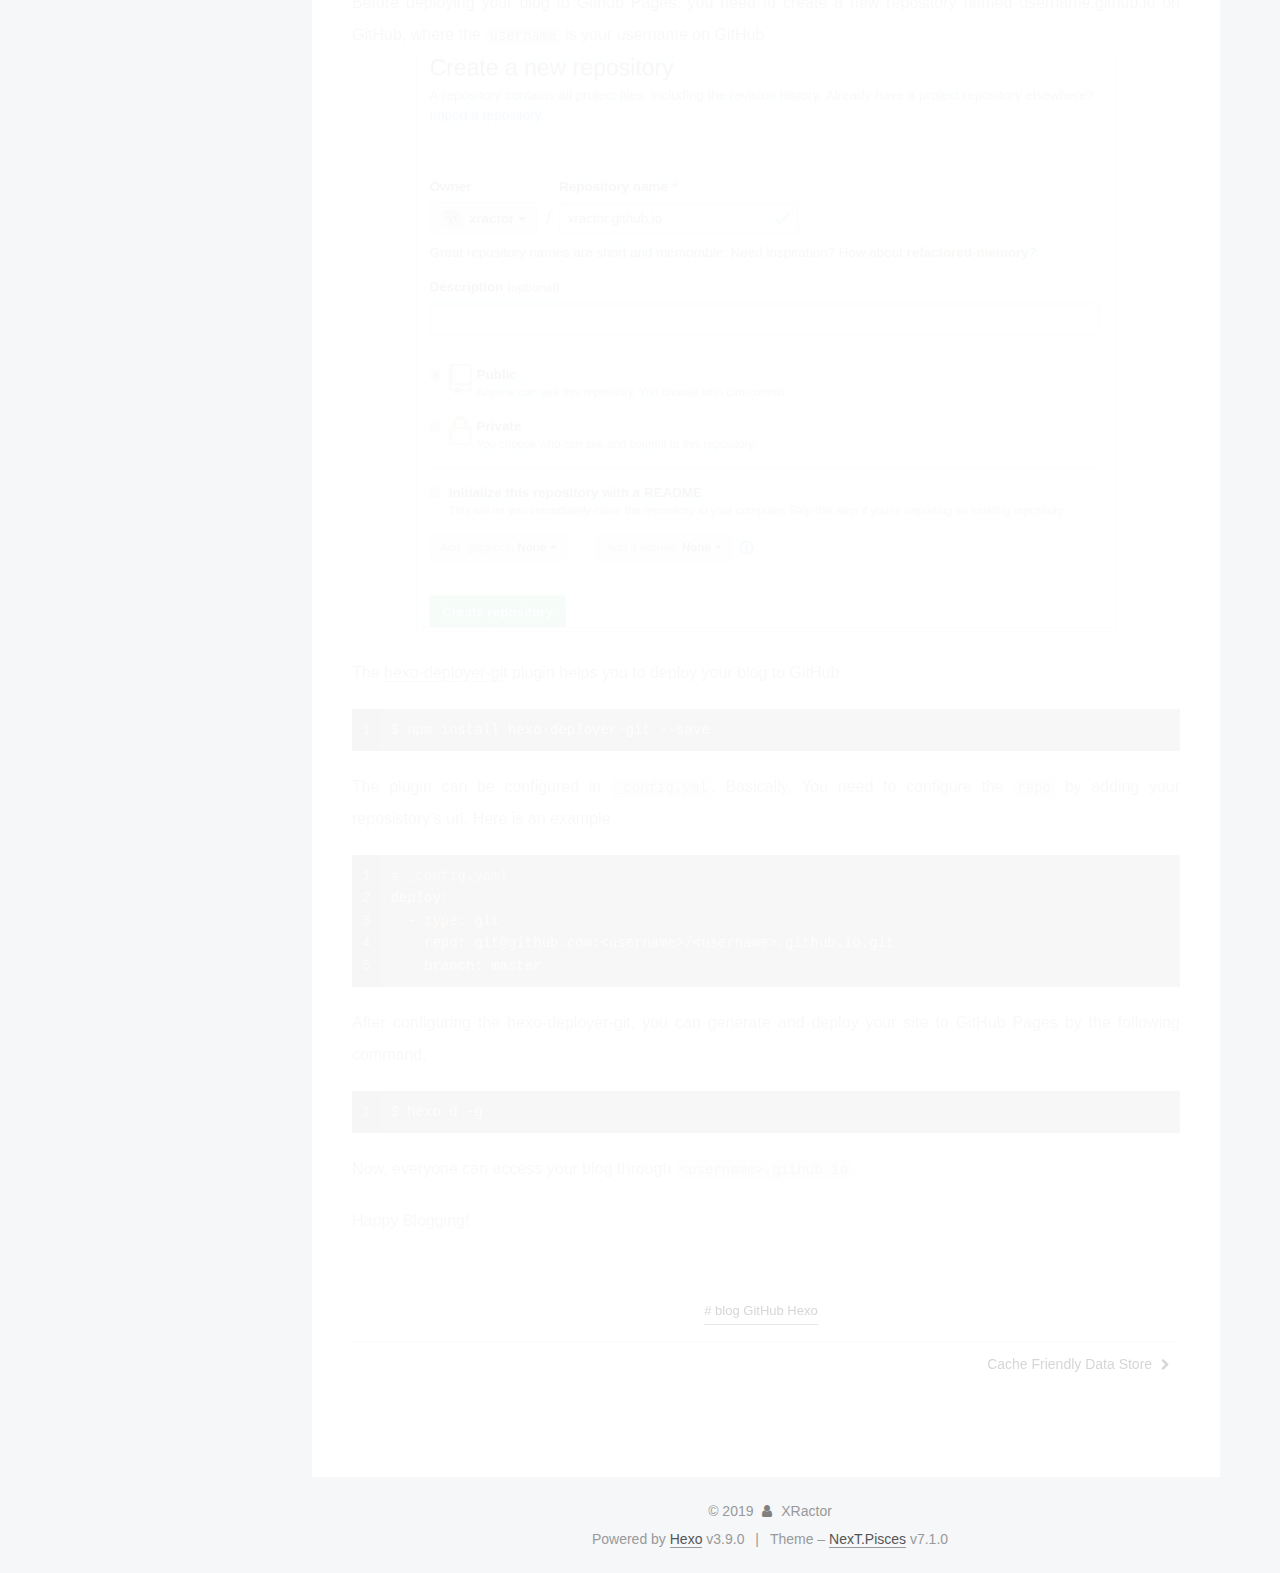
<file: 2019/04/11/How-to-Build-Your-Own-Blog-with-GitHub-Pages-and-Hexo/index.html>
<!DOCTYPE html>












  


<html class="theme-next pisces use-motion" lang>
<head><meta name="generator" content="Hexo 3.9.0">
  <meta charset="UTF-8">
<meta http-equiv="X-UA-Compatible" content="IE=edge">
<meta name="viewport" content="width=device-width, initial-scale=1, maximum-scale=2">
<meta name="theme-color" content="#222">
























<link rel="stylesheet" href="/lib/font-awesome/css/font-awesome.min.css?v=4.6.2">

<link rel="stylesheet" href="/css/main.css?v=7.1.0">


  <link rel="apple-touch-icon" sizes="180x180" href="/images/apple-touch-icon-next.png?v=7.1.0">


  <link rel="icon" type="image/png" sizes="32x32" href="/images/favicon-32x32-next.png?v=7.1.0">


  <link rel="icon" type="image/png" sizes="16x16" href="/images/favicon-16x16-next.png?v=7.1.0">


  <link rel="mask-icon" href="/images/logo.svg?v=7.1.0" color="#222">







<script id="hexo.configurations">
  var NexT = window.NexT || {};
  var CONFIG = {
    root: '/',
    scheme: 'Pisces',
    version: '7.1.0',
    sidebar: {"position":"left","display":"post","offset":12,"onmobile":false,"dimmer":false},
    back2top: true,
    back2top_sidebar: false,
    fancybox: false,
    fastclick: false,
    lazyload: false,
    tabs: true,
    motion: {"enable":true,"async":false,"transition":{"post_block":"fadeIn","post_header":"slideDownIn","post_body":"slideDownIn","coll_header":"slideLeftIn","sidebar":"slideUpIn"}},
    algolia: {
      applicationID: '',
      apiKey: '',
      indexName: '',
      hits: {"per_page":10},
      labels: {"input_placeholder":"Search for Posts","hits_empty":"We didn't find any results for the search: ${query}","hits_stats":"${hits} results found in ${time} ms"}
    }
  };
</script>


  




  <meta name="description" content="In this article, I will explain how to build your own blog site with Hexo  and deploy it to GitHub Pages. Why did I choose GitHub Pages and Hexo?To gain full control over your blogs without the hassle">
<meta name="keywords" content="blog GitHub Hexo">
<meta property="og:type" content="article">
<meta property="og:title" content="How to Build Your Own Blog by GitHub Pages and Hexo for FREE with Simple Commands">
<meta property="og:url" content="http://blog.datapam.com/2019/04/11/How-to-Build-Your-Own-Blog-with-GitHub-Pages-and-Hexo/index.html">
<meta property="og:site_name" content="XRactor&#39;s blog">
<meta property="og:description" content="In this article, I will explain how to build your own blog site with Hexo  and deploy it to GitHub Pages. Why did I choose GitHub Pages and Hexo?To gain full control over your blogs without the hassle">
<meta property="og:locale" content="default">
<meta property="og:image" content="http://blog.datapam.com/images/xractorblog.jpg">
<meta property="og:updated_time" content="2019-08-06T13:22:47.009Z">
<meta name="twitter:card" content="summary">
<meta name="twitter:title" content="How to Build Your Own Blog by GitHub Pages and Hexo for FREE with Simple Commands">
<meta name="twitter:description" content="In this article, I will explain how to build your own blog site with Hexo  and deploy it to GitHub Pages. Why did I choose GitHub Pages and Hexo?To gain full control over your blogs without the hassle">
<meta name="twitter:image" content="http://blog.datapam.com/images/xractorblog.jpg">





  
  
  <link rel="canonical" href="http://blog.datapam.com/2019/04/11/How-to-Build-Your-Own-Blog-with-GitHub-Pages-and-Hexo/">



<script id="page.configurations">
  CONFIG.page = {
    sidebar: "",
  };
</script>

  <title>How to Build Your Own Blog by GitHub Pages and Hexo for FREE with Simple Commands | XRactor's blog</title>
  












  <noscript>
  <style>
  .use-motion .motion-element,
  .use-motion .brand,
  .use-motion .menu-item,
  .sidebar-inner,
  .use-motion .post-block,
  .use-motion .pagination,
  .use-motion .comments,
  .use-motion .post-header,
  .use-motion .post-body,
  .use-motion .collection-title { opacity: initial; }

  .use-motion .logo,
  .use-motion .site-title,
  .use-motion .site-subtitle {
    opacity: initial;
    top: initial;
  }

  .use-motion .logo-line-before i { left: initial; }
  .use-motion .logo-line-after i { right: initial; }
  </style>
</noscript>

</head>

<body itemscope itemtype="http://schema.org/WebPage" lang="default">

  
  
    
  

  <div class="container sidebar-position-left page-post-detail">
    <div class="headband"></div>

    <header id="header" class="header" itemscope itemtype="http://schema.org/WPHeader">
      <div class="header-inner"><div class="site-brand-wrapper">
  <div class="site-meta">
    

    <div class="custom-logo-site-title">
      <a href="/" class="brand" rel="start">
        <span class="logo-line-before"><i></i></span>
        <span class="site-title">XRactor's blog</span>
        <span class="logo-line-after"><i></i></span>
      </a>
    </div>
    
    
  </div>

  <div class="site-nav-toggle">
    <button aria-label="Toggle navigation bar">
      <span class="btn-bar"></span>
      <span class="btn-bar"></span>
      <span class="btn-bar"></span>
    </button>
  </div>
</div>



<nav class="site-nav">
  
    <ul id="menu" class="menu">
      
        
        
        
          
          <li class="menu-item menu-item-home">

    
    
    
      
    

    

    <a href="/" rel="section"><i class="menu-item-icon fa fa-fw fa-home"></i> <br>Home</a>

  </li>
        
        
        
          
          <li class="menu-item menu-item-archives">

    
    
    
      
    

    

    <a href="/archives/" rel="section"><i class="menu-item-icon fa fa-fw fa-archive"></i> <br>Archives</a>

  </li>

      
      
    </ul>
  

  

  
</nav>



  



</div>
    </header>

    
  
  

  

  <a href="https://github.com/xractor" class="github-corner" title="Follow me on GitHub" aria-label="Follow me on GitHub" rel="noopener" target="_blank"><svg width="80" height="80" viewbox="0 0 250 250" aria-hidden="true"><path d="M0,0 L115,115 L130,115 L142,142 L250,250 L250,0 Z"/><path d="M128.3,109.0 C113.8,99.7 119.0,89.6 119.0,89.6 C122.0,82.7 120.5,78.6 120.5,78.6 C119.2,72.0 123.4,76.3 123.4,76.3 C127.3,80.9 125.5,87.3 125.5,87.3 C122.9,97.6 130.6,101.9 134.4,103.2" fill="currentColor" style="transform-origin: 130px 106px;" class="octo-arm"/><path d="M115.0,115.0 C114.9,115.1 118.7,116.5 119.8,115.4 L133.7,101.6 C136.9,99.2 139.9,98.4 142.2,98.6 C133.8,88.0 127.5,74.4 143.8,58.0 C148.5,53.4 154.0,51.2 159.7,51.0 C160.3,49.4 163.2,43.6 171.4,40.1 C171.4,40.1 176.1,42.5 178.8,56.2 C183.1,58.6 187.2,61.8 190.9,65.4 C194.5,69.0 197.7,73.2 200.1,77.6 C213.8,80.2 216.3,84.9 216.3,84.9 C212.7,93.1 206.9,96.0 205.4,96.6 C205.1,102.4 203.0,107.8 198.3,112.5 C181.9,128.9 168.3,122.5 157.7,114.1 C157.9,116.9 156.7,120.9 152.7,124.9 L141.0,136.5 C139.8,137.7 141.6,141.9 141.8,141.8 Z" fill="currentColor" class="octo-body"/></svg></a>



    <main id="main" class="main">
      <div class="main-inner">
        <div class="content-wrap">
          
            

          
          <div id="content" class="content">
            

  <div id="posts" class="posts-expand">
    

  

  
  
  

  

  <article class="post post-type-normal" itemscope itemtype="http://schema.org/Article">
  
  
  
  <div class="post-block">
    <link itemprop="mainEntityOfPage" href="http://blog.datapam.com/2019/04/11/How-to-Build-Your-Own-Blog-with-GitHub-Pages-and-Hexo/">

    <span hidden itemprop="author" itemscope itemtype="http://schema.org/Person">
      <meta itemprop="name" content="XRactor">
      <meta itemprop="description" content>
      <meta itemprop="image" content="/images/avatar.gif">
    </span>

    <span hidden itemprop="publisher" itemscope itemtype="http://schema.org/Organization">
      <meta itemprop="name" content="XRactor's blog">
    </span>

    
      <header class="post-header">

        
        
          <h1 class="post-title" itemprop="name headline">How to Build Your Own Blog by GitHub Pages and Hexo for FREE with Simple Commands

              
            
          </h1>
        

        <div class="post-meta">
          <span class="post-time">

            
            
            

            
              <span class="post-meta-item-icon">
                <i class="fa fa-calendar-o"></i>
              </span>
              
                <span class="post-meta-item-text">Posted on</span>
              

              
                
              

              <time title="Created: 2019-04-11 14:44:18" itemprop="dateCreated datePublished" datetime="2019-04-11T14:44:18-04:00">2019-04-11</time>
            

            
              

              
                
                <span class="post-meta-divider">|</span>
                

                <span class="post-meta-item-icon">
                  <i class="fa fa-calendar-check-o"></i>
                </span>
                
                  <span class="post-meta-item-text">Edited on</span>
                
                <time title="Modified: 2019-08-06 09:22:47" itemprop="dateModified" datetime="2019-08-06T09:22:47-04:00">2019-08-06</time>
              
            
          </span>

          

          
            
            
              
              <span class="post-comments-count">
                <span class="post-meta-divider">|</span>
                <span class="post-meta-item-icon">
                  <i class="fa fa-comment-o"></i>
                </span>
            
                <span class="post-meta-item-text">Comments: </span>
                <a href="/2019/04/11/How-to-Build-Your-Own-Blog-with-GitHub-Pages-and-Hexo/#comments" itemprop="discussionUrl">
                  <span class="post-comments-count disqus-comment-count" data-disqus-identifier="2019/04/11/How-to-Build-Your-Own-Blog-with-GitHub-Pages-and-Hexo/" itemprop="commentCount"></span>
                </a>
              </span>
            
          

          
          

          

          

          

        </div>
      </header>
    

    
    
    
    <div class="post-body" itemprop="articleBody">

      
      

      
        <p>In this article, I will explain how to build your own blog site with Hexo  and deploy it to GitHub Pages.</p>
<h1 id="Why-did-I-choose-GitHub-Pages-and-Hexo"><a href="#Why-did-I-choose-GitHub-Pages-and-Hexo" class="headerlink" title="Why did I choose GitHub Pages and Hexo?"></a>Why did I choose GitHub Pages and Hexo?</h1><p>To gain full control over your blogs without the hassle of maintaining your website, the combination of Hexo and GitHub Pages is one of the best choices.
<a href="https://pages.github.com/" target="_blank" rel="noopener">GitHub Pages</a> is a <strong>FREE</strong> static site service. It hosts your website (pages) that is stored as a repository in your GitHub.
<a href="https://hexo.io" target="_blank" rel="noopener">Hexo</a> is a blog framework that supports <a href="https://daringfireball.net/projects/markdown/" target="_blank" rel="noopener">Markdown</a> and GitHub Pages. 
By using Hexo, You can write and preview your blog locally, and deploy your blog to GitHub Pages through one command. </p>
<h1 id="Requirements"><a href="#Requirements" class="headerlink" title="Requirements"></a>Requirements</h1><p>You need <strong><em>git, nodjs, npm</em></strong> and <strong><em>a GitHub account</em></strong>.</p>
<p><strong><em>Git, nodjs and npm</em></strong> can be installed by the following command in Ubuntu.
<figure class="highlight bash"><table><tr><td class="gutter"><pre><span class="line">1</span><br></pre></td><td class="code"><pre><span class="line">$ sudo apt install git nodejs npm</span><br></pre></td></tr></table></figure></p>
<h1 id="Install-Hexo"><a href="#Install-Hexo" class="headerlink" title="Install Hexo"></a>Install Hexo</h1><p><a href="https://hexo.io/docs/" target="_blank" rel="noopener">Here</a> is the official guide on how to install Hexo and customize your site.
In short, Hexo can be installed by npm as:
<figure class="highlight bash"><table><tr><td class="gutter"><pre><span class="line">1</span><br></pre></td><td class="code"><pre><span class="line">$ npm install hexo-cli -g</span><br></pre></td></tr></table></figure></p>
<h1 id="Start-Writing"><a href="#Start-Writing" class="headerlink" title="Start Writing"></a>Start Writing</h1><p>Then, you can initialize your blog website and create a new post by 
<figure class="highlight bash"><table><tr><td class="gutter"><pre><span class="line">1</span><br><span class="line">2</span><br></pre></td><td class="code"><pre><span class="line">$ hexo init [folder]</span><br><span class="line">$ hexo new &lt;title&gt;</span><br></pre></td></tr></table></figure></p>
<p>Where <code>folder</code> is the path of your website and <em>title</em> is the name of your new post.
If no <code>folder</code> is provided, Hexo will use your current directory as your site’s root directory. </p>
<p>The new post file is stored in the subfolder named <code>./source/_posts</code>. You can write your post on the file through your favorite text editor.</p>
<h1 id="Preview"><a href="#Preview" class="headerlink" title="Preview"></a>Preview</h1><p>You may want to review your post before publishing. This can be done locally through Hexo’s internal web server 
by running the following command in your site directory. 
<figure class="highlight bash"><table><tr><td class="gutter"><pre><span class="line">1</span><br></pre></td><td class="code"><pre><span class="line">$ hexo g &amp;&amp; hexo s</span><br></pre></td></tr></table></figure></p>
<p>Where <code>g</code> means generating the website,  and <code>s</code> means running Hexo’s local web server.
Hexo will tell you how to access your website. The address is <a href="http://localhost:4000/" target="_blank" rel="noopener">http://localhost:4000/</a> by default.</p>
<h1 id="Deploy-to-GitHub-Pages"><a href="#Deploy-to-GitHub-Pages" class="headerlink" title="Deploy to GitHub Pages"></a>Deploy to GitHub Pages</h1><p>Before deploying your blog to Github Pages, you need to create a new repository named username.github.io on GitHub, where the <code>username</code> is your username on GitHub
<img src="/images/xractorblog.jpg" width="700" height="700"></p>
<p>The <a href="https://github.com/hexojs/hexo-deployer-git" target="_blank" rel="noopener">hexo-deployer-git</a> plugin helps you to deploy your blog to GitHub.
<figure class="highlight bash"><table><tr><td class="gutter"><pre><span class="line">1</span><br></pre></td><td class="code"><pre><span class="line">$ npm install hexo-deployer-git --save</span><br></pre></td></tr></table></figure></p>
<p>The plugin can be configured in <code>_config.yml</code>. Basically, You need to configure the <code>repo</code> by adding your reposistory’s url. Here is an example
<figure class="highlight bash"><table><tr><td class="gutter"><pre><span class="line">1</span><br><span class="line">2</span><br><span class="line">3</span><br><span class="line">4</span><br><span class="line">5</span><br></pre></td><td class="code"><pre><span class="line"><span class="comment"># _config.yaml</span></span><br><span class="line">deploy:</span><br><span class="line">  - <span class="built_in">type</span>: git</span><br><span class="line">    repo: git@github.com:&lt;username&gt;/&lt;username&gt;.github.io.git</span><br><span class="line">    branch: master</span><br></pre></td></tr></table></figure></p>
<p>After configuring the hexo-deployer-git, you can generate and deploy your site to GitHub Pages by the following command.
<figure class="highlight bash"><table><tr><td class="gutter"><pre><span class="line">1</span><br></pre></td><td class="code"><pre><span class="line">$ hexo d -g</span><br></pre></td></tr></table></figure></p>
<p>Now, everyone can access your blog through <code>&lt;username&gt;.github.io</code>. </p>
<p>Happy Blogging!</p>

      
    </div>

    

    
    
    

    

    
      
    
    

    

    <footer class="post-footer">
      
        <div class="post-tags">
          
            <a href="/tags/blog-GitHub-Hexo/" rel="tag"># blog GitHub Hexo</a>
          
        </div>
      

      
      
      

      
        <div class="post-nav">
          <div class="post-nav-next post-nav-item">
            
          </div>

          <span class="post-nav-divider"></span>

          <div class="post-nav-prev post-nav-item">
            
              <a href="/2019/08/08/cache-friendly-data-store/" rel="prev" title="Cache Friendly Data Store">
                Cache Friendly Data Store <i class="fa fa-chevron-right"></i>
              </a>
            
          </div>
        </div>
      

      
      
    </footer>
  </div>
  
  
  
  </article>


  </div>


          </div>
          

  
    <div class="comments" id="comments">
      <div id="disqus_thread">
        <noscript>Please enable JavaScript to view the comments powered by Disqus.</noscript>
      </div>
    </div>

  



        </div>
        
          
  
  <div class="sidebar-toggle">
    <div class="sidebar-toggle-line-wrap">
      <span class="sidebar-toggle-line sidebar-toggle-line-first"></span>
      <span class="sidebar-toggle-line sidebar-toggle-line-middle"></span>
      <span class="sidebar-toggle-line sidebar-toggle-line-last"></span>
    </div>
  </div>

  <aside id="sidebar" class="sidebar">
    <div class="sidebar-inner">

      

      
        <ul class="sidebar-nav motion-element">
          <li class="sidebar-nav-toc sidebar-nav-active" data-target="post-toc-wrap">
            Table of Contents
          </li>
          <li class="sidebar-nav-overview" data-target="site-overview-wrap">
            Overview
          </li>
        </ul>
      

      <div class="site-overview-wrap sidebar-panel">
        <div class="site-overview">
          <div class="site-author motion-element" itemprop="author" itemscope itemtype="http://schema.org/Person">
            
              <p class="site-author-name" itemprop="name">XRactor</p>
              <div class="site-description motion-element" itemprop="description"></div>
          </div>

          
            <nav class="site-state motion-element">
              
                <div class="site-state-item site-state-posts">
                
                  <a href="/archives/">
                
                    <span class="site-state-item-count">3</span>
                    <span class="site-state-item-name">posts</span>
                  </a>
                </div>
              

              

              
                
                
                <div class="site-state-item site-state-tags">
                  
                    
                    
                      
                    
                      
                    
                      
                    
                    <span class="site-state-item-count">3</span>
                    <span class="site-state-item-name">tags</span>
                  
                </div>
              
            </nav>
          

          

          

          
            <div class="links-of-author motion-element">
              
                <span class="links-of-author-item">
                  
                  
                    
                  
                  
                    
                  
                  <a href="https://github.com/xractor" title="GitHub &rarr; https://github.com/xractor" rel="noopener" target="_blank"><i class="fa fa-fw fa-github"></i>GitHub</a>
                </span>
              
                <span class="links-of-author-item">
                  
                  
                    
                  
                  
                    
                  
                  <a href="mailto:jyang@ele.uri.edu" title="E-Mail &rarr; mailto:jyang@ele.uri.edu" rel="noopener" target="_blank"><i class="fa fa-fw fa-envelope"></i>E-Mail</a>
                </span>
              
            </div>
          

          

          
          

          
            
          
          

        </div>
      </div>

      
      <!--noindex-->
        <div class="post-toc-wrap motion-element sidebar-panel sidebar-panel-active">
          <div class="post-toc">

            
            
            
            

            
              <div class="post-toc-content"><ol class="nav"><li class="nav-item nav-level-1"><a class="nav-link" href="#Why-did-I-choose-GitHub-Pages-and-Hexo"><span class="nav-number">1.</span> <span class="nav-text">Why did I choose GitHub Pages and Hexo?</span></a></li><li class="nav-item nav-level-1"><a class="nav-link" href="#Requirements"><span class="nav-number">2.</span> <span class="nav-text">Requirements</span></a></li><li class="nav-item nav-level-1"><a class="nav-link" href="#Install-Hexo"><span class="nav-number">3.</span> <span class="nav-text">Install Hexo</span></a></li><li class="nav-item nav-level-1"><a class="nav-link" href="#Start-Writing"><span class="nav-number">4.</span> <span class="nav-text">Start Writing</span></a></li><li class="nav-item nav-level-1"><a class="nav-link" href="#Preview"><span class="nav-number">5.</span> <span class="nav-text">Preview</span></a></li><li class="nav-item nav-level-1"><a class="nav-link" href="#Deploy-to-GitHub-Pages"><span class="nav-number">6.</span> <span class="nav-text">Deploy to GitHub Pages</span></a></li></ol></div>
            

          </div>
        </div>
      <!--/noindex-->
      

      

    </div>
  </aside>
  


        
      </div>
    </main>

    <footer id="footer" class="footer">
      <div class="footer-inner">
        <div class="copyright">&copy; <span itemprop="copyrightYear">2019</span>
  <span class="with-love" id="animate">
    <i class="fa fa-user"></i>
  </span>
  <span class="author" itemprop="copyrightHolder">XRactor</span>

  

  
</div>


  <div class="powered-by">Powered by <a href="https://hexo.io" class="theme-link" rel="noopener" target="_blank">Hexo</a> v3.9.0</div>



  <span class="post-meta-divider">|</span>



  <div class="theme-info">Theme – <a href="https://theme-next.org" class="theme-link" rel="noopener" target="_blank">NexT.Pisces</a> v7.1.0</div>




        








        
      </div>
    </footer>

    
      <div class="back-to-top">
        <i class="fa fa-arrow-up"></i>
        
      </div>
    

    

    

    
  </div>

  

<script>
  if (Object.prototype.toString.call(window.Promise) !== '[object Function]') {
    window.Promise = null;
  }
</script>


























  
  <script src="/lib/jquery/index.js?v=2.1.3"></script>

  
  <script src="/lib/velocity/velocity.min.js?v=1.2.1"></script>

  
  <script src="/lib/velocity/velocity.ui.min.js?v=1.2.1"></script>


  


  <script src="/js/utils.js?v=7.1.0"></script>

  <script src="/js/motion.js?v=7.1.0"></script>



  
  


  <script src="/js/affix.js?v=7.1.0"></script>

  <script src="/js/schemes/pisces.js?v=7.1.0"></script>



  
  <script src="/js/scrollspy.js?v=7.1.0"></script>
<script src="/js/post-details.js?v=7.1.0"></script>



  


  <script src="/js/next-boot.js?v=7.1.0"></script>


  

  

  

  
  
  <script id="dsq-count-scr" src="https://xractor.disqus.com/count.js" async></script>


<script>
  var disqus_config = function() {
    this.page.url = "http://blog.datapam.com/2019/04/11/How-to-Build-Your-Own-Blog-with-GitHub-Pages-and-Hexo/";
    this.page.identifier = "2019/04/11/How-to-Build-Your-Own-Blog-with-GitHub-Pages-and-Hexo/";
    this.page.title = 'How to Build Your Own Blog by GitHub Pages and Hexo for FREE with Simple Commands';
    };
  function loadComments() {
    var d = document, s = d.createElement('script');
    s.src = 'https://xractor.disqus.com/embed.js';
    s.setAttribute('data-timestamp', '' + +new Date());
    (d.head || d.body).appendChild(s);
  }
  
    loadComments();
  
</script>





  


  




  

  

  

  

  

  

  

  

  

  

  

  

  

  

</body>
</html>
</file>
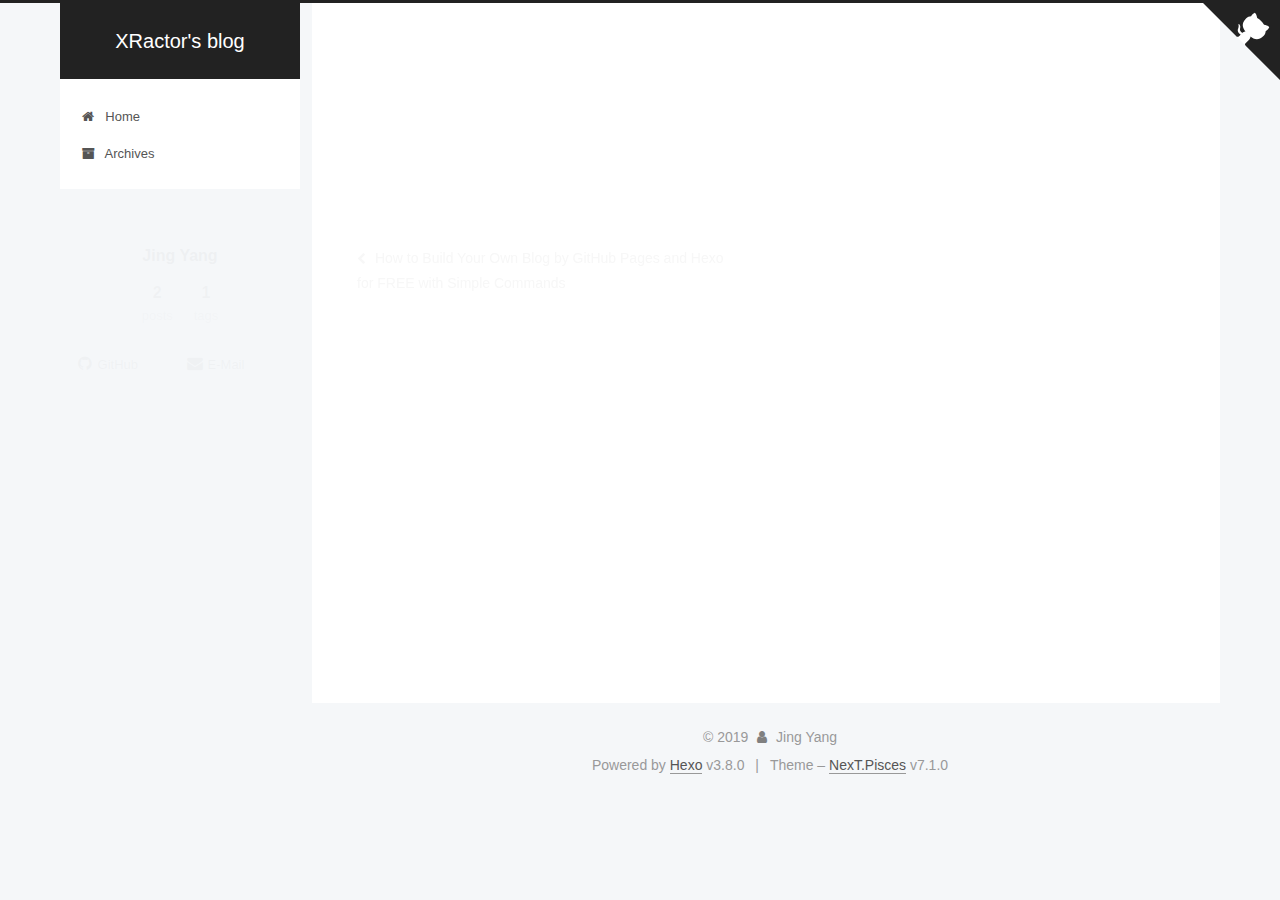
<file: 2019/08/07/consistent-hash/index.html>
<!DOCTYPE html>












  


<html class="theme-next pisces use-motion" lang>
<head><meta name="generator" content="Hexo 3.8.0">
  <meta charset="UTF-8">
<meta http-equiv="X-UA-Compatible" content="IE=edge">
<meta name="viewport" content="width=device-width, initial-scale=1, maximum-scale=2">
<meta name="theme-color" content="#222">
























<link rel="stylesheet" href="/lib/font-awesome/css/font-awesome.min.css?v=4.6.2">

<link rel="stylesheet" href="/css/main.css?v=7.1.0">


  <link rel="apple-touch-icon" sizes="180x180" href="/images/apple-touch-icon-next.png?v=7.1.0">


  <link rel="icon" type="image/png" sizes="32x32" href="/images/favicon-32x32-next.png?v=7.1.0">


  <link rel="icon" type="image/png" sizes="16x16" href="/images/favicon-16x16-next.png?v=7.1.0">


  <link rel="mask-icon" href="/images/logo.svg?v=7.1.0" color="#222">







<script id="hexo.configurations">
  var NexT = window.NexT || {};
  var CONFIG = {
    root: '/',
    scheme: 'Pisces',
    version: '7.1.0',
    sidebar: {"position":"left","display":"post","offset":12,"onmobile":false,"dimmer":false},
    back2top: true,
    back2top_sidebar: false,
    fancybox: false,
    fastclick: false,
    lazyload: false,
    tabs: true,
    motion: {"enable":true,"async":false,"transition":{"post_block":"fadeIn","post_header":"slideDownIn","post_body":"slideDownIn","coll_header":"slideLeftIn","sidebar":"slideUpIn"}},
    algolia: {
      applicationID: '',
      apiKey: '',
      indexName: '',
      hits: {"per_page":10},
      labels: {"input_placeholder":"Search for Posts","hits_empty":"We didn't find any results for the search: ${query}","hits_stats":"${hits} results found in ${time} ms"}
    }
  };
</script>


  




  <meta property="og:type" content="article">
<meta property="og:title" content="consistent_hash">
<meta property="og:url" content="http://blog.datapam.com/2019/08/07/consistent-hash/index.html">
<meta property="og:site_name" content="XRactor&#39;s blog">
<meta property="og:locale" content="default">
<meta property="og:updated_time" content="2019-08-08T01:12:21.306Z">
<meta name="twitter:card" content="summary">
<meta name="twitter:title" content="consistent_hash">





  
  
  <link rel="canonical" href="http://blog.datapam.com/2019/08/07/consistent-hash/">



<script id="page.configurations">
  CONFIG.page = {
    sidebar: "",
  };
</script>

  <title>consistent_hash | XRactor's blog</title>
  












  <noscript>
  <style>
  .use-motion .motion-element,
  .use-motion .brand,
  .use-motion .menu-item,
  .sidebar-inner,
  .use-motion .post-block,
  .use-motion .pagination,
  .use-motion .comments,
  .use-motion .post-header,
  .use-motion .post-body,
  .use-motion .collection-title { opacity: initial; }

  .use-motion .logo,
  .use-motion .site-title,
  .use-motion .site-subtitle {
    opacity: initial;
    top: initial;
  }

  .use-motion .logo-line-before i { left: initial; }
  .use-motion .logo-line-after i { right: initial; }
  </style>
</noscript>

</head>

<body itemscope itemtype="http://schema.org/WebPage" lang="default">

  
  
    
  

  <div class="container sidebar-position-left page-post-detail">
    <div class="headband"></div>

    <header id="header" class="header" itemscope itemtype="http://schema.org/WPHeader">
      <div class="header-inner"><div class="site-brand-wrapper">
  <div class="site-meta">
    

    <div class="custom-logo-site-title">
      <a href="/" class="brand" rel="start">
        <span class="logo-line-before"><i></i></span>
        <span class="site-title">XRactor's blog</span>
        <span class="logo-line-after"><i></i></span>
      </a>
    </div>
    
    
  </div>

  <div class="site-nav-toggle">
    <button aria-label="Toggle navigation bar">
      <span class="btn-bar"></span>
      <span class="btn-bar"></span>
      <span class="btn-bar"></span>
    </button>
  </div>
</div>



<nav class="site-nav">
  
    <ul id="menu" class="menu">
      
        
        
        
          
          <li class="menu-item menu-item-home">

    
    
    
      
    

    

    <a href="/" rel="section"><i class="menu-item-icon fa fa-fw fa-home"></i> <br>Home</a>

  </li>
        
        
        
          
          <li class="menu-item menu-item-archives">

    
    
    
      
    

    

    <a href="/archives/" rel="section"><i class="menu-item-icon fa fa-fw fa-archive"></i> <br>Archives</a>

  </li>

      
      
    </ul>
  

  

  
</nav>



  



</div>
    </header>

    
  
  

  

  <a href="https://github.com/xractor" class="github-corner" title="Follow me on GitHub" aria-label="Follow me on GitHub" rel="noopener" target="_blank"><svg width="80" height="80" viewbox="0 0 250 250" aria-hidden="true"><path d="M0,0 L115,115 L130,115 L142,142 L250,250 L250,0 Z"/><path d="M128.3,109.0 C113.8,99.7 119.0,89.6 119.0,89.6 C122.0,82.7 120.5,78.6 120.5,78.6 C119.2,72.0 123.4,76.3 123.4,76.3 C127.3,80.9 125.5,87.3 125.5,87.3 C122.9,97.6 130.6,101.9 134.4,103.2" fill="currentColor" style="transform-origin: 130px 106px;" class="octo-arm"/><path d="M115.0,115.0 C114.9,115.1 118.7,116.5 119.8,115.4 L133.7,101.6 C136.9,99.2 139.9,98.4 142.2,98.6 C133.8,88.0 127.5,74.4 143.8,58.0 C148.5,53.4 154.0,51.2 159.7,51.0 C160.3,49.4 163.2,43.6 171.4,40.1 C171.4,40.1 176.1,42.5 178.8,56.2 C183.1,58.6 187.2,61.8 190.9,65.4 C194.5,69.0 197.7,73.2 200.1,77.6 C213.8,80.2 216.3,84.9 216.3,84.9 C212.7,93.1 206.9,96.0 205.4,96.6 C205.1,102.4 203.0,107.8 198.3,112.5 C181.9,128.9 168.3,122.5 157.7,114.1 C157.9,116.9 156.7,120.9 152.7,124.9 L141.0,136.5 C139.8,137.7 141.6,141.9 141.8,141.8 Z" fill="currentColor" class="octo-body"/></svg></a>



    <main id="main" class="main">
      <div class="main-inner">
        <div class="content-wrap">
          
            

          
          <div id="content" class="content">
            

  <div id="posts" class="posts-expand">
    

  

  
  
  

  

  <article class="post post-type-normal" itemscope itemtype="http://schema.org/Article">
  
  
  
  <div class="post-block">
    <link itemprop="mainEntityOfPage" href="http://blog.datapam.com/2019/08/07/consistent-hash/">

    <span hidden itemprop="author" itemscope itemtype="http://schema.org/Person">
      <meta itemprop="name" content="Jing Yang">
      <meta itemprop="description" content>
      <meta itemprop="image" content="/images/avatar.gif">
    </span>

    <span hidden itemprop="publisher" itemscope itemtype="http://schema.org/Organization">
      <meta itemprop="name" content="XRactor's blog">
    </span>

    
      <header class="post-header">

        
        
          <h1 class="post-title" itemprop="name headline">consistent_hash

              
            
          </h1>
        

        <div class="post-meta">
          <span class="post-time">

            
            
            

            
              <span class="post-meta-item-icon">
                <i class="fa fa-calendar-o"></i>
              </span>
              
                <span class="post-meta-item-text">Posted on</span>
              

              
                
              

              <time title="Created: 2019-08-07 21:12:21" itemprop="dateCreated datePublished" datetime="2019-08-07T21:12:21-04:00">2019-08-07</time>
            

            
          </span>

          

          
            
            
              
              <span class="post-comments-count">
                <span class="post-meta-divider">|</span>
                <span class="post-meta-item-icon">
                  <i class="fa fa-comment-o"></i>
                </span>
            
                <span class="post-meta-item-text">Comments: </span>
                <a href="/2019/08/07/consistent-hash/#comments" itemprop="discussionUrl">
                  <span class="post-comments-count disqus-comment-count" data-disqus-identifier="2019/08/07/consistent-hash/" itemprop="commentCount"></span>
                </a>
              </span>
            
          

          
          

          

          

          

        </div>
      </header>
    

    
    
    
    <div class="post-body" itemprop="articleBody">

      
      

      
        
      
    </div>

    

    
    
    

    

    
      
    
    

    

    <footer class="post-footer">
      

      
      
      

      
        <div class="post-nav">
          <div class="post-nav-next post-nav-item">
            
              <a href="/2019/04/11/How-to-Build-Your-Own-Blog-with-GitHub-Pages-and-Hexo/" rel="next" title="How to Build Your Own Blog by GitHub Pages and Hexo for FREE with Simple Commands">
                <i class="fa fa-chevron-left"></i> How to Build Your Own Blog by GitHub Pages and Hexo for FREE with Simple Commands
              </a>
            
          </div>

          <span class="post-nav-divider"></span>

          <div class="post-nav-prev post-nav-item">
            
          </div>
        </div>
      

      
      
    </footer>
  </div>
  
  
  
  </article>


  </div>


          </div>
          

  
    <div class="comments" id="comments">
      <div id="disqus_thread">
        <noscript>Please enable JavaScript to view the comments powered by Disqus.</noscript>
      </div>
    </div>

  



        </div>
        
          
  
  <div class="sidebar-toggle">
    <div class="sidebar-toggle-line-wrap">
      <span class="sidebar-toggle-line sidebar-toggle-line-first"></span>
      <span class="sidebar-toggle-line sidebar-toggle-line-middle"></span>
      <span class="sidebar-toggle-line sidebar-toggle-line-last"></span>
    </div>
  </div>

  <aside id="sidebar" class="sidebar">
    <div class="sidebar-inner">

      

      

      <div class="site-overview-wrap sidebar-panel sidebar-panel-active">
        <div class="site-overview">
          <div class="site-author motion-element" itemprop="author" itemscope itemtype="http://schema.org/Person">
            
              <p class="site-author-name" itemprop="name">Jing Yang</p>
              <div class="site-description motion-element" itemprop="description"></div>
          </div>

          
            <nav class="site-state motion-element">
              
                <div class="site-state-item site-state-posts">
                
                  <a href="/archives/">
                
                    <span class="site-state-item-count">2</span>
                    <span class="site-state-item-name">posts</span>
                  </a>
                </div>
              

              

              
                
                
                <div class="site-state-item site-state-tags">
                  
                    
                    
                      
                    
                    <span class="site-state-item-count">1</span>
                    <span class="site-state-item-name">tags</span>
                  
                </div>
              
            </nav>
          

          

          

          
            <div class="links-of-author motion-element">
              
                <span class="links-of-author-item">
                  
                  
                    
                  
                  
                    
                  
                  <a href="https://github.com/xractor" title="GitHub &rarr; https://github.com/xractor" rel="noopener" target="_blank"><i class="fa fa-fw fa-github"></i>GitHub</a>
                </span>
              
                <span class="links-of-author-item">
                  
                  
                    
                  
                  
                    
                  
                  <a href="mailto:jyang@ele.uri.edu" title="E-Mail &rarr; mailto:jyang@ele.uri.edu" rel="noopener" target="_blank"><i class="fa fa-fw fa-envelope"></i>E-Mail</a>
                </span>
              
            </div>
          

          

          
          

          
            
          
          

        </div>
      </div>

      

      

    </div>
  </aside>
  


        
      </div>
    </main>

    <footer id="footer" class="footer">
      <div class="footer-inner">
        <div class="copyright">&copy; <span itemprop="copyrightYear">2019</span>
  <span class="with-love" id="animate">
    <i class="fa fa-user"></i>
  </span>
  <span class="author" itemprop="copyrightHolder">Jing Yang</span>

  

  
</div>


  <div class="powered-by">Powered by <a href="https://hexo.io" class="theme-link" rel="noopener" target="_blank">Hexo</a> v3.8.0</div>



  <span class="post-meta-divider">|</span>



  <div class="theme-info">Theme – <a href="https://theme-next.org" class="theme-link" rel="noopener" target="_blank">NexT.Pisces</a> v7.1.0</div>




        








        
      </div>
    </footer>

    
      <div class="back-to-top">
        <i class="fa fa-arrow-up"></i>
        
      </div>
    

    

    

    
  </div>

  

<script>
  if (Object.prototype.toString.call(window.Promise) !== '[object Function]') {
    window.Promise = null;
  }
</script>


























  
  <script src="/lib/jquery/index.js?v=2.1.3"></script>

  
  <script src="/lib/velocity/velocity.min.js?v=1.2.1"></script>

  
  <script src="/lib/velocity/velocity.ui.min.js?v=1.2.1"></script>


  


  <script src="/js/utils.js?v=7.1.0"></script>

  <script src="/js/motion.js?v=7.1.0"></script>



  
  


  <script src="/js/affix.js?v=7.1.0"></script>

  <script src="/js/schemes/pisces.js?v=7.1.0"></script>



  
  <script src="/js/scrollspy.js?v=7.1.0"></script>
<script src="/js/post-details.js?v=7.1.0"></script>



  


  <script src="/js/next-boot.js?v=7.1.0"></script>


  

  

  

  
  
  <script id="dsq-count-scr" src="https://xractor.disqus.com/count.js" async></script>


<script>
  var disqus_config = function() {
    this.page.url = "http://blog.datapam.com/2019/08/07/consistent-hash/";
    this.page.identifier = "2019/08/07/consistent-hash/";
    this.page.title = 'consistent_hash';
    };
  function loadComments() {
    var d = document, s = d.createElement('script');
    s.src = 'https://xractor.disqus.com/embed.js';
    s.setAttribute('data-timestamp', '' + +new Date());
    (d.head || d.body).appendChild(s);
  }
  
    loadComments();
  
</script>





  


  




  

  

  

  

  

  

  

  

  

  

  

  

  

  

</body>
</html>
</file>
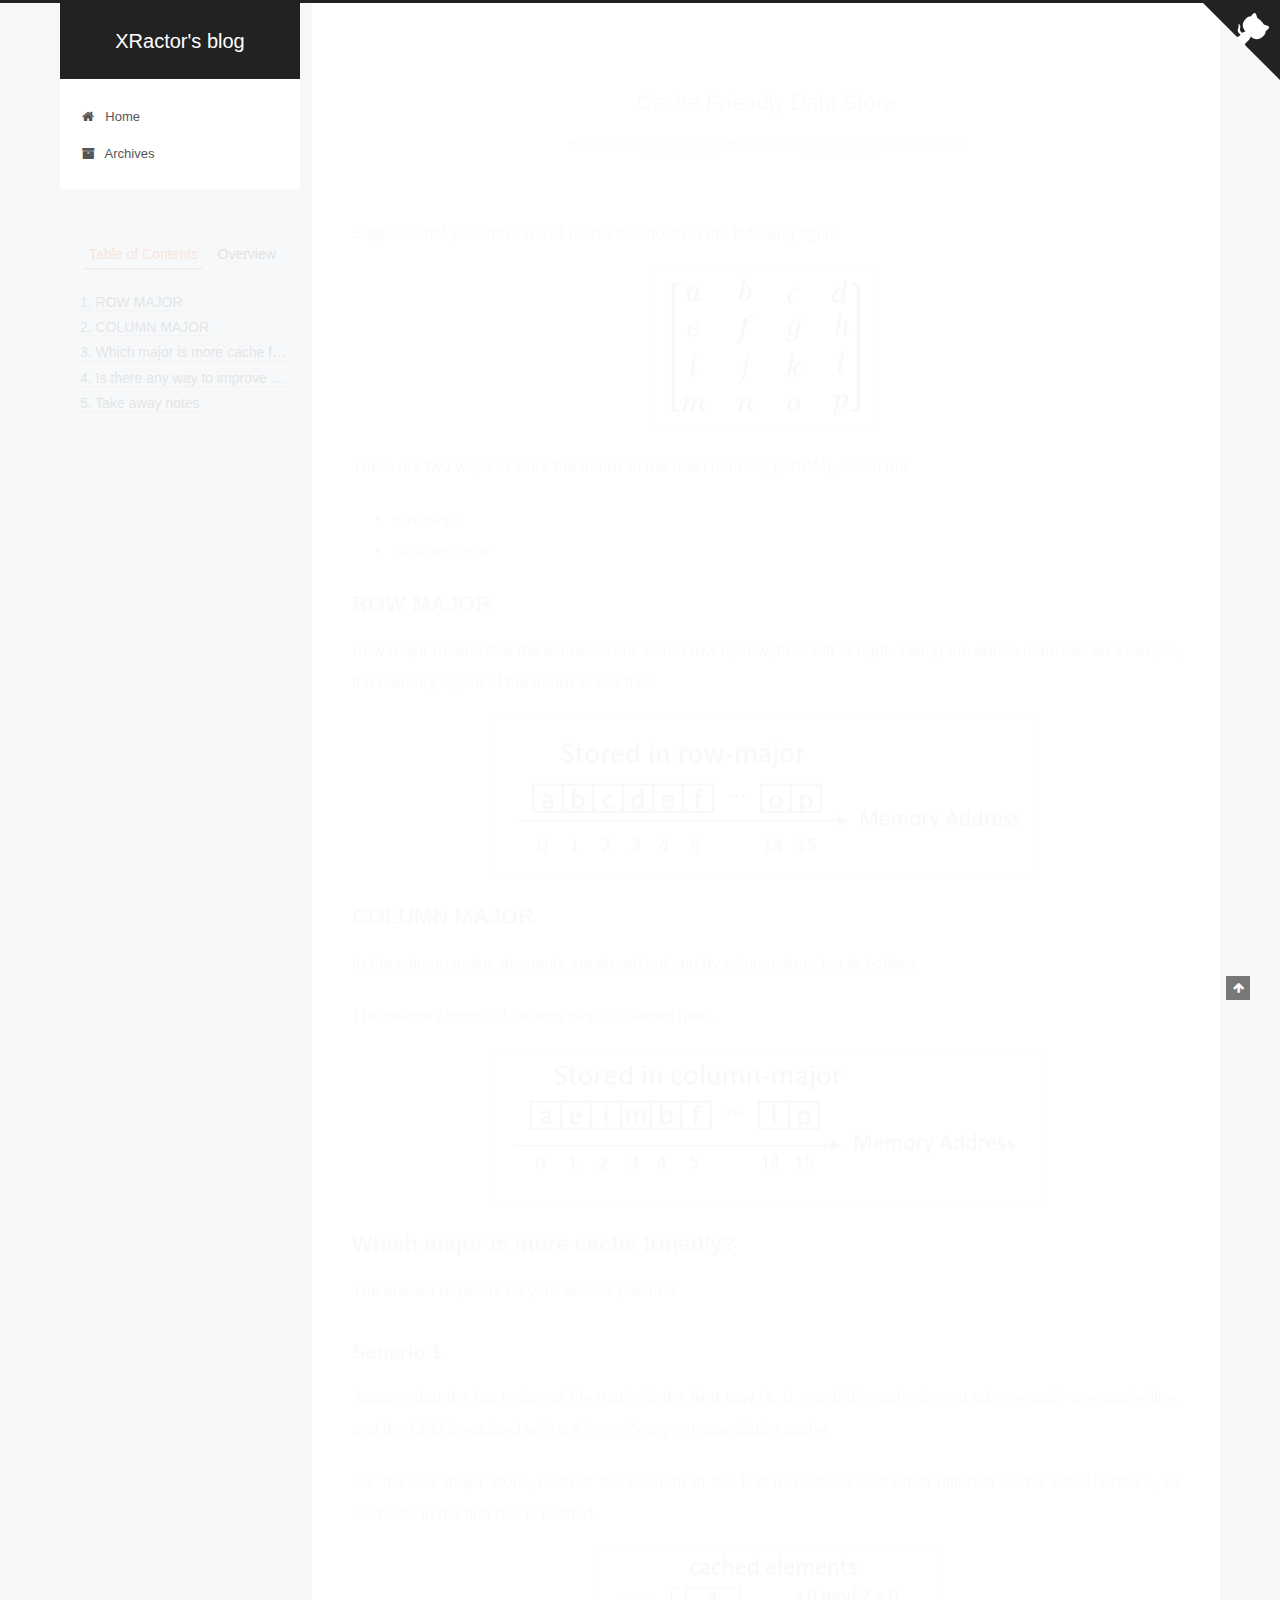
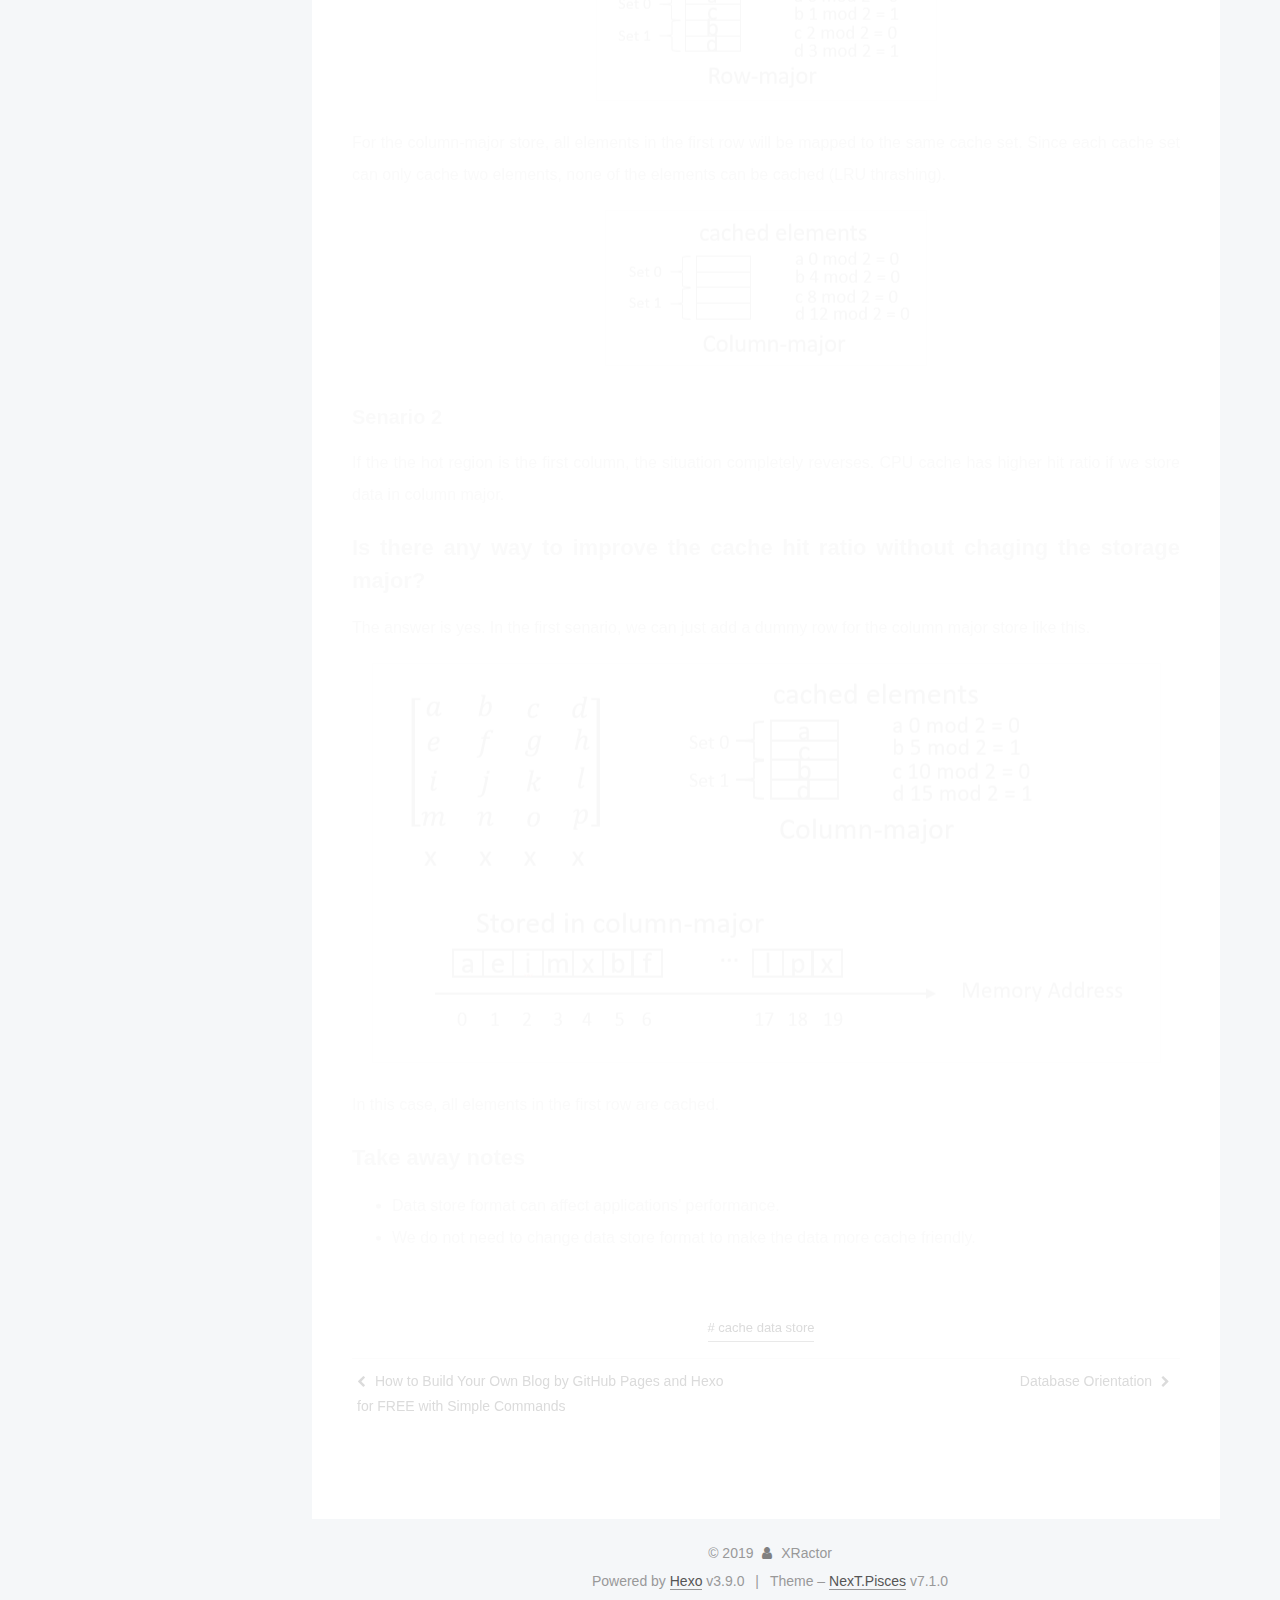
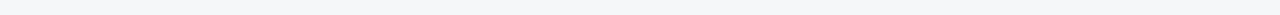
<file: 2019/08/08/cache-friendly-data-store/index.html>
<!DOCTYPE html>












  


<html class="theme-next pisces use-motion" lang>
<head><meta name="generator" content="Hexo 3.9.0">
  <meta charset="UTF-8">
<meta http-equiv="X-UA-Compatible" content="IE=edge">
<meta name="viewport" content="width=device-width, initial-scale=1, maximum-scale=2">
<meta name="theme-color" content="#222">
























<link rel="stylesheet" href="/lib/font-awesome/css/font-awesome.min.css?v=4.6.2">

<link rel="stylesheet" href="/css/main.css?v=7.1.0">


  <link rel="apple-touch-icon" sizes="180x180" href="/images/apple-touch-icon-next.png?v=7.1.0">


  <link rel="icon" type="image/png" sizes="32x32" href="/images/favicon-32x32-next.png?v=7.1.0">


  <link rel="icon" type="image/png" sizes="16x16" href="/images/favicon-16x16-next.png?v=7.1.0">


  <link rel="mask-icon" href="/images/logo.svg?v=7.1.0" color="#222">







<script id="hexo.configurations">
  var NexT = window.NexT || {};
  var CONFIG = {
    root: '/',
    scheme: 'Pisces',
    version: '7.1.0',
    sidebar: {"position":"left","display":"post","offset":12,"onmobile":false,"dimmer":false},
    back2top: true,
    back2top_sidebar: false,
    fancybox: false,
    fastclick: false,
    lazyload: false,
    tabs: true,
    motion: {"enable":true,"async":false,"transition":{"post_block":"fadeIn","post_header":"slideDownIn","post_body":"slideDownIn","coll_header":"slideLeftIn","sidebar":"slideUpIn"}},
    algolia: {
      applicationID: '',
      apiKey: '',
      indexName: '',
      hits: {"per_page":10},
      labels: {"input_placeholder":"Search for Posts","hits_empty":"We didn't find any results for the search: ${query}","hits_stats":"${hits} results found in ${time} ms"}
    }
  };
</script>


  




  <meta name="description" content="Suppose that your have a 4x4 martix as shown in the following figure  There are two ways to store the matrix in the main memory (DRAM), which are   row-major  column-major  ROW MAJORRow major means th">
<meta name="keywords" content="cache data store">
<meta property="og:type" content="article">
<meta property="og:title" content="Cache Friendly Data Store">
<meta property="og:url" content="http://blog.datapam.com/2019/08/08/cache-friendly-data-store/index.html">
<meta property="og:site_name" content="XRactor&#39;s blog">
<meta property="og:description" content="Suppose that your have a 4x4 martix as shown in the following figure  There are two ways to store the matrix in the main memory (DRAM), which are   row-major  column-major  ROW MAJORRow major means th">
<meta property="og:locale" content="default">
<meta property="og:image" content="http://blog.datapam.com/2019/08/08/cache-friendly-data-store/matrix.png">
<meta property="og:image" content="http://blog.datapam.com/2019/08/08/cache-friendly-data-store/row-major.png">
<meta property="og:image" content="http://blog.datapam.com/2019/08/08/cache-friendly-data-store/col-major.png">
<meta property="og:image" content="http://blog.datapam.com/2019/08/08/cache-friendly-data-store/row-cache.png">
<meta property="og:image" content="http://blog.datapam.com/2019/08/08/cache-friendly-data-store/col-cache.png">
<meta property="og:image" content="http://blog.datapam.com/2019/08/08/cache-friendly-data-store/dummyrow.png">
<meta property="og:updated_time" content="2019-08-09T04:15:06.952Z">
<meta name="twitter:card" content="summary">
<meta name="twitter:title" content="Cache Friendly Data Store">
<meta name="twitter:description" content="Suppose that your have a 4x4 martix as shown in the following figure  There are two ways to store the matrix in the main memory (DRAM), which are   row-major  column-major  ROW MAJORRow major means th">
<meta name="twitter:image" content="http://blog.datapam.com/2019/08/08/cache-friendly-data-store/matrix.png">





  
  
  <link rel="canonical" href="http://blog.datapam.com/2019/08/08/cache-friendly-data-store/">



<script id="page.configurations">
  CONFIG.page = {
    sidebar: "",
  };
</script>

  <title>Cache Friendly Data Store | XRactor's blog</title>
  












  <noscript>
  <style>
  .use-motion .motion-element,
  .use-motion .brand,
  .use-motion .menu-item,
  .sidebar-inner,
  .use-motion .post-block,
  .use-motion .pagination,
  .use-motion .comments,
  .use-motion .post-header,
  .use-motion .post-body,
  .use-motion .collection-title { opacity: initial; }

  .use-motion .logo,
  .use-motion .site-title,
  .use-motion .site-subtitle {
    opacity: initial;
    top: initial;
  }

  .use-motion .logo-line-before i { left: initial; }
  .use-motion .logo-line-after i { right: initial; }
  </style>
</noscript>

</head>

<body itemscope itemtype="http://schema.org/WebPage" lang="default">

  
  
    
  

  <div class="container sidebar-position-left page-post-detail">
    <div class="headband"></div>

    <header id="header" class="header" itemscope itemtype="http://schema.org/WPHeader">
      <div class="header-inner"><div class="site-brand-wrapper">
  <div class="site-meta">
    

    <div class="custom-logo-site-title">
      <a href="/" class="brand" rel="start">
        <span class="logo-line-before"><i></i></span>
        <span class="site-title">XRactor's blog</span>
        <span class="logo-line-after"><i></i></span>
      </a>
    </div>
    
    
  </div>

  <div class="site-nav-toggle">
    <button aria-label="Toggle navigation bar">
      <span class="btn-bar"></span>
      <span class="btn-bar"></span>
      <span class="btn-bar"></span>
    </button>
  </div>
</div>



<nav class="site-nav">
  
    <ul id="menu" class="menu">
      
        
        
        
          
          <li class="menu-item menu-item-home">

    
    
    
      
    

    

    <a href="/" rel="section"><i class="menu-item-icon fa fa-fw fa-home"></i> <br>Home</a>

  </li>
        
        
        
          
          <li class="menu-item menu-item-archives">

    
    
    
      
    

    

    <a href="/archives/" rel="section"><i class="menu-item-icon fa fa-fw fa-archive"></i> <br>Archives</a>

  </li>

      
      
    </ul>
  

  

  
</nav>



  



</div>
    </header>

    
  
  

  

  <a href="https://github.com/xractor" class="github-corner" title="Follow me on GitHub" aria-label="Follow me on GitHub" rel="noopener" target="_blank"><svg width="80" height="80" viewbox="0 0 250 250" aria-hidden="true"><path d="M0,0 L115,115 L130,115 L142,142 L250,250 L250,0 Z"/><path d="M128.3,109.0 C113.8,99.7 119.0,89.6 119.0,89.6 C122.0,82.7 120.5,78.6 120.5,78.6 C119.2,72.0 123.4,76.3 123.4,76.3 C127.3,80.9 125.5,87.3 125.5,87.3 C122.9,97.6 130.6,101.9 134.4,103.2" fill="currentColor" style="transform-origin: 130px 106px;" class="octo-arm"/><path d="M115.0,115.0 C114.9,115.1 118.7,116.5 119.8,115.4 L133.7,101.6 C136.9,99.2 139.9,98.4 142.2,98.6 C133.8,88.0 127.5,74.4 143.8,58.0 C148.5,53.4 154.0,51.2 159.7,51.0 C160.3,49.4 163.2,43.6 171.4,40.1 C171.4,40.1 176.1,42.5 178.8,56.2 C183.1,58.6 187.2,61.8 190.9,65.4 C194.5,69.0 197.7,73.2 200.1,77.6 C213.8,80.2 216.3,84.9 216.3,84.9 C212.7,93.1 206.9,96.0 205.4,96.6 C205.1,102.4 203.0,107.8 198.3,112.5 C181.9,128.9 168.3,122.5 157.7,114.1 C157.9,116.9 156.7,120.9 152.7,124.9 L141.0,136.5 C139.8,137.7 141.6,141.9 141.8,141.8 Z" fill="currentColor" class="octo-body"/></svg></a>



    <main id="main" class="main">
      <div class="main-inner">
        <div class="content-wrap">
          
            

          
          <div id="content" class="content">
            

  <div id="posts" class="posts-expand">
    

  

  
  
  

  

  <article class="post post-type-normal" itemscope itemtype="http://schema.org/Article">
  
  
  
  <div class="post-block">
    <link itemprop="mainEntityOfPage" href="http://blog.datapam.com/2019/08/08/cache-friendly-data-store/">

    <span hidden itemprop="author" itemscope itemtype="http://schema.org/Person">
      <meta itemprop="name" content="XRactor">
      <meta itemprop="description" content>
      <meta itemprop="image" content="/images/avatar.gif">
    </span>

    <span hidden itemprop="publisher" itemscope itemtype="http://schema.org/Organization">
      <meta itemprop="name" content="XRactor's blog">
    </span>

    
      <header class="post-header">

        
        
          <h1 class="post-title" itemprop="name headline">Cache Friendly Data Store

              
            
          </h1>
        

        <div class="post-meta">
          <span class="post-time">

            
            
            

            
              <span class="post-meta-item-icon">
                <i class="fa fa-calendar-o"></i>
              </span>
              
                <span class="post-meta-item-text">Posted on</span>
              

              
                
              

              <time title="Created: 2019-08-08 00:10:41" itemprop="dateCreated datePublished" datetime="2019-08-08T00:10:41-04:00">2019-08-08</time>
            

            
              

              
                
                <span class="post-meta-divider">|</span>
                

                <span class="post-meta-item-icon">
                  <i class="fa fa-calendar-check-o"></i>
                </span>
                
                  <span class="post-meta-item-text">Edited on</span>
                
                <time title="Modified: 2019-08-09 00:15:06" itemprop="dateModified" datetime="2019-08-09T00:15:06-04:00">2019-08-09</time>
              
            
          </span>

          

          
            
            
              
              <span class="post-comments-count">
                <span class="post-meta-divider">|</span>
                <span class="post-meta-item-icon">
                  <i class="fa fa-comment-o"></i>
                </span>
            
                <span class="post-meta-item-text">Comments: </span>
                <a href="/2019/08/08/cache-friendly-data-store/#comments" itemprop="discussionUrl">
                  <span class="post-comments-count disqus-comment-count" data-disqus-identifier="2019/08/08/cache-friendly-data-store/" itemprop="commentCount"></span>
                </a>
              </span>
            
          

          
          

          

          

          

        </div>
      </header>
    

    
    
    
    <div class="post-body" itemprop="articleBody">

      
      

      
        <p>Suppose that your have a 4x4 martix as shown in the following figure</p>
<img src="/2019/08/08/cache-friendly-data-store/matrix.png" title="A 4x4 matrix">
<p>There are two ways to store the matrix in the main memory (DRAM), which are </p>
<ul>
<li>row-major </li>
<li>column-major</li>
</ul>
<h1 id="ROW-MAJOR"><a href="#ROW-MAJOR" class="headerlink" title="ROW MAJOR"></a>ROW MAJOR</h1><p>Row major means that the elements are stored row by row, from left to right.
Taking the above matrix as an example, the memory layout of the matrix  is like this</p>
<img src="/2019/08/08/cache-friendly-data-store/row-major.png" title="The memory layout of a matrix stored in row-major">
<h1 id="COLUMN-MAJOR"><a href="#COLUMN-MAJOR" class="headerlink" title="COLUMN MAJOR"></a>COLUMN MAJOR</h1><p>In the column major, elements are stored column by column, from top to bottom. </p>
<p>The memory layout of colomn major is shown here.</p>
<img src="/2019/08/08/cache-friendly-data-store/col-major.png" title="The memory layout of a matrix stored in column-major">
<h1 id="Which-major-is-more-cache-frinedly"><a href="#Which-major-is-more-cache-frinedly" class="headerlink" title="Which major is more cache frinedly?"></a>Which major is more cache frinedly?</h1><p>The answer depends on your access patterns.</p>
<h2 id="Senario-1"><a href="#Senario-1" class="headerlink" title="Senario 1"></a>Senario 1</h2><p>Assume that the hot region of the matrix is the <strong>first row</strong> (a, b, c and d), each element takes exactly one cache line, and the CPU is equiped with a 4 lines, 2-way set-associative cache.</p>
<p>For the row major store, each of the element in the first row will be cached in different cache set. Therefore, all elements in the first row is cached. </p>
<img src="/2019/08/08/cache-friendly-data-store/row-cache.png" title="The first row is cached">
<p>For the column-major store, all elements in the first row will be mapped to the same cache set. Since each cache set can only cache two elements, none of the elements can be cached (LRU thrashing).</p>
<img src="/2019/08/08/cache-friendly-data-store/col-cache.png" title="The first row is cached">
<h2 id="Senario-2"><a href="#Senario-2" class="headerlink" title="Senario 2"></a>Senario 2</h2><p>If the the hot region is the first column, the situation completely reverses. CPU cache has higher hit ratio if we store data in column major.   </p>
<h1 id="Is-there-any-way-to-improve-the-cache-hit-ratio-without-chaging-the-storage-major"><a href="#Is-there-any-way-to-improve-the-cache-hit-ratio-without-chaging-the-storage-major" class="headerlink" title="Is there any way to improve the cache hit ratio without chaging the storage major?"></a>Is there any way to improve the cache hit ratio without chaging the storage major?</h1><p>The answer is yes. In the first senario, we can just add a dummy row for the column major store like this.</p>
<img src="/2019/08/08/cache-friendly-data-store/dummyrow.png" title="A dummy row is added to the matrix">
<p>In this case, all elements in the first row are cached. </p>
<h1 id="Take-away-notes"><a href="#Take-away-notes" class="headerlink" title="Take away notes"></a>Take away notes</h1><ul>
<li>Data store format can affect applications’ performance.</li>
<li>We do not need to change data store format to make the data more cache friendly.</li>
</ul>

      
    </div>

    

    
    
    

    

    
      
    
    

    

    <footer class="post-footer">
      
        <div class="post-tags">
          
            <a href="/tags/cache-data-store/" rel="tag"># cache data store</a>
          
        </div>
      

      
      
      

      
        <div class="post-nav">
          <div class="post-nav-next post-nav-item">
            
              <a href="/2019/04/11/How-to-Build-Your-Own-Blog-with-GitHub-Pages-and-Hexo/" rel="next" title="How to Build Your Own Blog by GitHub Pages and Hexo for FREE with Simple Commands">
                <i class="fa fa-chevron-left"></i> How to Build Your Own Blog by GitHub Pages and Hexo for FREE with Simple Commands
              </a>
            
          </div>

          <span class="post-nav-divider"></span>

          <div class="post-nav-prev post-nav-item">
            
              <a href="/2019/08/09/database-orientation/" rel="prev" title="Database Orientation">
                Database Orientation <i class="fa fa-chevron-right"></i>
              </a>
            
          </div>
        </div>
      

      
      
    </footer>
  </div>
  
  
  
  </article>


  </div>


          </div>
          

  
    <div class="comments" id="comments">
      <div id="disqus_thread">
        <noscript>Please enable JavaScript to view the comments powered by Disqus.</noscript>
      </div>
    </div>

  



        </div>
        
          
  
  <div class="sidebar-toggle">
    <div class="sidebar-toggle-line-wrap">
      <span class="sidebar-toggle-line sidebar-toggle-line-first"></span>
      <span class="sidebar-toggle-line sidebar-toggle-line-middle"></span>
      <span class="sidebar-toggle-line sidebar-toggle-line-last"></span>
    </div>
  </div>

  <aside id="sidebar" class="sidebar">
    <div class="sidebar-inner">

      

      
        <ul class="sidebar-nav motion-element">
          <li class="sidebar-nav-toc sidebar-nav-active" data-target="post-toc-wrap">
            Table of Contents
          </li>
          <li class="sidebar-nav-overview" data-target="site-overview-wrap">
            Overview
          </li>
        </ul>
      

      <div class="site-overview-wrap sidebar-panel">
        <div class="site-overview">
          <div class="site-author motion-element" itemprop="author" itemscope itemtype="http://schema.org/Person">
            
              <p class="site-author-name" itemprop="name">XRactor</p>
              <div class="site-description motion-element" itemprop="description"></div>
          </div>

          
            <nav class="site-state motion-element">
              
                <div class="site-state-item site-state-posts">
                
                  <a href="/archives/">
                
                    <span class="site-state-item-count">3</span>
                    <span class="site-state-item-name">posts</span>
                  </a>
                </div>
              

              

              
                
                
                <div class="site-state-item site-state-tags">
                  
                    
                    
                      
                    
                      
                    
                      
                    
                    <span class="site-state-item-count">3</span>
                    <span class="site-state-item-name">tags</span>
                  
                </div>
              
            </nav>
          

          

          

          
            <div class="links-of-author motion-element">
              
                <span class="links-of-author-item">
                  
                  
                    
                  
                  
                    
                  
                  <a href="https://github.com/xractor" title="GitHub &rarr; https://github.com/xractor" rel="noopener" target="_blank"><i class="fa fa-fw fa-github"></i>GitHub</a>
                </span>
              
                <span class="links-of-author-item">
                  
                  
                    
                  
                  
                    
                  
                  <a href="mailto:jyang@ele.uri.edu" title="E-Mail &rarr; mailto:jyang@ele.uri.edu" rel="noopener" target="_blank"><i class="fa fa-fw fa-envelope"></i>E-Mail</a>
                </span>
              
            </div>
          

          

          
          

          
            
          
          

        </div>
      </div>

      
      <!--noindex-->
        <div class="post-toc-wrap motion-element sidebar-panel sidebar-panel-active">
          <div class="post-toc">

            
            
            
            

            
              <div class="post-toc-content"><ol class="nav"><li class="nav-item nav-level-1"><a class="nav-link" href="#ROW-MAJOR"><span class="nav-number">1.</span> <span class="nav-text">ROW MAJOR</span></a></li><li class="nav-item nav-level-1"><a class="nav-link" href="#COLUMN-MAJOR"><span class="nav-number">2.</span> <span class="nav-text">COLUMN MAJOR</span></a></li><li class="nav-item nav-level-1"><a class="nav-link" href="#Which-major-is-more-cache-frinedly"><span class="nav-number">3.</span> <span class="nav-text">Which major is more cache frinedly?</span></a><ol class="nav-child"><li class="nav-item nav-level-2"><a class="nav-link" href="#Senario-1"><span class="nav-number">3.1.</span> <span class="nav-text">Senario 1</span></a></li><li class="nav-item nav-level-2"><a class="nav-link" href="#Senario-2"><span class="nav-number">3.2.</span> <span class="nav-text">Senario 2</span></a></li></ol></li><li class="nav-item nav-level-1"><a class="nav-link" href="#Is-there-any-way-to-improve-the-cache-hit-ratio-without-chaging-the-storage-major"><span class="nav-number">4.</span> <span class="nav-text">Is there any way to improve the cache hit ratio without chaging the storage major?</span></a></li><li class="nav-item nav-level-1"><a class="nav-link" href="#Take-away-notes"><span class="nav-number">5.</span> <span class="nav-text">Take away notes</span></a></li></ol></div>
            

          </div>
        </div>
      <!--/noindex-->
      

      

    </div>
  </aside>
  


        
      </div>
    </main>

    <footer id="footer" class="footer">
      <div class="footer-inner">
        <div class="copyright">&copy; <span itemprop="copyrightYear">2019</span>
  <span class="with-love" id="animate">
    <i class="fa fa-user"></i>
  </span>
  <span class="author" itemprop="copyrightHolder">XRactor</span>

  

  
</div>


  <div class="powered-by">Powered by <a href="https://hexo.io" class="theme-link" rel="noopener" target="_blank">Hexo</a> v3.9.0</div>



  <span class="post-meta-divider">|</span>



  <div class="theme-info">Theme – <a href="https://theme-next.org" class="theme-link" rel="noopener" target="_blank">NexT.Pisces</a> v7.1.0</div>




        








        
      </div>
    </footer>

    
      <div class="back-to-top">
        <i class="fa fa-arrow-up"></i>
        
      </div>
    

    

    

    
  </div>

  

<script>
  if (Object.prototype.toString.call(window.Promise) !== '[object Function]') {
    window.Promise = null;
  }
</script>


























  
  <script src="/lib/jquery/index.js?v=2.1.3"></script>

  
  <script src="/lib/velocity/velocity.min.js?v=1.2.1"></script>

  
  <script src="/lib/velocity/velocity.ui.min.js?v=1.2.1"></script>


  


  <script src="/js/utils.js?v=7.1.0"></script>

  <script src="/js/motion.js?v=7.1.0"></script>



  
  


  <script src="/js/affix.js?v=7.1.0"></script>

  <script src="/js/schemes/pisces.js?v=7.1.0"></script>



  
  <script src="/js/scrollspy.js?v=7.1.0"></script>
<script src="/js/post-details.js?v=7.1.0"></script>



  


  <script src="/js/next-boot.js?v=7.1.0"></script>


  

  

  

  
  
  <script id="dsq-count-scr" src="https://xractor.disqus.com/count.js" async></script>


<script>
  var disqus_config = function() {
    this.page.url = "http://blog.datapam.com/2019/08/08/cache-friendly-data-store/";
    this.page.identifier = "2019/08/08/cache-friendly-data-store/";
    this.page.title = 'Cache Friendly Data Store';
    };
  function loadComments() {
    var d = document, s = d.createElement('script');
    s.src = 'https://xractor.disqus.com/embed.js';
    s.setAttribute('data-timestamp', '' + +new Date());
    (d.head || d.body).appendChild(s);
  }
  
    loadComments();
  
</script>





  


  




  

  

  

  

  

  

  

  

  

  

  

  

  

  

</body>
</html>
</file>
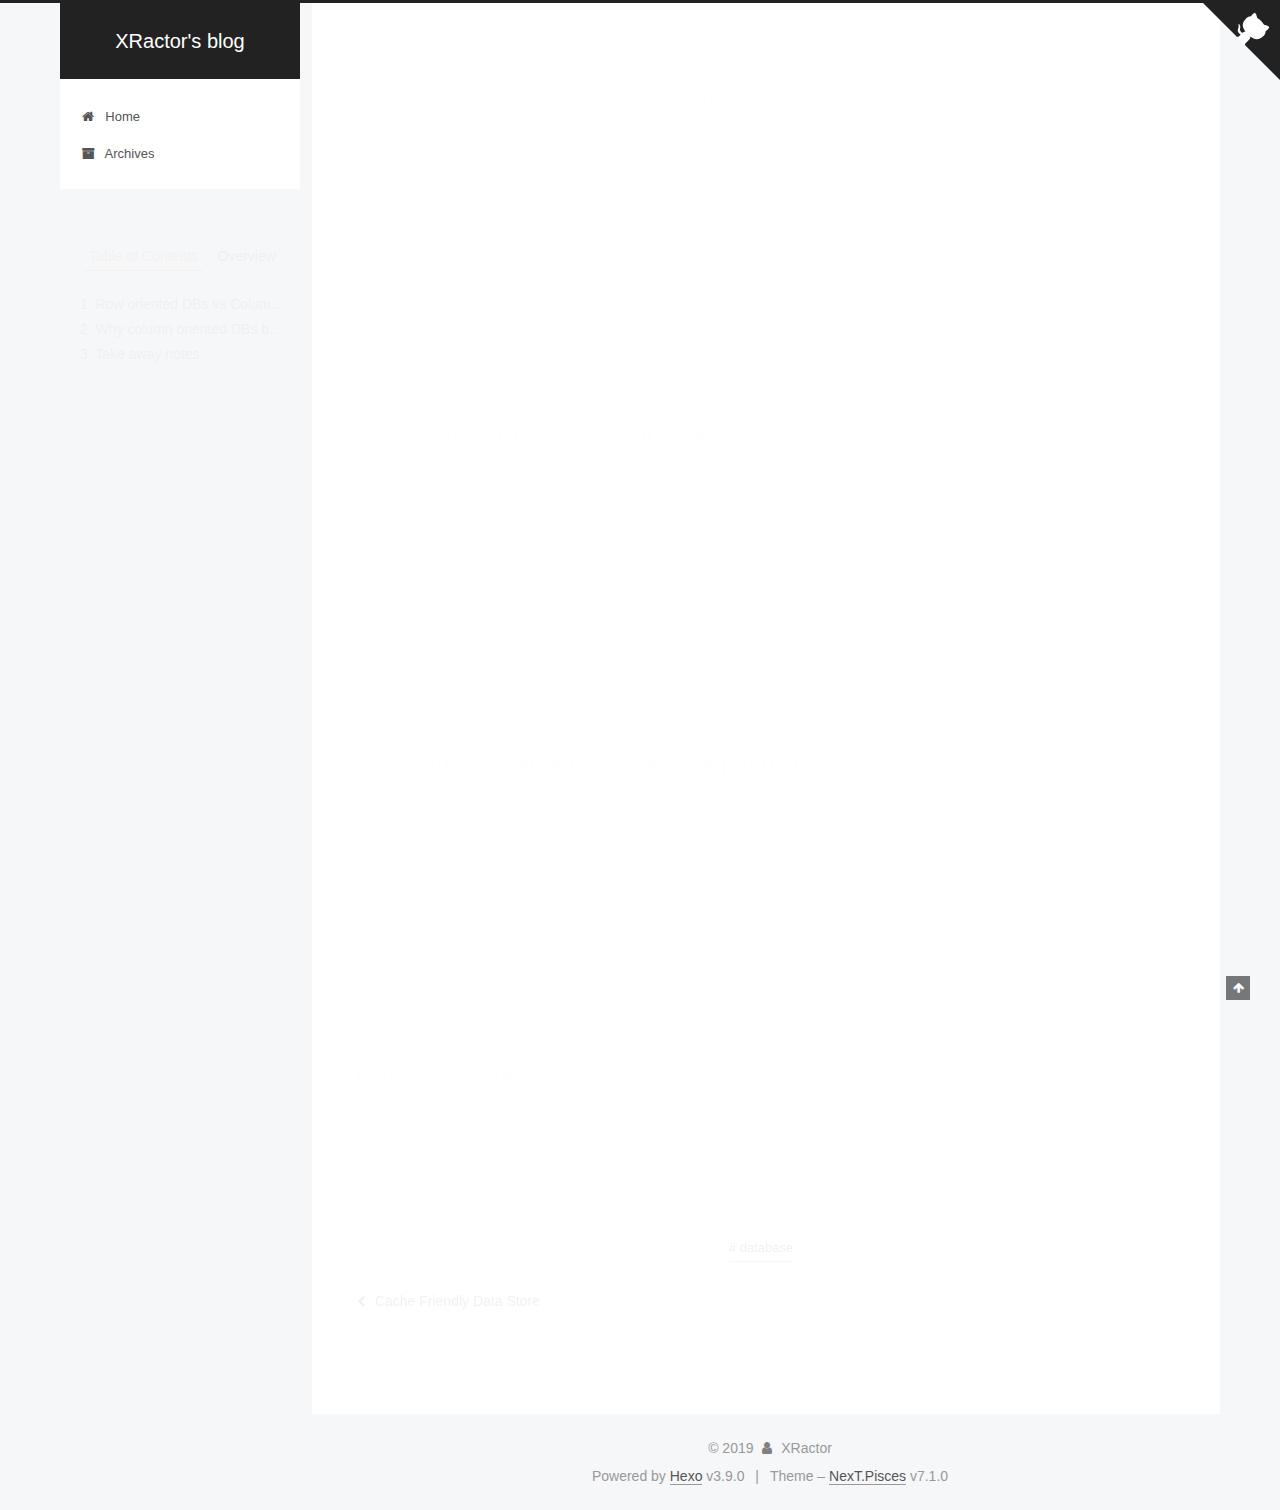
<file: 2019/08/09/database-orientation/index.html>
<!DOCTYPE html>












  


<html class="theme-next pisces use-motion" lang>
<head><meta name="generator" content="Hexo 3.9.0">
  <meta charset="UTF-8">
<meta http-equiv="X-UA-Compatible" content="IE=edge">
<meta name="viewport" content="width=device-width, initial-scale=1, maximum-scale=2">
<meta name="theme-color" content="#222">
























<link rel="stylesheet" href="/lib/font-awesome/css/font-awesome.min.css?v=4.6.2">

<link rel="stylesheet" href="/css/main.css?v=7.1.0">


  <link rel="apple-touch-icon" sizes="180x180" href="/images/apple-touch-icon-next.png?v=7.1.0">


  <link rel="icon" type="image/png" sizes="32x32" href="/images/favicon-32x32-next.png?v=7.1.0">


  <link rel="icon" type="image/png" sizes="16x16" href="/images/favicon-16x16-next.png?v=7.1.0">


  <link rel="mask-icon" href="/images/logo.svg?v=7.1.0" color="#222">







<script id="hexo.configurations">
  var NexT = window.NexT || {};
  var CONFIG = {
    root: '/',
    scheme: 'Pisces',
    version: '7.1.0',
    sidebar: {"position":"left","display":"post","offset":12,"onmobile":false,"dimmer":false},
    back2top: true,
    back2top_sidebar: false,
    fancybox: false,
    fastclick: false,
    lazyload: false,
    tabs: true,
    motion: {"enable":true,"async":false,"transition":{"post_block":"fadeIn","post_header":"slideDownIn","post_body":"slideDownIn","coll_header":"slideLeftIn","sidebar":"slideUpIn"}},
    algolia: {
      applicationID: '',
      apiKey: '',
      indexName: '',
      hits: {"per_page":10},
      labels: {"input_placeholder":"Search for Posts","hits_empty":"We didn't find any results for the search: ${query}","hits_stats":"${hits} results found in ${time} ms"}
    }
  };
</script>


  




  <meta name="description" content="In the previous post, we talked about the two ways to store the data of a matrix. In the database (DB) area, there are similar strategies that are row-oriented DB and column-oriented DB. The “matrix”">
<meta name="keywords" content="database">
<meta property="og:type" content="article">
<meta property="og:title" content="Database Orientation">
<meta property="og:url" content="http://blog.datapam.com/2019/08/09/database-orientation/index.html">
<meta property="og:site_name" content="XRactor&#39;s blog">
<meta property="og:description" content="In the previous post, we talked about the two ways to store the data of a matrix. In the database (DB) area, there are similar strategies that are row-oriented DB and column-oriented DB. The “matrix”">
<meta property="og:locale" content="default">
<meta property="og:updated_time" content="2019-08-10T05:21:28.725Z">
<meta name="twitter:card" content="summary">
<meta name="twitter:title" content="Database Orientation">
<meta name="twitter:description" content="In the previous post, we talked about the two ways to store the data of a matrix. In the database (DB) area, there are similar strategies that are row-oriented DB and column-oriented DB. The “matrix”">





  
  
  <link rel="canonical" href="http://blog.datapam.com/2019/08/09/database-orientation/">



<script id="page.configurations">
  CONFIG.page = {
    sidebar: "",
  };
</script>

  <title>Database Orientation | XRactor's blog</title>
  












  <noscript>
  <style>
  .use-motion .motion-element,
  .use-motion .brand,
  .use-motion .menu-item,
  .sidebar-inner,
  .use-motion .post-block,
  .use-motion .pagination,
  .use-motion .comments,
  .use-motion .post-header,
  .use-motion .post-body,
  .use-motion .collection-title { opacity: initial; }

  .use-motion .logo,
  .use-motion .site-title,
  .use-motion .site-subtitle {
    opacity: initial;
    top: initial;
  }

  .use-motion .logo-line-before i { left: initial; }
  .use-motion .logo-line-after i { right: initial; }
  </style>
</noscript>

</head>

<body itemscope itemtype="http://schema.org/WebPage" lang="default">

  
  
    
  

  <div class="container sidebar-position-left page-post-detail">
    <div class="headband"></div>

    <header id="header" class="header" itemscope itemtype="http://schema.org/WPHeader">
      <div class="header-inner"><div class="site-brand-wrapper">
  <div class="site-meta">
    

    <div class="custom-logo-site-title">
      <a href="/" class="brand" rel="start">
        <span class="logo-line-before"><i></i></span>
        <span class="site-title">XRactor's blog</span>
        <span class="logo-line-after"><i></i></span>
      </a>
    </div>
    
    
  </div>

  <div class="site-nav-toggle">
    <button aria-label="Toggle navigation bar">
      <span class="btn-bar"></span>
      <span class="btn-bar"></span>
      <span class="btn-bar"></span>
    </button>
  </div>
</div>



<nav class="site-nav">
  
    <ul id="menu" class="menu">
      
        
        
        
          
          <li class="menu-item menu-item-home">

    
    
    
      
    

    

    <a href="/" rel="section"><i class="menu-item-icon fa fa-fw fa-home"></i> <br>Home</a>

  </li>
        
        
        
          
          <li class="menu-item menu-item-archives">

    
    
    
      
    

    

    <a href="/archives/" rel="section"><i class="menu-item-icon fa fa-fw fa-archive"></i> <br>Archives</a>

  </li>

      
      
    </ul>
  

  

  
</nav>



  



</div>
    </header>

    
  
  

  

  <a href="https://github.com/xractor" class="github-corner" title="Follow me on GitHub" aria-label="Follow me on GitHub" rel="noopener" target="_blank"><svg width="80" height="80" viewbox="0 0 250 250" aria-hidden="true"><path d="M0,0 L115,115 L130,115 L142,142 L250,250 L250,0 Z"/><path d="M128.3,109.0 C113.8,99.7 119.0,89.6 119.0,89.6 C122.0,82.7 120.5,78.6 120.5,78.6 C119.2,72.0 123.4,76.3 123.4,76.3 C127.3,80.9 125.5,87.3 125.5,87.3 C122.9,97.6 130.6,101.9 134.4,103.2" fill="currentColor" style="transform-origin: 130px 106px;" class="octo-arm"/><path d="M115.0,115.0 C114.9,115.1 118.7,116.5 119.8,115.4 L133.7,101.6 C136.9,99.2 139.9,98.4 142.2,98.6 C133.8,88.0 127.5,74.4 143.8,58.0 C148.5,53.4 154.0,51.2 159.7,51.0 C160.3,49.4 163.2,43.6 171.4,40.1 C171.4,40.1 176.1,42.5 178.8,56.2 C183.1,58.6 187.2,61.8 190.9,65.4 C194.5,69.0 197.7,73.2 200.1,77.6 C213.8,80.2 216.3,84.9 216.3,84.9 C212.7,93.1 206.9,96.0 205.4,96.6 C205.1,102.4 203.0,107.8 198.3,112.5 C181.9,128.9 168.3,122.5 157.7,114.1 C157.9,116.9 156.7,120.9 152.7,124.9 L141.0,136.5 C139.8,137.7 141.6,141.9 141.8,141.8 Z" fill="currentColor" class="octo-body"/></svg></a>



    <main id="main" class="main">
      <div class="main-inner">
        <div class="content-wrap">
          
            

          
          <div id="content" class="content">
            

  <div id="posts" class="posts-expand">
    

  

  
  
  

  

  <article class="post post-type-normal" itemscope itemtype="http://schema.org/Article">
  
  
  
  <div class="post-block">
    <link itemprop="mainEntityOfPage" href="http://blog.datapam.com/2019/08/09/database-orientation/">

    <span hidden itemprop="author" itemscope itemtype="http://schema.org/Person">
      <meta itemprop="name" content="XRactor">
      <meta itemprop="description" content>
      <meta itemprop="image" content="/images/avatar.gif">
    </span>

    <span hidden itemprop="publisher" itemscope itemtype="http://schema.org/Organization">
      <meta itemprop="name" content="XRactor's blog">
    </span>

    
      <header class="post-header">

        
        
          <h1 class="post-title" itemprop="name headline">Database Orientation

              
            
          </h1>
        

        <div class="post-meta">
          <span class="post-time">

            
            
            

            
              <span class="post-meta-item-icon">
                <i class="fa fa-calendar-o"></i>
              </span>
              
                <span class="post-meta-item-text">Posted on</span>
              

              
                
              

              <time title="Created: 2019-08-09 23:22:44" itemprop="dateCreated datePublished" datetime="2019-08-09T23:22:44-04:00">2019-08-09</time>
            

            
              

              
                
                <span class="post-meta-divider">|</span>
                

                <span class="post-meta-item-icon">
                  <i class="fa fa-calendar-check-o"></i>
                </span>
                
                  <span class="post-meta-item-text">Edited on</span>
                
                <time title="Modified: 2019-08-10 01:21:28" itemprop="dateModified" datetime="2019-08-10T01:21:28-04:00">2019-08-10</time>
              
            
          </span>

          

          
            
            
              
              <span class="post-comments-count">
                <span class="post-meta-divider">|</span>
                <span class="post-meta-item-icon">
                  <i class="fa fa-comment-o"></i>
                </span>
            
                <span class="post-meta-item-text">Comments: </span>
                <a href="/2019/08/09/database-orientation/#comments" itemprop="discussionUrl">
                  <span class="post-comments-count disqus-comment-count" data-disqus-identifier="2019/08/09/database-orientation/" itemprop="commentCount"></span>
                </a>
              </span>
            
          

          
          

          

          

          

        </div>
      </header>
    

    
    
    
    <div class="post-body" itemprop="articleBody">

      
      

      
        <p>In the previous post, we talked about the two ways to store the data of a matrix. In the database (DB) area, there are similar strategies that are row-oriented DB and column-oriented DB.</p>
<p>The “matrix” become a table in DB. Usually the table is tens of megabytes to hundreds of gigabytes in size, and it is stored in HDD or SSD. Similar to CPU cache vs DRAM, HDD and SSD are much slower than DRAM. Therefore, DB designers and programers alway try to maker each disk access more efficient. </p>
<h1 id="Row-oriented-DBs-vs-Column-oriented-DBs"><a href="#Row-oriented-DBs-vs-Column-oriented-DBs" class="headerlink" title="Row oriented DBs vs Column oriented DBs"></a>Row oriented DBs vs Column oriented DBs</h1><p>As the names imply, row oriented database tries to store the whole row of a table in the same block, while columnar database stores the values of a column in the same blocks. </p>
<p>Database orientation is very similar to the matrix store major disscussed in the previous post, Therefore, they have similar advantage and disadvantages.</p>
<ol>
<li>Row oriented DBs perform good at row oriented operations such as add/delete/update the whole row.</li>
<li>Column oriented DBs works best for column oriented operatons such as sort procedures, columns selecting and updating.</li>
</ol>
<h1 id="Why-column-oriented-DBs-become-popular-recently"><a href="#Why-column-oriented-DBs-become-popular-recently" class="headerlink" title="Why column oriented DBs become popular recently?"></a>Why column oriented DBs become popular recently?</h1><p>As the big data processing become a hot area in recent years, column oriented DBs attract more attention due to the following reasons. </p>
<ul>
<li>Elements in the row usually have different data types such as string and integer, while elements of the same column are in the same data type.  This can increase the compress ratio of data  which is very improtant for big data processing.</li>
<li>Big data processing often focus on certain attributes (columns) at a prcessing stage. Each stage produces small columns as an output. This is where column oriented DBs good at. </li>
</ul>
<h1 id="Take-away-notes"><a href="#Take-away-notes" class="headerlink" title="Take away notes"></a>Take away notes</h1><p>Which database orientation is best for me?
The answer could be simple that use row oriented DB for OLTP and column oriented DB for OLAP.</p>

      
    </div>

    

    
    
    

    

    
      
    
    

    

    <footer class="post-footer">
      
        <div class="post-tags">
          
            <a href="/tags/database/" rel="tag"># database</a>
          
        </div>
      

      
      
      

      
        <div class="post-nav">
          <div class="post-nav-next post-nav-item">
            
              <a href="/2019/08/08/cache-friendly-data-store/" rel="next" title="Cache Friendly Data Store">
                <i class="fa fa-chevron-left"></i> Cache Friendly Data Store
              </a>
            
          </div>

          <span class="post-nav-divider"></span>

          <div class="post-nav-prev post-nav-item">
            
          </div>
        </div>
      

      
      
    </footer>
  </div>
  
  
  
  </article>


  </div>


          </div>
          

  
    <div class="comments" id="comments">
      <div id="disqus_thread">
        <noscript>Please enable JavaScript to view the comments powered by Disqus.</noscript>
      </div>
    </div>

  



        </div>
        
          
  
  <div class="sidebar-toggle">
    <div class="sidebar-toggle-line-wrap">
      <span class="sidebar-toggle-line sidebar-toggle-line-first"></span>
      <span class="sidebar-toggle-line sidebar-toggle-line-middle"></span>
      <span class="sidebar-toggle-line sidebar-toggle-line-last"></span>
    </div>
  </div>

  <aside id="sidebar" class="sidebar">
    <div class="sidebar-inner">

      

      
        <ul class="sidebar-nav motion-element">
          <li class="sidebar-nav-toc sidebar-nav-active" data-target="post-toc-wrap">
            Table of Contents
          </li>
          <li class="sidebar-nav-overview" data-target="site-overview-wrap">
            Overview
          </li>
        </ul>
      

      <div class="site-overview-wrap sidebar-panel">
        <div class="site-overview">
          <div class="site-author motion-element" itemprop="author" itemscope itemtype="http://schema.org/Person">
            
              <p class="site-author-name" itemprop="name">XRactor</p>
              <div class="site-description motion-element" itemprop="description"></div>
          </div>

          
            <nav class="site-state motion-element">
              
                <div class="site-state-item site-state-posts">
                
                  <a href="/archives/">
                
                    <span class="site-state-item-count">3</span>
                    <span class="site-state-item-name">posts</span>
                  </a>
                </div>
              

              

              
                
                
                <div class="site-state-item site-state-tags">
                  
                    
                    
                      
                    
                      
                    
                      
                    
                    <span class="site-state-item-count">3</span>
                    <span class="site-state-item-name">tags</span>
                  
                </div>
              
            </nav>
          

          

          

          
            <div class="links-of-author motion-element">
              
                <span class="links-of-author-item">
                  
                  
                    
                  
                  
                    
                  
                  <a href="https://github.com/xractor" title="GitHub &rarr; https://github.com/xractor" rel="noopener" target="_blank"><i class="fa fa-fw fa-github"></i>GitHub</a>
                </span>
              
                <span class="links-of-author-item">
                  
                  
                    
                  
                  
                    
                  
                  <a href="mailto:jyang@ele.uri.edu" title="E-Mail &rarr; mailto:jyang@ele.uri.edu" rel="noopener" target="_blank"><i class="fa fa-fw fa-envelope"></i>E-Mail</a>
                </span>
              
            </div>
          

          

          
          

          
            
          
          

        </div>
      </div>

      
      <!--noindex-->
        <div class="post-toc-wrap motion-element sidebar-panel sidebar-panel-active">
          <div class="post-toc">

            
            
            
            

            
              <div class="post-toc-content"><ol class="nav"><li class="nav-item nav-level-1"><a class="nav-link" href="#Row-oriented-DBs-vs-Column-oriented-DBs"><span class="nav-number">1.</span> <span class="nav-text">Row oriented DBs vs Column oriented DBs</span></a></li><li class="nav-item nav-level-1"><a class="nav-link" href="#Why-column-oriented-DBs-become-popular-recently"><span class="nav-number">2.</span> <span class="nav-text">Why column oriented DBs become popular recently?</span></a></li><li class="nav-item nav-level-1"><a class="nav-link" href="#Take-away-notes"><span class="nav-number">3.</span> <span class="nav-text">Take away notes</span></a></li></ol></div>
            

          </div>
        </div>
      <!--/noindex-->
      

      

    </div>
  </aside>
  


        
      </div>
    </main>

    <footer id="footer" class="footer">
      <div class="footer-inner">
        <div class="copyright">&copy; <span itemprop="copyrightYear">2019</span>
  <span class="with-love" id="animate">
    <i class="fa fa-user"></i>
  </span>
  <span class="author" itemprop="copyrightHolder">XRactor</span>

  

  
</div>


  <div class="powered-by">Powered by <a href="https://hexo.io" class="theme-link" rel="noopener" target="_blank">Hexo</a> v3.9.0</div>



  <span class="post-meta-divider">|</span>



  <div class="theme-info">Theme – <a href="https://theme-next.org" class="theme-link" rel="noopener" target="_blank">NexT.Pisces</a> v7.1.0</div>




        








        
      </div>
    </footer>

    
      <div class="back-to-top">
        <i class="fa fa-arrow-up"></i>
        
      </div>
    

    

    

    
  </div>

  

<script>
  if (Object.prototype.toString.call(window.Promise) !== '[object Function]') {
    window.Promise = null;
  }
</script>


























  
  <script src="/lib/jquery/index.js?v=2.1.3"></script>

  
  <script src="/lib/velocity/velocity.min.js?v=1.2.1"></script>

  
  <script src="/lib/velocity/velocity.ui.min.js?v=1.2.1"></script>


  


  <script src="/js/utils.js?v=7.1.0"></script>

  <script src="/js/motion.js?v=7.1.0"></script>



  
  


  <script src="/js/affix.js?v=7.1.0"></script>

  <script src="/js/schemes/pisces.js?v=7.1.0"></script>



  
  <script src="/js/scrollspy.js?v=7.1.0"></script>
<script src="/js/post-details.js?v=7.1.0"></script>



  


  <script src="/js/next-boot.js?v=7.1.0"></script>


  

  

  

  
  
  <script id="dsq-count-scr" src="https://xractor.disqus.com/count.js" async></script>


<script>
  var disqus_config = function() {
    this.page.url = "http://blog.datapam.com/2019/08/09/database-orientation/";
    this.page.identifier = "2019/08/09/database-orientation/";
    this.page.title = 'Database Orientation';
    };
  function loadComments() {
    var d = document, s = d.createElement('script');
    s.src = 'https://xractor.disqus.com/embed.js';
    s.setAttribute('data-timestamp', '' + +new Date());
    (d.head || d.body).appendChild(s);
  }
  
    loadComments();
  
</script>





  


  




  

  

  

  

  

  

  

  

  

  

  

  

  

  

</body>
</html>
</file>
<file: css/main.css>
/* normalize.css v8.0.1 | MIT License | github.com/necolas/normalize.css */
html {
  line-height: 1.15; /* 1 */
  -webkit-text-size-adjust: 100%; /* 2 */
}
body {
  margin: 0;
}
main {
  display: block;
}
h1 {
  font-size: 2em;
  margin: 0.67em 0;
}
hr {
  box-sizing: content-box; /* 1 */
  height: 0; /* 1 */
  overflow: visible; /* 2 */
}
pre {
  font-family: monospace, monospace; /* 1 */
  font-size: 1em; /* 2 */
}
a {
  background-color: transparent;
}
abbr[title] {
  border-bottom: none; /* 1 */
  text-decoration: underline; /* 2 */
  text-decoration: underline dotted; /* 2 */
}
b,
strong {
  font-weight: bolder;
}
code,
kbd,
samp {
  font-family: monospace, monospace; /* 1 */
  font-size: 1em; /* 2 */
}
small {
  font-size: 80%;
}
sub,
sup {
  font-size: 75%;
  line-height: 0;
  position: relative;
  vertical-align: baseline;
}
sub {
  bottom: -0.25em;
}
sup {
  top: -0.5em;
}
img {
  border-style: none;
}
button,
input,
optgroup,
select,
textarea {
  font-family: inherit; /* 1 */
  font-size: 100%; /* 1 */
  line-height: 1.15; /* 1 */
  margin: 0; /* 2 */
}
button,
input {
/* 1 */
  overflow: visible;
}
button,
select {
/* 1 */
  text-transform: none;
}
button,
[type="button"],
[type="reset"],
[type="submit"] {
  -webkit-appearance: button;
}
button::-moz-focus-inner,
[type="button"]::-moz-focus-inner,
[type="reset"]::-moz-focus-inner,
[type="submit"]::-moz-focus-inner {
  border-style: none;
  padding: 0;
}
button:-moz-focusring,
[type="button"]:-moz-focusring,
[type="reset"]:-moz-focusring,
[type="submit"]:-moz-focusring {
  outline: 1px dotted ButtonText;
}
fieldset {
  padding: 0.35em 0.75em 0.625em;
}
legend {
  box-sizing: border-box; /* 1 */
  color: inherit; /* 2 */
  display: table; /* 1 */
  max-width: 100%; /* 1 */
  padding: 0; /* 3 */
  white-space: normal; /* 1 */
}
progress {
  vertical-align: baseline;
}
textarea {
  overflow: auto;
}
[type="checkbox"],
[type="radio"] {
  box-sizing: border-box; /* 1 */
  padding: 0; /* 2 */
}
[type="number"]::-webkit-inner-spin-button,
[type="number"]::-webkit-outer-spin-button {
  height: auto;
}
[type="search"] {
  -webkit-appearance: textfield; /* 1 */
  outline-offset: -2px; /* 2 */
}
[type="search"]::-webkit-search-decoration {
  -webkit-appearance: none;
}
::-webkit-file-upload-button {
  -webkit-appearance: button; /* 1 */
  font: inherit; /* 2 */
}
details {
  display: block;
}
summary {
  display: list-item;
}
template {
  display: none;
}
[hidden] {
  display: none;
}
::selection {
  background: #262a30;
  color: #fff;
}
body {
  position: relative;
  font-family: 'Lato', "PingFang SC", "Microsoft YaHei", sans-serif;
  font-size: 14px;
  line-height: 2;
  color: #555;
  background: #f5f7f9;
}
@media (max-width: 991px) {
  body {
    padding-right: 0 !important;
  }
}
@media (min-width: 1200px) {
  body {
    font-size: 16px;
  }
}
h1,
h2,
h3,
h4,
h5,
h6 {
  margin: 20px 0 15px;
  padding: 0;
  font-weight: bold;
  line-height: 1.5;
  font-family: 'Lato', "PingFang SC", "Microsoft YaHei", sans-serif;
}
h1 {
  font-size: 22px;
}
h1 code {
  font-size: 1em;
}
@media (max-width: 767px) {
  h1 {
    font-size: 18px;
  }
  h1 code {
    font-size: 1em;
  }
}
h2 {
  font-size: 20px;
}
h2 code {
  font-size: 1em;
}
@media (max-width: 767px) {
  h2 {
    font-size: 16px;
  }
  h2 code {
    font-size: 1em;
  }
}
h3 {
  font-size: 18px;
}
h3 code {
  font-size: 1em;
}
@media (max-width: 767px) {
  h3 {
    font-size: 14px;
  }
  h3 code {
    font-size: 1em;
  }
}
h4 {
  font-size: 16px;
}
h4 code {
  font-size: 1em;
}
@media (max-width: 767px) {
  h4 {
    font-size: 12px;
  }
  h4 code {
    font-size: 1em;
  }
}
h5 {
  font-size: 14px;
}
h5 code {
  font-size: 1em;
}
@media (max-width: 767px) {
  h5 {
    font-size: 10px;
  }
  h5 code {
    font-size: 1em;
  }
}
h6 {
  font-size: 12px;
}
h6 code {
  font-size: 1em;
}
@media (max-width: 767px) {
  h6 {
    font-size: 8px;
  }
  h6 code {
    font-size: 1em;
  }
}
p {
  margin: 0 0 20px 0;
}
a,
span.exturl {
  overflow-wrap: break-word;
  word-wrap: break-word;
  background-color: transparent;
  color: #555;
  text-decoration: none;
  outline: none;
  border-bottom: 1px solid #999;
  cursor: pointer;
}
a:hover,
span.exturl:hover {
  color: #222;
  border-bottom-color: #222;
}
video {
  max-width: 100%;
  display: block;
  margin-left: auto;
  margin-right: auto;
}
img {
  display: block;
  margin: auto;
  max-width: 100%;
  height: auto;
}
hr {
  margin: 40px 0;
  height: 3px;
  border: none;
  background-color: #ddd;
  background-image: repeating-linear-gradient(-45deg, #fff, #fff 4px, transparent 4px, transparent 8px);
}
blockquote {
  margin: 0;
  padding: 0 15px;
  color: #666;
  border-left: 4px solid #ddd;
}
blockquote cite::before {
  content: "-";
  padding: 0 5px;
}
dt {
  font-weight: 700;
}
dd {
  margin: 0;
  padding: 0;
}
kbd {
  border: 1px solid #ccc;
  border-radius: 0.2em;
  box-shadow: 0.1em 0.1em 0.2em rgba(0,0,0,0.1);
  background-color: #f9f9f9;
  font-family: inherit;
  background-image: linear-gradient(top, #eee, #fff, #eee);
  padding: 0.1em 0.3em;
  white-space: nowrap;
}
.text-left {
  text-align: left;
}
.text-center {
  text-align: center;
}
.text-right {
  text-align: right;
}
.text-justify {
  text-align: justify;
}
.text-nowrap {
  white-space: nowrap;
}
.text-lowercase {
  text-transform: lowercase;
}
.text-uppercase {
  text-transform: uppercase;
}
.text-capitalize {
  text-transform: capitalize;
}
.center-block {
  display: block;
  margin-left: auto;
  margin-right: auto;
}
.clearfix:before,
.clearfix:after {
  content: " ";
  display: table;
}
.clearfix:after {
  clear: both;
}
.pullquote {
  width: 45%;
}
.pullquote.left {
  float: left;
  margin-left: 5px;
  margin-right: 10px;
}
.pullquote.right {
  float: right;
  margin-left: 10px;
  margin-right: 5px;
}
.affix {
  position: fixed;
}
.translation {
  margin-top: -20px;
  font-size: 14px;
  color: #999;
}
.scrollbar-measure {
  width: 100px;
  height: 100px;
  overflow: scroll;
  position: absolute;
  top: -9999px;
}
.use-motion .motion-element {
  opacity: 0;
}
.table-container {
  margin: 20px 0;
  overflow: auto;
  -webkit-overflow-scrolling: touch;
}
.highlight .table-container {
  margin: 0px;
}
table {
  width: 100%;
  border-collapse: collapse;
  border-spacing: 0;
  font-size: 14px;
}
table > tbody > tr:nth-of-type(odd) {
  background-color: #f9f9f9;
}
table > tbody > tr:hover {
  background-color: #f5f5f5;
}
caption,
th,
td {
  padding: 8px;
  text-align: left;
  vertical-align: middle;
  font-weight: normal;
}
th,
td {
  border: 1px solid #ddd;
  border-bottom: 3px solid #ddd;
}
th {
  padding-bottom: 10px;
  font-weight: 700;
}
td {
  border-bottom-width: 1px;
}
html,
body {
  height: 100%;
}
.container {
  position: relative;
}
.header-inner {
  margin: 0 auto;
  padding: 100px 0 70px;
  width: calc(100% - 20px);
}
@media (min-width: 1200px) {
  .container .header-inner {
    width: 1160px;
  }
}
@media (min-width: 1600px) {
  .container .header-inner {
    width: 73%;
  }
}
.main-inner {
  margin: 0 auto;
  width: calc(100% - 20px);
}
@media (min-width: 1200px) {
  .container .main-inner {
    width: 1160px;
  }
}
@media (min-width: 1600px) {
  .container .main-inner {
    width: 73%;
  }
}
.footer {
  padding: 20px 0;
}
.footer-inner {
  box-sizing: border-box;
  margin: 0px auto;
  width: calc(100% - 20px);
}
@media (min-width: 1200px) {
  .container .footer-inner {
    width: 1160px;
  }
}
@media (min-width: 1600px) {
  .container .footer-inner {
    width: 73%;
  }
}
pre,
.highlight {
  overflow: auto;
  margin: 20px 0;
  padding: 0;
  font-size: 14px;
  color: #ccc;
  background: #2d2d2d;
  line-height: 1.6;
}
pre,
code {
  font-family: consolas, Menlo, "PingFang SC", "Microsoft YaHei", monospace;
}
code {
  overflow-wrap: break-word;
  word-wrap: break-word;
  padding: 2px 4px;
  color: #555;
  background: #eee;
  border-radius: 3px;
  font-size: 14px;
}
pre {
  padding: 10px;
}
pre code {
  padding: 0;
  color: #ccc;
  background: none;
  text-shadow: none;
}
.highlight {
  border-radius: 1px;
}
.highlight pre {
  border: none;
  margin: 0;
  padding: 10px 0;
}
.highlight table {
  margin: 0;
  width: auto;
  border: none;
}
.highlight td {
  border: none;
  padding: 0;
}
.highlight figcaption {
  font-size: 1em;
  color: #ccc;
  line-height: 1em;
  margin-bottom: 1em;
  margin: 0em;
  padding: 0.5em;
  background: #eee;
  border-bottom: 1px solid #e9e9e9;
}
.highlight figcaption:before,
.highlight figcaption:after {
  content: " ";
  display: table;
}
.highlight figcaption:after {
  clear: both;
}
.highlight figcaption a {
  float: right;
  color: #ccc;
}
.highlight figcaption a:hover {
  border-bottom-color: #ccc;
}
.highlight .gutter pre {
  padding-left: 10px;
  padding-right: 10px;
  color: #999;
  text-align: right;
  background-color: #1b1b1b;
}
.highlight .code pre {
  width: 100%;
  padding-left: 10px;
  padding-right: 10px;
  background-color: #2d2d2d;
}
.highlight .line {
  height: 20px;
}
.gutter {
  -webkit-user-select: none;
  -moz-user-select: none;
  -ms-user-select: none;
  user-select: none;
}
.gist table {
  width: auto;
}
.gist table td {
  border: none;
}
pre .deletion {
  background: #800000;
}
pre .addition {
  background: #008000;
}
pre .meta {
  color: #c9c;
}
pre .comment {
  color: #999;
}
pre .variable,
pre .attribute,
pre .tag,
pre .name,
pre .regexp,
pre .ruby .constant,
pre .xml .tag .title,
pre .xml .pi,
pre .xml .doctype,
pre .html .doctype,
pre .css .id,
pre .css .class,
pre .css .pseudo {
  color: #f2777a;
}
pre .number,
pre .preprocessor,
pre .built_in,
pre .builtin-name,
pre .literal,
pre .params,
pre .constant,
pre .command {
  color: #f99157;
}
pre .ruby .class .title,
pre .css .rules .attribute,
pre .string,
pre .symbol,
pre .value,
pre .inheritance,
pre .header,
pre .ruby .symbol,
pre .xml .cdata,
pre .special,
pre .formula {
  color: #9c9;
}
pre .title,
pre .css .hexcolor {
  color: #6cc;
}
pre .function,
pre .python .decorator,
pre .python .title,
pre .ruby .function .title,
pre .ruby .title .keyword,
pre .perl .sub,
pre .javascript .title,
pre .coffeescript .title {
  color: #69c;
}
pre .keyword,
pre .javascript .function {
  color: #c9c;
}
.posts-expand .post-body img.full-image {
  border: none;
}
.blockquote-center,
.page-home .post-type-quote blockquote,
.page-post-detail .post-type-quote blockquote {
  position: relative;
  margin: 40px 0;
  padding: 0;
  border-left: none;
  text-align: center;
}
.blockquote-center::before,
.page-home .post-type-quote blockquote::before,
.page-post-detail .post-type-quote blockquote::before,
.blockquote-center::after,
.page-home .post-type-quote blockquote::after,
.page-post-detail .post-type-quote blockquote::after {
  position: absolute;
  content: ' ';
  display: block;
  width: 100%;
  height: 24px;
  opacity: 0.2;
  background-repeat: no-repeat;
  background-position: 0 -6px;
  background-size: 22px 22px;
}
.blockquote-center::before,
.page-home .post-type-quote blockquote::before,
.page-post-detail .post-type-quote blockquote::before {
  top: -20px;
  background-image: url("../images/quote-l.svg");
  border-top: 1px solid #ccc;
}
.blockquote-center::after,
.page-home .post-type-quote blockquote::after,
.page-post-detail .post-type-quote blockquote::after {
  bottom: -20px;
  background-image: url("../images/quote-r.svg");
  border-bottom: 1px solid #ccc;
  background-position: 100% 8px;
}
.blockquote-center p,
.page-home .post-type-quote blockquote p,
.page-post-detail .post-type-quote blockquote p,
.blockquote-center div,
.page-home .post-type-quote blockquote div,
.page-post-detail .post-type-quote blockquote div {
  text-align: center;
}
.post .post-body .group-picture img {
  box-sizing: border-box;
  padding: 0 3px;
  border: none;
}
.post .group-picture-row {
  overflow: hidden;
  margin-top: 6px;
}
.post .group-picture-row:first-child {
  margin-top: 0;
}
.post .group-picture-column {
  float: left;
}
.page-post-detail .post-body .group-picture-column {
  float: none;
  margin-top: 10px;
  width: auto !important;
}
.page-post-detail .post-body .group-picture-column img {
  margin: 0 auto;
}
.page-archive .group-picture-container {
  overflow: hidden;
}
.page-archive .group-picture-row {
  float: left;
}
.page-archive .group-picture-row:first-child {
  margin-top: 6px;
}
.page-archive .group-picture-column {
  max-width: 150px;
  max-height: 150px;
}
.post-body .label {
  display: inline;
  padding: 0 2px;
}
.post-body .label.default {
  background-color: #f0f0f0;
}
.post-body .label.primary {
  background-color: #efe6f7;
}
.post-body .label.info {
  background-color: #e5f2f8;
}
.post-body .label.success {
  background-color: #e7f4e9;
}
.post-body .label.warning {
  background-color: #fcf6e1;
}
.post-body .label.danger {
  background-color: #fae8eb;
}
.post-body .note {
  position: relative;
  padding: 15px;
  margin-bottom: 20px;
  border: 1px solid #eee;
  border-left-width: 5px;
  border-radius: 3px;
}
.post-body .note h2,
.post-body .note h3,
.post-body .note h4,
.post-body .note h5,
.post-body .note h6 {
  margin-top: 0;
  margin-bottom: 0;
  border-bottom: initial;
  padding-top: 0 !important;
}
.post-body .note p:first-child,
.post-body .note ul:first-child,
.post-body .note ol:first-child,
.post-body .note table:first-child,
.post-body .note pre:first-child,
.post-body .note blockquote:first-child {
  margin-top: 0;
}
.post-body .note p:last-child,
.post-body .note ul:last-child,
.post-body .note ol:last-child,
.post-body .note table:last-child,
.post-body .note pre:last-child,
.post-body .note blockquote:last-child {
  margin-bottom: 0;
}
.post-body .note.default {
  border-left-color: #777;
}
.post-body .note.default h2,
.post-body .note.default h3,
.post-body .note.default h4,
.post-body .note.default h5,
.post-body .note.default h6 {
  color: #777;
}
.post-body .note.primary {
  border-left-color: #6f42c1;
}
.post-body .note.primary h2,
.post-body .note.primary h3,
.post-body .note.primary h4,
.post-body .note.primary h5,
.post-body .note.primary h6 {
  color: #6f42c1;
}
.post-body .note.info {
  border-left-color: #428bca;
}
.post-body .note.info h2,
.post-body .note.info h3,
.post-body .note.info h4,
.post-body .note.info h5,
.post-body .note.info h6 {
  color: #428bca;
}
.post-body .note.success {
  border-left-color: #5cb85c;
}
.post-body .note.success h2,
.post-body .note.success h3,
.post-body .note.success h4,
.post-body .note.success h5,
.post-body .note.success h6 {
  color: #5cb85c;
}
.post-body .note.warning {
  border-left-color: #f0ad4e;
}
.post-body .note.warning h2,
.post-body .note.warning h3,
.post-body .note.warning h4,
.post-body .note.warning h5,
.post-body .note.warning h6 {
  color: #f0ad4e;
}
.post-body .note.danger {
  border-left-color: #d9534f;
}
.post-body .note.danger h2,
.post-body .note.danger h3,
.post-body .note.danger h4,
.post-body .note.danger h5,
.post-body .note.danger h6 {
  color: #d9534f;
}
.post-body .tabs {
  position: relative;
  display: block;
  margin-bottom: 20px;
  padding-top: 10px;
}
.post-body .tabs ul.nav-tabs {
  margin: 0;
  padding: 0;
  display: flex;
  margin-bottom: -1px;
}
@media (max-width: 413px) {
  .post-body .tabs ul.nav-tabs {
    display: block;
    margin-bottom: 5px;
  }
}
.post-body .tabs ul.nav-tabs li.tab {
  list-style-type: none !important;
  margin: 0 0.25em 0 0;
  border-top: 3px solid transparent;
  border-left: 1px solid transparent;
  border-right: 1px solid transparent;
}
@media (max-width: 413px) {
  .post-body .tabs ul.nav-tabs li.tab {
    margin: initial;
    border-top: 1px solid transparent;
    border-left: 3px solid transparent;
    border-right: 1px solid transparent;
    border-bottom: 1px solid transparent;
  }
}
.post-body .tabs ul.nav-tabs li.tab a {
  outline: 0;
  border-bottom: initial;
  display: block;
  line-height: 1.8em;
  padding: 0.25em 0.75em;
  transition-duration: 0.2s;
  transition-timing-function: ease-out;
  transition-delay: 0s;
}
.post-body .tabs ul.nav-tabs li.tab a i {
  width: 1.285714285714286em;
}
.post-body .tabs ul.nav-tabs li.tab.active {
  border-top: 3px solid #fc6423;
  border-left: 1px solid #ddd;
  border-right: 1px solid #ddd;
  background-color: #fff;
}
@media (max-width: 413px) {
  .post-body .tabs ul.nav-tabs li.tab.active {
    border-top: 1px solid #ddd;
    border-left: 3px solid #fc6423;
    border-right: 1px solid #ddd;
    border-bottom: 1px solid #ddd;
  }
}
.post-body .tabs ul.nav-tabs li.tab.active a {
  cursor: default;
  color: #555;
}
.post-body .tabs .tab-content {
  background-color: #fff;
}
.post-body .tabs .tab-content .tab-pane {
  border: 1px solid #ddd;
  padding: 20px 20px 0 20px;
}
.post-body .tabs .tab-content .tab-pane:not(.active) {
  display: none;
}
.post-body .tabs .tab-content .tab-pane.active {
  display: block;
}
.btn {
  display: inline-block;
  padding: 0 20px;
  font-size: 14px;
  color: #555;
  background: #fff;
  border: 2px solid #555;
  text-decoration: none;
  border-radius: 2px;
  transition-property: background-color;
  transition-duration: 0.2s;
  transition-timing-function: ease-in-out;
  transition-delay: 0s;
  line-height: 2;
}
.btn:hover {
  border-color: #222;
  color: #fff;
  background: #222;
}
.btn +.btn {
  margin: 0 0 8px 8px;
}
.btn .fa-fw {
  width: 1.285714285714286em;
  text-align: left;
}
.btn-bar {
  display: block;
  width: 22px;
  height: 2px;
  background: #555;
  border-radius: 1px;
}
.btn-bar+.btn-bar {
  margin-top: 4px;
}
.pagination {
  margin: 120px 0 40px;
  text-align: center;
  border-top: 1px solid #eee;
}
.page-number-basic,
.pagination .prev,
.pagination .next,
.pagination .page-number,
.pagination .space {
  display: inline-block;
  position: relative;
  top: -1px;
  margin: 0 10px;
  padding: 0 11px;
}
@media (max-width: 767px) {
  .page-number-basic,
  .pagination .prev,
  .pagination .next,
  .pagination .page-number,
  .pagination .space {
    margin: 0 5px;
  }
}
.pagination .prev,
.pagination .next,
.pagination .page-number {
  border-bottom: 0;
  border-top: 1px solid #eee;
  transition-property: border-color;
  transition-duration: 0.2s;
  transition-timing-function: ease-in-out;
  transition-delay: 0s;
}
.pagination .prev:hover,
.pagination .next:hover,
.pagination .page-number:hover {
  border-top-color: #222;
}
.pagination .space {
  padding: 0;
  margin: 0;
}
.pagination .prev {
  margin-left: 0;
}
.pagination .next {
  margin-right: 0;
}
.pagination .page-number.current {
  color: #fff;
  background: #ccc;
  border-top-color: #ccc;
}
@media (max-width: 767px) {
  .pagination {
    border-top: none;
  }
  .pagination .prev,
  .pagination .next,
  .pagination .page-number {
    margin-bottom: 10px;
    border-top: 0;
    border-bottom: 1px solid #eee;
    padding: 0 10px;
  }
  .pagination .prev:hover,
  .pagination .next:hover,
  .pagination .page-number:hover {
    border-bottom-color: #222;
  }
}
.comments {
  margin: 60px 20px 0;
}
.back-to-top {
  box-sizing: border-box;
  position: fixed;
  bottom: -100px;
  right: 30px;
  z-index: 1050;
  padding: 0 6px;
  width: 24px;
  background: #222;
  font-size: 12px;
  opacity: 0.6;
  color: #fff;
  cursor: pointer;
  text-align: center;
  transition-property: bottom;
  transition-duration: 0.2s;
  transition-timing-function: ease-in-out;
  transition-delay: 0s;
}
.back-to-top.back-to-top-on {
  bottom: 30px;
}
@media (max-width: 991px) {
  .back-to-top {
    opacity: 0.8;
    right: 20px;
  }
}
.header {
  background: transparent;
}
.header-inner {
  position: relative;
}
.headband {
  height: 3px;
  background: #222;
}
.site-meta {
  margin: 0;
  text-align: center;
}
@media (max-width: 767px) {
  .site-meta {
    text-align: center;
  }
}
.brand {
  position: relative;
  display: inline-block;
  padding: 0 40px;
  color: #fff;
  background: #222;
  border-bottom: none;
}
.brand:hover {
  color: #fff;
}
.logo {
  display: inline-block;
  margin-right: 5px;
  line-height: 36px;
  vertical-align: top;
}
.site-title {
  display: inline-block;
  vertical-align: top;
  line-height: 36px;
  font-size: 20px;
  font-weight: normal;
  font-family: 'Lato', "PingFang SC", "Microsoft YaHei", sans-serif;
}
.site-subtitle {
  margin-top: 10px;
  font-size: 13px;
  color: #ddd;
}
.use-motion .brand {
  opacity: 0;
}
.use-motion .logo,
.use-motion .site-title,
.use-motion .site-subtitle,
.use-motion .custom-logo-image {
  opacity: 0;
  position: relative;
  top: -10px;
}
.site-nav-toggle {
  display: none;
  position: absolute;
  top: 10px;
  left: 10px;
}
@media (max-width: 767px) {
  .site-nav-toggle {
    display: block;
  }
}
.site-nav-toggle button {
  margin-top: 2px;
  padding: 9px 10px;
  background: transparent;
  border: none;
}
@media (max-width: 767px) {
  .site-nav {
    display: none;
    margin: 0 -10px;
    padding: 0 10px;
    clear: both;
    border-top: 1px solid #ddd;
  }
}
@media (min-width: 768px) and (max-width: 991px) {
  .site-nav {
    display: block !important;
  }
}
@media (min-width: 992px) {
  .site-nav {
    display: block !important;
  }
}
.menu {
  margin-top: 20px;
  padding-left: 0;
  text-align: center;
}
.menu .menu-item {
  display: inline-block;
  margin: 0 10px;
  list-style: none;
}
@media (max-width: 767px) {
  .menu .menu-item {
    margin-top: 10px;
  }
}
.menu .menu-item a,
.menu .menu-item span.exturl {
  display: block;
  font-size: 13px;
  line-height: inherit;
  border-bottom: 1px solid transparent;
  transition-property: border-color;
  transition-duration: 0.2s;
  transition-timing-function: ease-in-out;
  transition-delay: 0s;
}
.menu .menu-item a:hover,
.menu .menu-item span.exturl:hover {
  border-bottom-color: #222;
}
.menu .menu-item .fa {
  margin-right: 5px;
}
.use-motion .menu-item {
  opacity: 0;
}
.github-corner :hover .octo-arm {
  animation: octocat-wave 560ms ease-in-out;
}
.github-corner > svg {
  fill: #222;
  color: #fff;
  position: absolute;
  top: 0;
  border: 0;
  right: 0;
}
@media (max-width: 991px) {
  .github-corner > svg {
    fill: #fff;
    color: #222;
  }
  .github-corner .github-corner:hover .octo-arm {
    animation: none;
  }
  .github-corner .github-corner .octo-arm {
    animation: octocat-wave 560ms ease-in-out;
  }
}
@-moz-keyframes octocat-wave {
  0%, 100% {
    transform: rotate(0);
  }
  20%, 60% {
    transform: rotate(-25deg);
  }
  40%, 80% {
    transform: rotate(10deg);
  }
}
@-webkit-keyframes octocat-wave {
  0%, 100% {
    transform: rotate(0);
  }
  20%, 60% {
    transform: rotate(-25deg);
  }
  40%, 80% {
    transform: rotate(10deg);
  }
}
@-o-keyframes octocat-wave {
  0%, 100% {
    transform: rotate(0);
  }
  20%, 60% {
    transform: rotate(-25deg);
  }
  40%, 80% {
    transform: rotate(10deg);
  }
}
@keyframes octocat-wave {
  0%, 100% {
    transform: rotate(0);
  }
  20%, 60% {
    transform: rotate(-25deg);
  }
  40%, 80% {
    transform: rotate(10deg);
  }
}
.post-body {
  overflow-wrap: break-word;
  word-wrap: break-word;
  font-family: 'Lato', "PingFang SC", "Microsoft YaHei", sans-serif;
}
.post-body span.exturl .fa {
  font-size: 14px;
  margin-left: 4px;
}
.post-body .fancybox img {
  display: block !important;
  margin: 0 auto;
  cursor: pointer;
  cursor: zoom-in;
}
.post-body .image-caption,
.post-body .figure .caption {
  margin: -20px auto 15px;
  text-align: center;
  font-size: 14px;
  color: #999;
  font-weight: bold;
  line-height: 1;
}
.post-sticky-flag {
  display: inline-block;
  font-size: 16px;
  transform: rotate(30deg);
}
.use-motion .post-block,
.use-motion .pagination,
.use-motion .comments {
  opacity: 0;
}
.use-motion .post-header {
  opacity: 0;
}
.use-motion .post-body {
  opacity: 0;
}
.use-motion .collection-title {
  opacity: 0;
}
.posts-expand {
  padding-top: 40px;
}
@media (max-width: 767px) {
  .posts-expand {
    margin: 0 20px;
  }
  .post-body pre .gutter pre {
    padding-right: 10px;
  }
  .post-body .highlight {
    margin-left: 0px;
    margin-right: 0px;
    padding: 0;
  }
  .post-body .highlight .gutter pre {
    padding-right: 10px;
  }
}
@media (min-width: 992px) {
  .posts-expand .post-body {
    text-align: justify;
  }
}
@media (max-width: 991px) {
  .posts-expand .post-body {
    text-align: justify;
  }
}
.posts-expand .post-body h2,
.posts-expand .post-body h3,
.posts-expand .post-body h4,
.posts-expand .post-body h5,
.posts-expand .post-body h6 {
  padding-top: 10px;
}
.posts-expand .post-body h2 .header-anchor,
.posts-expand .post-body h3 .header-anchor,
.posts-expand .post-body h4 .header-anchor,
.posts-expand .post-body h5 .header-anchor,
.posts-expand .post-body h6 .header-anchor {
  float: right;
  margin-left: 10px;
  color: #ccc;
  border-bottom-style: none;
  visibility: hidden;
}
.posts-expand .post-body h2 .header-anchor:hover,
.posts-expand .post-body h3 .header-anchor:hover,
.posts-expand .post-body h4 .header-anchor:hover,
.posts-expand .post-body h5 .header-anchor:hover,
.posts-expand .post-body h6 .header-anchor:hover {
  color: inherit;
}
.posts-expand .post-body h2:hover .header-anchor,
.posts-expand .post-body h3:hover .header-anchor,
.posts-expand .post-body h4:hover .header-anchor,
.posts-expand .post-body h5:hover .header-anchor,
.posts-expand .post-body h6:hover .header-anchor {
  visibility: visible;
}
.posts-expand .post-body img {
  box-sizing: border-box;
  margin: 0 auto 25px;
  padding: 3px;
  border: 1px solid #ddd;
}
@media (max-width: 767px) {
  .posts-collapse {
    margin: 0 20px;
  }
  .posts-collapse .post-title,
  .posts-collapse .post-meta {
    display: block;
    width: auto;
    text-align: left;
  }
}
.posts-collapse {
  position: relative;
  z-index: 1010;
  margin-left: 55px;
}
.posts-collapse::after {
  content: " ";
  position: absolute;
  top: 20px;
  left: 0;
  margin-left: -2px;
  width: 4px;
  height: 100%;
  background: #f5f5f5;
  z-index: -1;
}
@media (max-width: 767px) {
  .posts-collapse {
    margin: 0 20px;
  }
}
.posts-collapse .collection-title {
  position: relative;
  margin: 60px 0;
}
.posts-collapse .collection-title h1,
.posts-collapse .collection-title h2 {
  margin-left: 20px;
}
.posts-collapse .collection-title small {
  color: #bbb;
  margin-left: 5px;
}
.posts-collapse .collection-title::before {
  content: " ";
  position: absolute;
  left: 0;
  top: 50%;
  margin-left: -4px;
  margin-top: -4px;
  width: 8px;
  height: 8px;
  background: #bbb;
  border-radius: 50%;
}
.posts-collapse .post {
  margin: 30px 0;
}
.posts-collapse .post-header {
  position: relative;
  transition-duration: 0.2s;
  transition-timing-function: ease-in-out;
  transition-delay: 0s;
  transition-property: border;
  border-bottom: 1px dashed #ccc;
}
.posts-collapse .post-header::before {
  content: " ";
  position: absolute;
  left: 0;
  top: 12px;
  width: 6px;
  height: 6px;
  margin-left: -4px;
  background: #bbb;
  border-radius: 50%;
  border: 1px solid #fff;
  transition-duration: 0.2s;
  transition-timing-function: ease-in-out;
  transition-delay: 0s;
  transition-property: background;
}
.posts-collapse .post-header:hover {
  border-bottom-color: #666;
}
.posts-collapse .post-header:hover::before {
  background: #222;
}
.posts-collapse .post-meta {
  position: absolute;
  font-size: 12px;
  left: 20px;
  top: 5px;
}
.posts-collapse .post-comments-count {
  display: none;
}
.posts-collapse .post-title {
  margin-left: 60px;
  font-size: 16px;
  font-weight: normal;
  line-height: inherit;
}
.posts-collapse .post-title::after {
  margin-left: 3px;
  opacity: 0.6;
}
.posts-collapse .post-title a,
.posts-collapse .post-title span.exturl {
  color: #666;
  border-bottom: none;
}
.page-home .post-type-quote .post-header,
.page-post-detail .post-type-quote .post-header,
.page-home .post-type-quote .post-tags,
.page-post-detail .post-type-quote .post-tags {
  display: none;
}
.posts-expand .post-title {
  overflow-wrap: break-word;
  word-wrap: break-word;
  text-align: center;
  font-weight: 400;
}
.posts-expand .post-title-link {
  display: inline-block;
  position: relative;
  color: #555;
  border-bottom: none;
  line-height: 1.2;
  vertical-align: top;
}
.posts-expand .post-title-link::before {
  content: "";
  position: absolute;
  width: 100%;
  height: 2px;
  bottom: 0;
  left: 0;
  background-color: #000;
  visibility: hidden;
  transform: scaleX(0);
  transition-duration: 0.2s;
  transition-timing-function: ease-in-out;
  transition-delay: 0s;
}
.posts-expand .post-title-link:hover::before {
  visibility: visible;
  transform: scaleX(1);
}
.posts-expand .post-title-link .fa {
  font-size: 20px;
  margin-left: 5px;
}
.posts-expand .post-meta {
  margin: 3px 0 60px 0;
  color: #999;
  font-family: 'Lato', "PingFang SC", "Microsoft YaHei", sans-serif;
  font-size: 12px;
  text-align: center;
}
.posts-expand .post-meta .post-category-list {
  display: inline-block;
  margin: 0;
  padding: 3px;
}
.posts-expand .post-meta .post-category-list-link {
  color: #999;
}
.posts-expand .post-meta .post-description {
  font-size: 14px;
  margin-top: 2px;
}
.posts-expand .post-meta time {
  border-bottom: 1px dashed #999;
  cursor: help;
}
.post-meta-divider {
  margin: 0 0.5em;
}
.post-meta-item-icon {
  margin-right: 3px;
}
@media (min-width: 768px) and (max-width: 991px) {
  .post-meta-item-icon {
    display: inline-block;
  }
}
@media (max-width: 767px) {
  .post-meta-item-icon {
    display: inline-block;
  }
}
@media (min-width: 768px) and (max-width: 991px) {
  .post-meta-item-text {
    display: none;
  }
}
@media (max-width: 767px) {
  .post-meta-item-text {
    display: none;
  }
}
.post-button {
  margin-top: 40px;
}
.posts-expand .post-tags {
  margin-top: 40px;
  text-align: center;
}
.posts-expand .post-tags a {
  display: inline-block;
  margin-right: 10px;
  font-size: 13px;
}
.post-nav {
  display: table;
  margin-top: 15px;
  width: 100%;
  border-top: 1px solid #eee;
}
.post-nav-divider {
  display: table-cell;
  width: 10%;
}
.post-nav-item {
  display: table-cell;
  padding: 10px 0 0 0;
  width: 45%;
  vertical-align: top;
}
.post-nav-item a {
  position: relative;
  display: block;
  line-height: 25px;
  font-size: 14px;
  color: #555;
  border-bottom: none;
}
.post-nav-item a:hover {
  color: #222;
  border-bottom: none;
}
.post-nav-item a:active {
  top: 2px;
}
.post-nav-item .fa {
  font-size: 12px;
  margin-right: 5px;
}
.post-nav-next a {
  padding-left: 5px;
}
.post-nav-prev {
  text-align: right;
}
.post-nav-prev a {
  padding-right: 5px;
}
.post-nav-prev .fa {
  margin-left: 5px;
}
.posts-expand .post-eof {
  margin: 80px auto 60px;
  width: 8%;
  height: 1px;
  background: #ccc;
  text-align: center;
}
.post:last-child .post-eof {
  display: none;
}
.post-gallery {
  display: table;
  table-layout: fixed;
  width: 100%;
  border-collapse: separate;
}
.post-gallery-row {
  display: table-row;
}
.post-gallery .post-gallery-img {
  display: table-cell;
  text-align: center;
  vertical-align: middle;
  border: none;
}
.post-gallery .post-gallery-img img {
  max-width: 100%;
  max-height: 100%;
  border: none;
}
.fancybox-close,
.fancybox-close:hover {
  border: none;
}
.rtl.post-body p,
.rtl.post-body a,
.rtl.post-body h1,
.rtl.post-body h2,
.rtl.post-body h3,
.rtl.post-body h4,
.rtl.post-body h5,
.rtl.post-body h6,
.rtl.post-body li,
.rtl.post-body ul,
.rtl.post-body ol {
  direction: rtl;
  font-family: UKIJ Ekran;
}
.rtl.post-title {
  font-family: UKIJ Ekran;
}
.sidebar {
  position: fixed;
  right: 0;
  top: 0;
  bottom: 0;
  width: 0;
  z-index: 1040;
  box-shadow: inset 0 2px 6px #000;
  background: #222;
}
.sidebar a,
.sidebar span.exturl {
  color: #999;
  border-bottom-color: #555;
}
.sidebar a:hover,
.sidebar span.exturl:hover {
  color: #eee;
  border-bottom-color: #eee;
}
@media (max-width: 991px) {
  .sidebar {
    display: none;
  }
}
.sidebar-inner {
  position: relative;
  padding: 20px 10px;
  color: #999;
  text-align: center;
}
.site-overview-wrap {
  overflow: hidden;
}
.site-overview {
  overflow-y: auto;
  overflow-x: hidden;
}
.cc-license {
  margin-top: 10px;
  text-align: center;
}
.cc-license .cc-opacity {
  opacity: 0.7;
  border-bottom: none;
}
.cc-license .cc-opacity:hover {
  opacity: 0.9;
}
.cc-license img {
  display: inline-block;
}
.sidebar-toggle {
  position: fixed;
  right: 30px;
  bottom: 45px;
  width: 14px;
  height: 14px;
  padding: 5px;
  background: #222;
  line-height: 0;
  z-index: 1050;
  cursor: pointer;
}
@media (max-width: 991px) {
  .sidebar-toggle {
    opacity: 0.8;
    right: 20px;
    display: none;
  }
}
.sidebar-toggle-line {
  position: relative;
  display: inline-block;
  vertical-align: top;
  height: 2px;
  width: 100%;
  background: #fff;
  margin-top: 3px;
}
.sidebar-toggle-line:first-child {
  margin-top: 0;
}
.site-author-image {
  display: block;
  margin: 0 auto;
  padding: 2px;
  max-width: 120px;
  height: auto;
  border: 1px solid #eee;
  opacity: 1;
}
.site-author-name {
  margin: 0;
  text-align: center;
  color: #222;
  font-weight: 600;
}
.site-description {
  margin-top: 0;
  text-align: center;
  font-size: 13px;
  color: #999;
}
.links-of-author {
  margin-top: 20px;
}
.links-of-author a,
.links-of-author span.exturl {
  display: inline-block;
  vertical-align: middle;
  margin-right: 10px;
  margin-bottom: 10px;
  border-bottom-color: #555;
  font-size: 13px;
}
.links-of-author a:before,
.links-of-author span.exturl:before {
  display: inline-block;
  vertical-align: middle;
  margin-right: 3px;
  content: " ";
  width: 4px;
  height: 4px;
  border-radius: 50%;
  background: #d7862a;
}
.feed-link,
.chat {
  margin-top: 10px;
}
.feed-link a,
.chat a {
  display: inline-block;
  padding: 0 15px;
  color: #fc6423;
  border: 1px solid #fc6423 !important;
  border-radius: 4px;
}
.feed-link a i,
.chat a i {
  color: #fc6423;
  font-size: 14px;
}
.feed-link a:hover,
.chat a:hover {
  color: #fff;
  background: #fc6423;
}
.feed-link a:hover i,
.chat a:hover i {
  color: #fff;
}
.links-of-blogroll {
  margin-top: 10px;
  font-size: 13px;
}
.links-of-blogroll-title {
  margin-top: 0;
  font-size: 14px;
  font-weight: 600;
}
.links-of-blogroll-list {
  margin: 0;
  padding: 0;
  list-style: none;
}
.links-of-blogroll-item {
  padding: 2px 10px;
}
.links-of-blogroll-item a,
.links-of-blogroll-item span.exturl {
  max-width: 280px;
  box-sizing: border-box;
  display: inline-block;
  overflow: hidden;
  white-space: nowrap;
  text-overflow: ellipsis;
}
.sidebar-nav {
  margin: 0 0 20px;
  padding-left: 0;
}
.sidebar-nav li {
  display: inline-block;
  cursor: pointer;
  border-bottom: 1px solid transparent;
  font-size: 14px;
  color: #555;
}
.sidebar-nav li:hover {
  color: #fc6423;
}
.page-post-detail .sidebar-nav-toc {
  padding: 0 5px;
}
.page-post-detail .sidebar-nav-overview {
  margin-left: 10px;
}
.sidebar-nav .sidebar-nav-active {
  color: #fc6423;
  border-bottom-color: #fc6423;
}
.sidebar-nav .sidebar-nav-active:hover {
  color: #fc6423;
}
.sidebar-panel {
  display: none;
}
.sidebar-panel-active {
  display: block;
}
.site-state {
  display: flex;
  justify-content: center;
  overflow: hidden;
  line-height: 1.4;
  white-space: nowrap;
  text-align: center;
  margin-top: 10px;
}
.site-state-item {
  padding: 0 15px;
  border-left: 1px solid #eee;
}
.site-state-item:first-child {
  border-left: none;
}
.site-state-item a {
  border-bottom: none;
}
.site-state-item-count {
  display: block;
  text-align: center;
  color: inherit;
  font-weight: 600;
  font-size: 16px;
}
.site-state-item-name {
  font-size: 13px;
  color: #999;
}
.post-toc-empty {
  font-size: 14px;
  color: #666;
}
.post-toc-wrap {
  overflow: hidden;
}
.post-toc {
  overflow: auto;
}
.post-toc ol {
  margin: 0;
  padding: 0 2px 5px 10px;
  text-align: left;
  list-style: none;
  font-size: 14px;
}
.post-toc ol > ol {
  padding-left: 0;
}
.post-toc ol a {
  transition-duration: 0.2s;
  transition-timing-function: ease-in-out;
  transition-delay: 0s;
  transition-property: all;
  color: #666;
  border-bottom-color: #ccc;
}
.post-toc ol a:hover {
  color: #000;
  border-bottom-color: #000;
}
.post-toc .nav-item {
  overflow: hidden;
  text-overflow: ellipsis;
  white-space: nowrap;
  line-height: 1.8;
}
.post-toc .nav .nav-child {
  display: none;
}
.post-toc .nav .active > .nav-child {
  display: block;
}
.post-toc .nav .active-current > .nav-child {
  display: block;
}
.post-toc .nav .active-current > .nav-child > .nav-item {
  display: block;
}
.post-toc .nav .active > a {
  color: #fc6423;
  border-bottom-color: #fc6423;
}
.post-toc .nav .active-current > a {
  color: #fc6423;
}
.post-toc .nav .active-current > a:hover {
  color: #fc6423;
}
.footer {
  font-size: 14px;
  color: #999;
}
.footer img {
  border: none;
}
.footer-inner {
  text-align: center;
}
.with-love {
  display: inline-block;
  margin: 0 5px;
  color: #808080;
}
.powered-by,
.theme-info {
  display: inline-block;
}
@-moz-keyframes iconAnimate {
  0%, 100% {
    transform: scale(1);
  }
  10%, 30% {
    transform: scale(0.9);
  }
  20%, 40%, 60%, 80% {
    transform: scale(1.1);
  }
  50%, 70% {
    transform: scale(1.1);
  }
}
@-webkit-keyframes iconAnimate {
  0%, 100% {
    transform: scale(1);
  }
  10%, 30% {
    transform: scale(0.9);
  }
  20%, 40%, 60%, 80% {
    transform: scale(1.1);
  }
  50%, 70% {
    transform: scale(1.1);
  }
}
@-o-keyframes iconAnimate {
  0%, 100% {
    transform: scale(1);
  }
  10%, 30% {
    transform: scale(0.9);
  }
  20%, 40%, 60%, 80% {
    transform: scale(1.1);
  }
  50%, 70% {
    transform: scale(1.1);
  }
}
@keyframes iconAnimate {
  0%, 100% {
    transform: scale(1);
  }
  10%, 30% {
    transform: scale(0.9);
  }
  20%, 40%, 60%, 80% {
    transform: scale(1.1);
  }
  50%, 70% {
    transform: scale(1.1);
  }
}
.local-search-pop-overlay {
  position: fixed;
  width: 100%;
  height: 100%;
  top: 0;
  left: 0;
  z-index: 2080;
  background-color: rgba(0,0,0,0.3);
}
.local-search-popup {
  display: none;
  position: fixed;
  top: 10%;
  left: 50%;
  margin-left: -350px;
  width: 700px;
  height: 80%;
  padding: 0;
  background: #fff;
  color: #333;
  z-index: 9999;
  border-radius: 5px;
}
@media (max-width: 767px) {
  .local-search-popup {
    padding: 0;
    top: 0;
    left: 0;
    margin: 0;
    width: 100%;
    height: 100%;
    border-radius: 0;
  }
}
.local-search-popup ul.search-result-list {
  padding: 0;
  margin: 0 5px;
}
.local-search-popup p.search-result {
  border-bottom: 1px dashed #ccc;
  padding: 5px 0;
}
.local-search-popup a.search-result-title {
  font-weight: bold;
  font-size: 16px;
}
.local-search-popup .search-keyword {
  border-bottom: 1px dashed #f00;
  font-weight: bold;
  color: #f00;
}
.local-search-popup .local-search-header {
  padding: 5px;
  height: 36px;
  background: #f5f5f5;
  border-top-left-radius: 5px;
  border-top-right-radius: 5px;
}
.local-search-popup #local-search-result {
  overflow: auto;
  position: relative;
  padding: 5px 25px;
  height: calc(100% - 55px);
}
.local-search-popup .local-search-input-wrapper {
  display: inline-block;
  width: calc(100% - 90px);
  height: 36px;
  line-height: 36px;
  padding: 0 5px;
}
.local-search-popup .local-search-input-wrapper input {
  padding: 8px 0;
  height: 20px;
  display: block;
  width: 100%;
  outline: none;
  border: none;
  background: transparent;
  vertical-align: middle;
}
.local-search-popup .search-icon,
.local-search-popup .popup-btn-close {
  display: inline-block;
  font-size: 18px;
  color: #999;
  height: 36px;
  width: 18px;
  padding-left: 10px;
  padding-right: 10px;
}
.local-search-popup .search-icon {
  float: left;
}
.local-search-popup .popup-btn-close {
  border-left: 1px solid #eee;
  float: right;
  cursor: pointer;
}
.local-search-popup #no-result {
  position: absolute;
  left: 50%;
  top: 50%;
  transform: translate(-50%, -50%);
  color: #ccc;
}
.page-archive .archive-page-counter {
  position: relative;
  top: 3px;
  left: 20px;
}
@media (max-width: 767px) {
  .page-archive .archive-page-counter {
    top: 5px;
  }
}
.page-archive .posts-collapse .archive-move-on {
  position: absolute;
  top: 11px;
  left: 0;
  margin-left: -6px;
  width: 10px;
  height: 10px;
  opacity: 0.5;
  background: #555;
  border: 1px solid #fff;
  border-radius: 50%;
}
.page-archive .fa-external-link {
  font-size: 15px;
  margin-left: 5px;
}
.category-all-page .category-all-title {
  text-align: center;
}
.category-all-page .category-all {
  margin-top: 20px;
}
.category-all-page .category-list {
  margin: 0;
  padding: 0;
  list-style: none;
}
.category-all-page .category-list-item {
  margin: 5px 10px;
}
.category-all-page .category-list-count {
  color: #bbb;
}
.category-all-page .category-list-count:before {
  display: inline;
  content: " (";
}
.category-all-page .category-list-count:after {
  display: inline;
  content: ") ";
}
.category-all-page .category-list-child {
  padding-left: 10px;
}
#event-list {
  padding-left: 30px;
}
#event-list hr {
  margin: 20px 0 45px 0 !important;
  background: #222;
}
#event-list hr:after {
  display: inline-block;
  content: 'NOW';
  background: #222;
  color: #fff;
  font-weight: bold;
  text-align: right;
  padding: 0 5px;
}
#event-list li.event {
  margin: 20px 0px;
  background: #f9f9f9;
  padding-left: 10px;
  min-height: 40px;
}
#event-list li.event h2.event-summary {
  margin: 0;
  padding-bottom: 3px;
}
#event-list li.event h2.event-summary:before {
  display: inline-block;
  font-family: FontAwesome;
  font-size: 8px;
  content: '\f111';
  vertical-align: middle;
  margin-right: 25px;
  color: #bbb;
}
#event-list li.event span.event-relative-time {
  display: inline-block;
  font-size: 12px;
  font-weight: 400;
  padding-left: 12px;
  color: #bbb;
}
#event-list li.event span.event-details {
  display: block;
  color: #bbb;
  margin-left: 56px;
  padding-top: 3px;
  padding-bottom: 6px;
  text-indent: -24px;
  line-height: 18px;
}
#event-list li.event span.event-details:before {
  text-indent: 0;
  display: inline-block;
  width: 14px;
  font-family: FontAwesome;
  text-align: center;
  margin-right: 9px;
  color: #bbb;
}
#event-list li.event span.event-details.event-location:before {
  content: '\f041';
}
#event-list li.event span.event-details.event-duration:before {
  content: '\f017';
}
#event-list li.event-past {
  background: #fcfcfc;
  padding: 15px 0 15px 10px;
}
#event-list li.event-past > * {
  opacity: 0.9;
}
#event-list li.event-past h2.event-summary {
  color: #bbb;
}
#event-list li.event-past h2.event-summary:before {
  color: #dfdfdf;
}
#event-list li.event-now {
  background: #222;
  color: #fff;
  padding: 15px 0 15px 10px;
}
#event-list li.event-now h2.event-summary:before {
  transform: scale(1.2);
  color: #fff;
  animation: dot-flash 1s alternate infinite ease-in-out;
}
#event-list li.event-now * {
  color: #fff !important;
}
#event-list li.event-future {
  background: #222;
  color: #fff;
  padding: 15px 0 15px 10px;
}
#event-list li.event-future h2.event-summary:before {
  transform: scale(1.2);
  color: #fff;
  animation: dot-flash 1s alternate infinite ease-in-out;
}
#event-list li.event-future * {
  color: #fff !important;
}
@-moz-keyframes dot-flash {
  from {
    opacity: 1;
    transform: scale(1.1);
  }
  to {
    opacity: 0;
    transform: scale(1);
  }
}
@-webkit-keyframes dot-flash {
  from {
    opacity: 1;
    transform: scale(1.1);
  }
  to {
    opacity: 0;
    transform: scale(1);
  }
}
@-o-keyframes dot-flash {
  from {
    opacity: 1;
    transform: scale(1.1);
  }
  to {
    opacity: 0;
    transform: scale(1);
  }
}
@keyframes dot-flash {
  from {
    opacity: 1;
    transform: scale(1.1);
  }
  to {
    opacity: 0;
    transform: scale(1);
  }
}
.page-post-detail .sidebar-toggle-line {
  background: #fc6423;
}
.page-post-detail .comments {
  overflow: hidden;
}
ul.breadcrumb {
  list-style: none;
  margin: 1em 0;
  padding: 0 2em;
  text-align: center;
  font-size: 12px;
}
ul.breadcrumb li {
  display: inline;
}
ul.breadcrumb li+li:before {
  padding: 0.5em;
  font-weight: normal;
  content: "/\00a0";
}
ul.breadcrumb li+li:last-child {
  font-weight: bold;
}
.tag-cloud {
  text-align: center;
}
.tag-cloud a {
  display: inline-block;
  margin: 10px;
}
.tag-cloud a:hover {
  color: #222 !important;
}
.header {
  position: relative;
  margin: 0 auto;
  width: calc(100% - 20px);
}
@media (min-width: 1200px) {
  .header {
    width: 1160px;
  }
}
@media (min-width: 1600px) {
  .header {
    width: 73%;
  }
}
@media (max-width: 991px) {
  .header {
    width: auto;
  }
}
.header-inner {
  position: absolute;
  top: 0;
  overflow: hidden;
  padding: 0;
  width: 240px;
  background: #fff;
  box-shadow: initial;
  border-radius: initial;
}
@media (min-width: 1200px) {
  .container .header-inner {
    width: 240px;
  }
}
@media (max-width: 991px) {
  .header-inner {
    position: relative;
    width: auto;
    border-radius: initial;
  }
}
.main:before,
.main:after {
  content: " ";
  display: table;
}
.main:after {
  clear: both;
}
@media (max-width: 991px) {
  .container .main-inner {
    width: auto;
  }
}
.content-wrap {
  float: right;
  box-sizing: border-box;
  padding: 40px;
  width: calc(100% - 252px);
  background: #fff;
  min-height: 700px;
  box-shadow: initial;
  border-radius: initial;
}
@media (min-width: 768px) and (max-width: 991px) {
  .content-wrap {
    width: 100%;
    padding: 20px;
    border-radius: initial;
  }
}
@media (max-width: 767px) {
  .content-wrap {
    width: 100%;
    padding: 20px;
    min-height: auto;
    border-radius: initial;
  }
}
.sidebar {
  position: static;
  float: left;
  margin-left: -100%;
  width: 240px;
  background: #f5f7f9;
  box-shadow: none;
}
@media (max-width: 991px) {
  .sidebar {
    display: none;
  }
}
.sidebar-toggle {
  display: none;
}
.footer-inner {
  padding-left: 260px;
}
@media (max-width: 991px) {
  .footer-inner {
    width: auto;
    padding-left: 0 !important;
    padding-right: 0 !important;
  }
}
.sidebar-position-right .header-inner {
  right: 0;
}
.sidebar-position-right .content-wrap {
  float: left;
}
.sidebar-position-right .sidebar {
  float: right;
}
.sidebar-position-right .footer-inner {
  padding-left: 0;
  padding-right: 260px;
}
.site-brand-wrapper {
  position: relative;
}
.site-meta {
  padding: 20px 0;
  color: #fff;
  background: #222;
}
@media (max-width: 991px) {
  .site-meta {
    box-shadow: 0 0 16px rgba(0,0,0,0.5);
  }
}
.brand {
  padding: 0;
  background: none;
}
.brand:hover {
  color: #fff;
}
.site-subtitle {
  margin: 10px 10px 0;
  font-weight: initial;
}
.custom-logo-image {
  margin-top: 20px;
}
@media (max-width: 991px) {
  .custom-logo-image {
    display: none;
  }
}
.site-search form {
  display: none;
}
.site-nav {
  border-top: none;
}
@media (min-width: 768px) and (max-width: 991px) {
  .site-nav {
    display: none !important;
  }
}
@media (min-width: 768px) and (max-width: 991px) {
  .site-nav-on {
    display: block !important;
  }
}
.menu-item-active a,
.menu .menu-item a:hover,
.menu .menu-item span.exturl:hover {
  background: #f9f9f9;
  border-bottom-color: #fff;
}
.menu-item-active a:after,
.menu .menu-item a:hover:after,
.menu .menu-item span.exturl:hover:after {
  content: " ";
  position: absolute;
  top: 50%;
  margin-top: -3px;
  right: 15px;
  width: 6px;
  height: 6px;
  background-color: #bbb;
  border-radius: 50%;
}
.menu .menu-item {
  display: block;
  margin: 0;
}
.menu .menu-item a,
.menu .menu-item span.exturl {
  position: relative;
  box-sizing: border-box;
  padding: 5px 20px;
  text-align: left;
  line-height: inherit;
  transition-property: background-color;
  transition-duration: 0.2s;
  transition-timing-function: ease-in-out;
  transition-delay: 0s;
}
@media (hover: none) {
  .menu .menu-item a:hover,
  .menu .menu-item span.exturl:hover {
    background: none;
  }
}
.menu .menu-item .badge {
  display: inline-block;
  padding: 2px 5px;
  font-weight: 700;
  line-height: 1;
  color: #fff;
  text-align: center;
  white-space: nowrap;
  vertical-align: middle;
  background-color: #ccc;
  border-radius: 10px;
  float: right;
  margin: 0.35em 0 0 0;
  text-shadow: 1px 1px 0px rgba(0,0,0,0.1);
}
.menu .menu-item br {
  display: none;
}
.btn-bar {
  background-color: #fff;
}
.site-nav-toggle {
  left: 20px;
  top: 50%;
  transform: translateY(-50%);
}
@media (min-width: 768px) and (max-width: 991px) {
  .site-nav-toggle {
    display: block;
  }
}
.sub-menu {
  margin: 0;
  padding: 6px 0;
  background: #fff !important;
  border-bottom: 1px solid #ddd;
}
.sub-menu .menu-item {
  display: inline-block !important;
}
.sub-menu .menu-item a,
.sub-menu .menu-item span.exturl {
  padding: initial !important;
  margin: 5px 10px;
}
.sub-menu .menu-item a:hover,
.sub-menu .menu-item span.exturl:hover {
  background: initial !important;
  color: #fc6423;
}
.sub-menu .menu-item-active a {
  background: #fff !important;
  color: #fc6423;
  border-bottom-color: #fc6423;
}
.sub-menu .menu-item-active a:hover {
  background: #fff !important;
  border-bottom-color: #fc6423;
}
.sub-menu .menu-item-active a:after {
  content: initial;
}
.use-motion .sidebar .motion-element {
  opacity: 1;
}
.sidebar {
  right: auto;
  bottom: auto;
  -webkit-transform: none;
}
.sidebar a,
.sidebar span.exturl {
  color: #555;
}
.sidebar a:hover,
.sidebar span.exturl:hover {
  color: #222;
  border-bottom-color: #222;
}
.sidebar-inner {
  box-sizing: border-box;
  width: 240px;
  color: #555;
  background: #fff;
  box-shadow: initial;
  border-radius: initial;
  opacity: 0;
}
.sidebar-inner.affix {
  position: fixed;
  top: 12px;
}
.sidebar-inner.affix-bottom {
  position: absolute;
}
.site-overview {
  text-align: left;
}
.site-author:before,
.site-author:after {
  content: " ";
  display: table;
}
.site-author:after {
  clear: both;
}
.site-state-item {
  padding: 0 10px;
}
.feed-link,
.chat {
  border-top: 1px dotted #ccc;
  border-bottom: 1px dotted #ccc;
  text-align: center;
}
.feed-link a,
.chat a {
  display: block;
  color: #fc6423;
  border: none !important;
}
.feed-link a:hover,
.chat a:hover {
  background: none;
  color: #e34603;
}
.feed-link a:hover i,
.chat a:hover i {
  color: #e34603;
}
.links-of-author {
  display: flex;
  flex-wrap: wrap;
  justify-content: center;
}
.links-of-author span.exturl {
  font-size: 13px;
}
.links-of-author-item {
  margin: 5px 0 0;
  width: 50%;
}
.links-of-author-item a,
.links-of-author-item span.exturl {
  max-width: 216px;
  box-sizing: border-box;
  display: inline-block;
  margin-right: 0;
  margin-bottom: 0;
  padding: 0 5px;
  overflow: hidden;
  white-space: nowrap;
  text-overflow: ellipsis;
}
.links-of-author-item a:before,
.links-of-author-item span.exturl:before {
  display: none;
}
.links-of-author-item a,
.links-of-author-item span.exturl {
  border-bottom: none;
  text-decoration: underline;
}
.links-of-author-item a,
.links-of-author-item span.exturl {
  display: block;
  text-decoration: none;
}
.links-of-author-item a:hover,
.links-of-author-item span.exturl:hover {
  border-radius: 4px;
  background: #eee;
}
.links-of-author-item .fa {
  margin-right: 2px;
  font-size: 16px;
}
.links-of-author-item .fa-globe {
  font-size: 15px;
}
.links-of-blogroll {
  text-align: center;
  padding: 3px 0 0;
}
.links-of-blogroll-item {
  padding: 0;
}
.links-of-blogroll-inline:before,
.links-of-blogroll-inline:after {
  content: " ";
  display: table;
}
.links-of-blogroll-inline:after {
  clear: both;
}
.links-of-blogroll-inline .links-of-blogroll-item {
  margin: 5px 0 0;
  width: 50%;
  display: inline-block;
  width: unset;
}
.links-of-blogroll-inline .links-of-blogroll-item a,
.links-of-blogroll-inline .links-of-blogroll-item span.exturl {
  max-width: 216px;
  box-sizing: border-box;
  display: inline-block;
  margin-right: 0;
  margin-bottom: 0;
  padding: 0 5px;
  overflow: hidden;
  white-space: nowrap;
  text-overflow: ellipsis;
}
</file>
